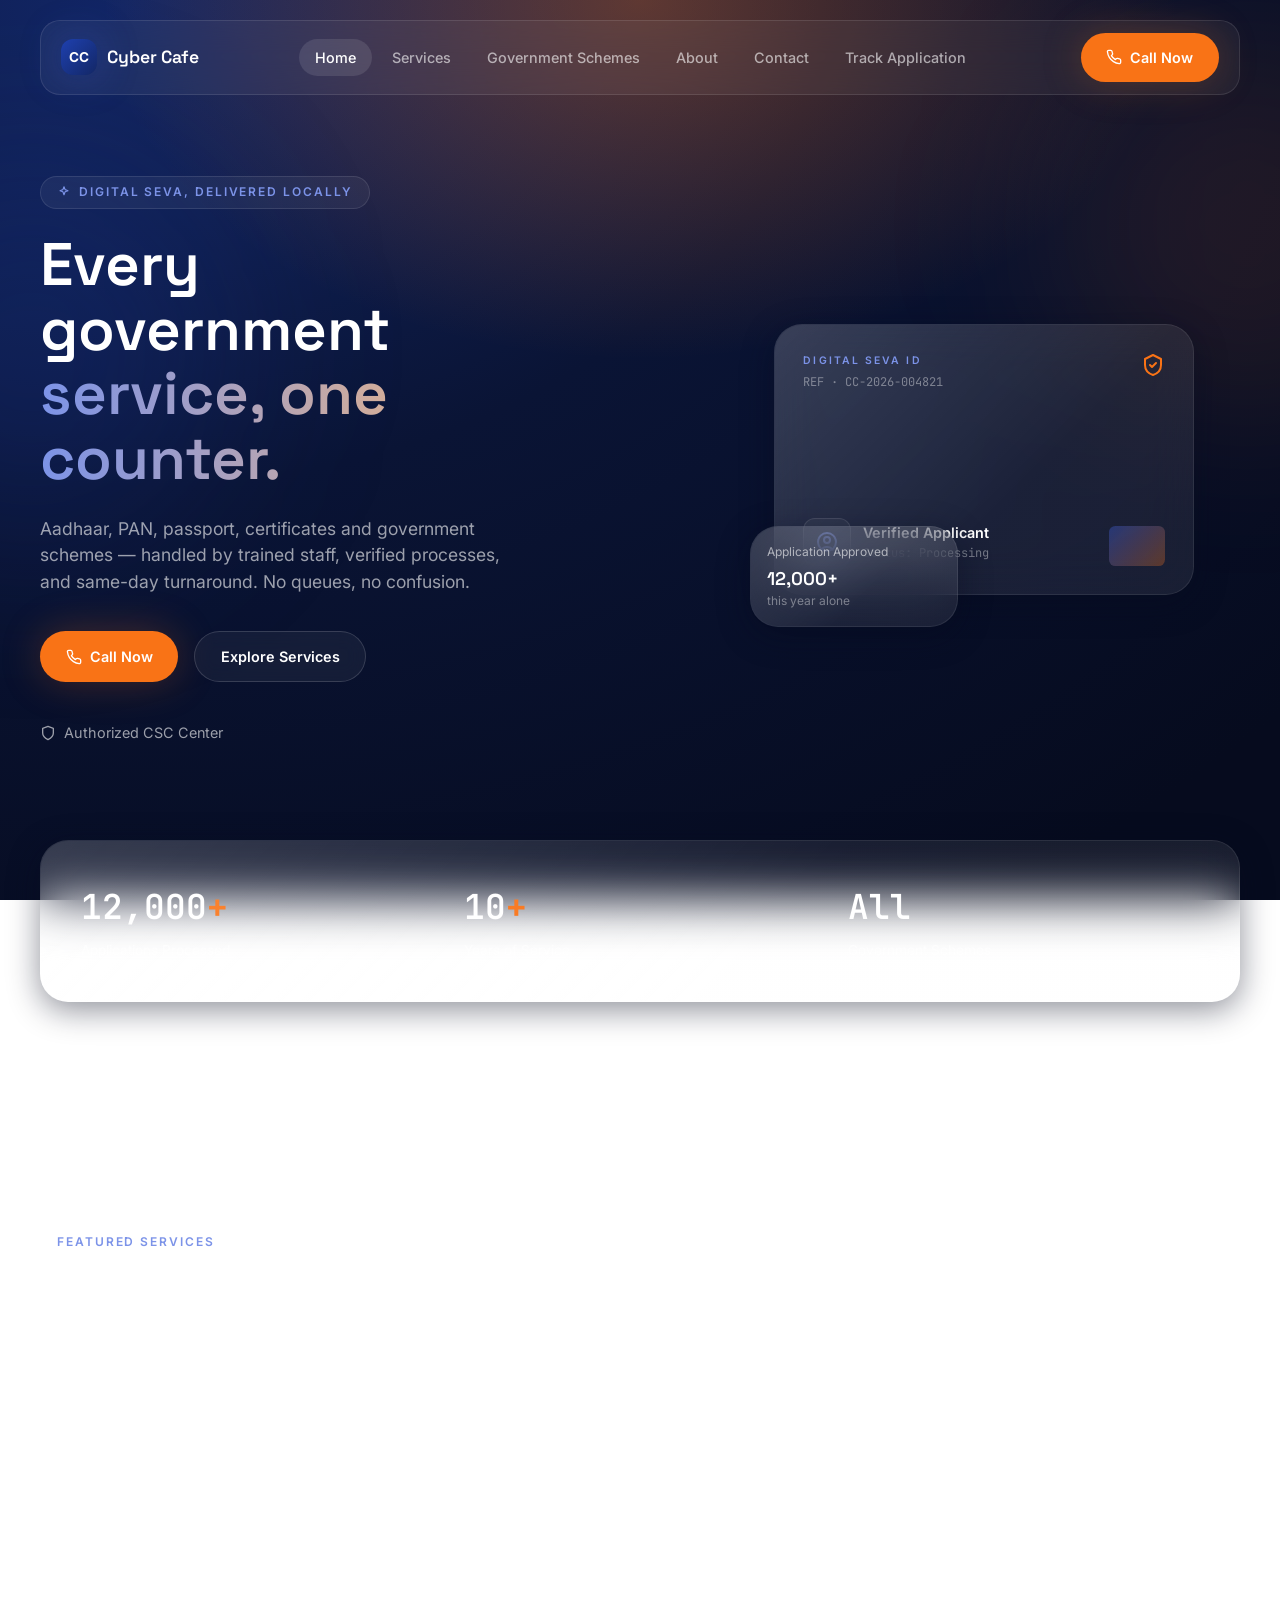
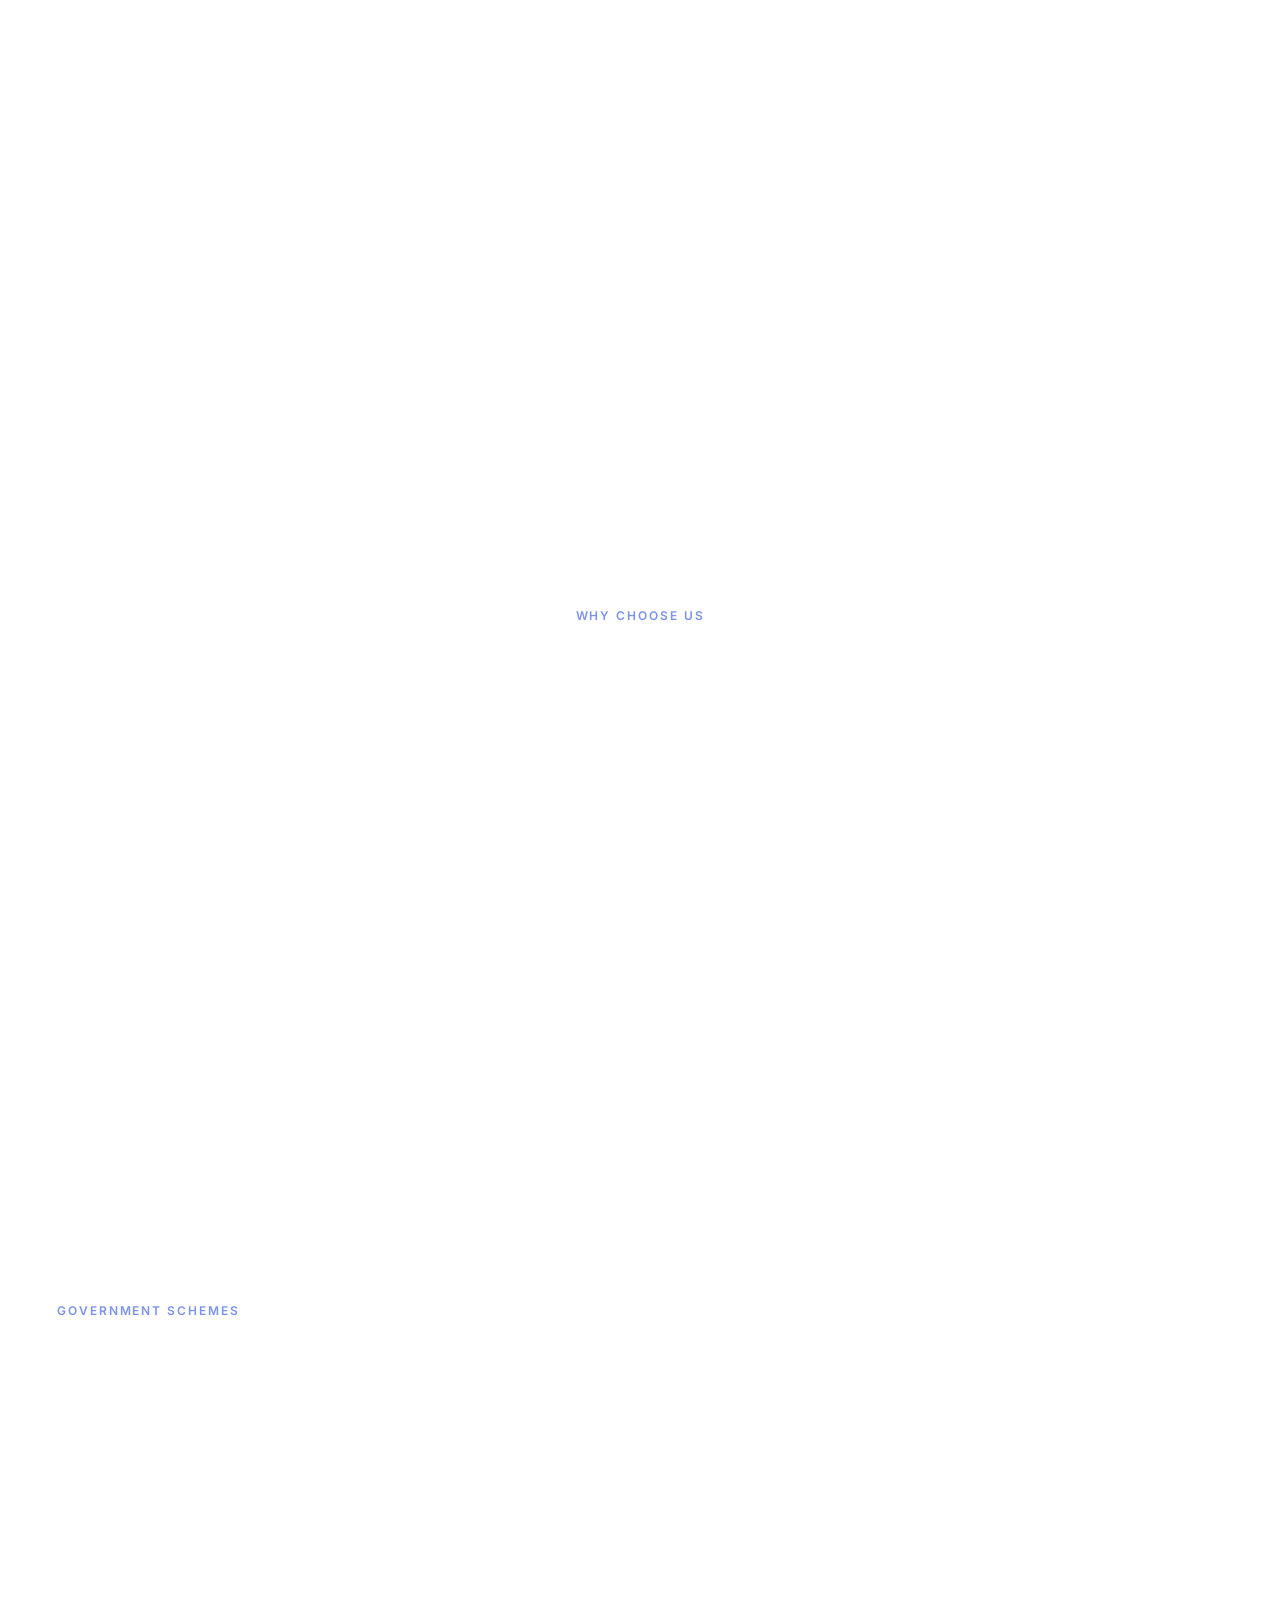
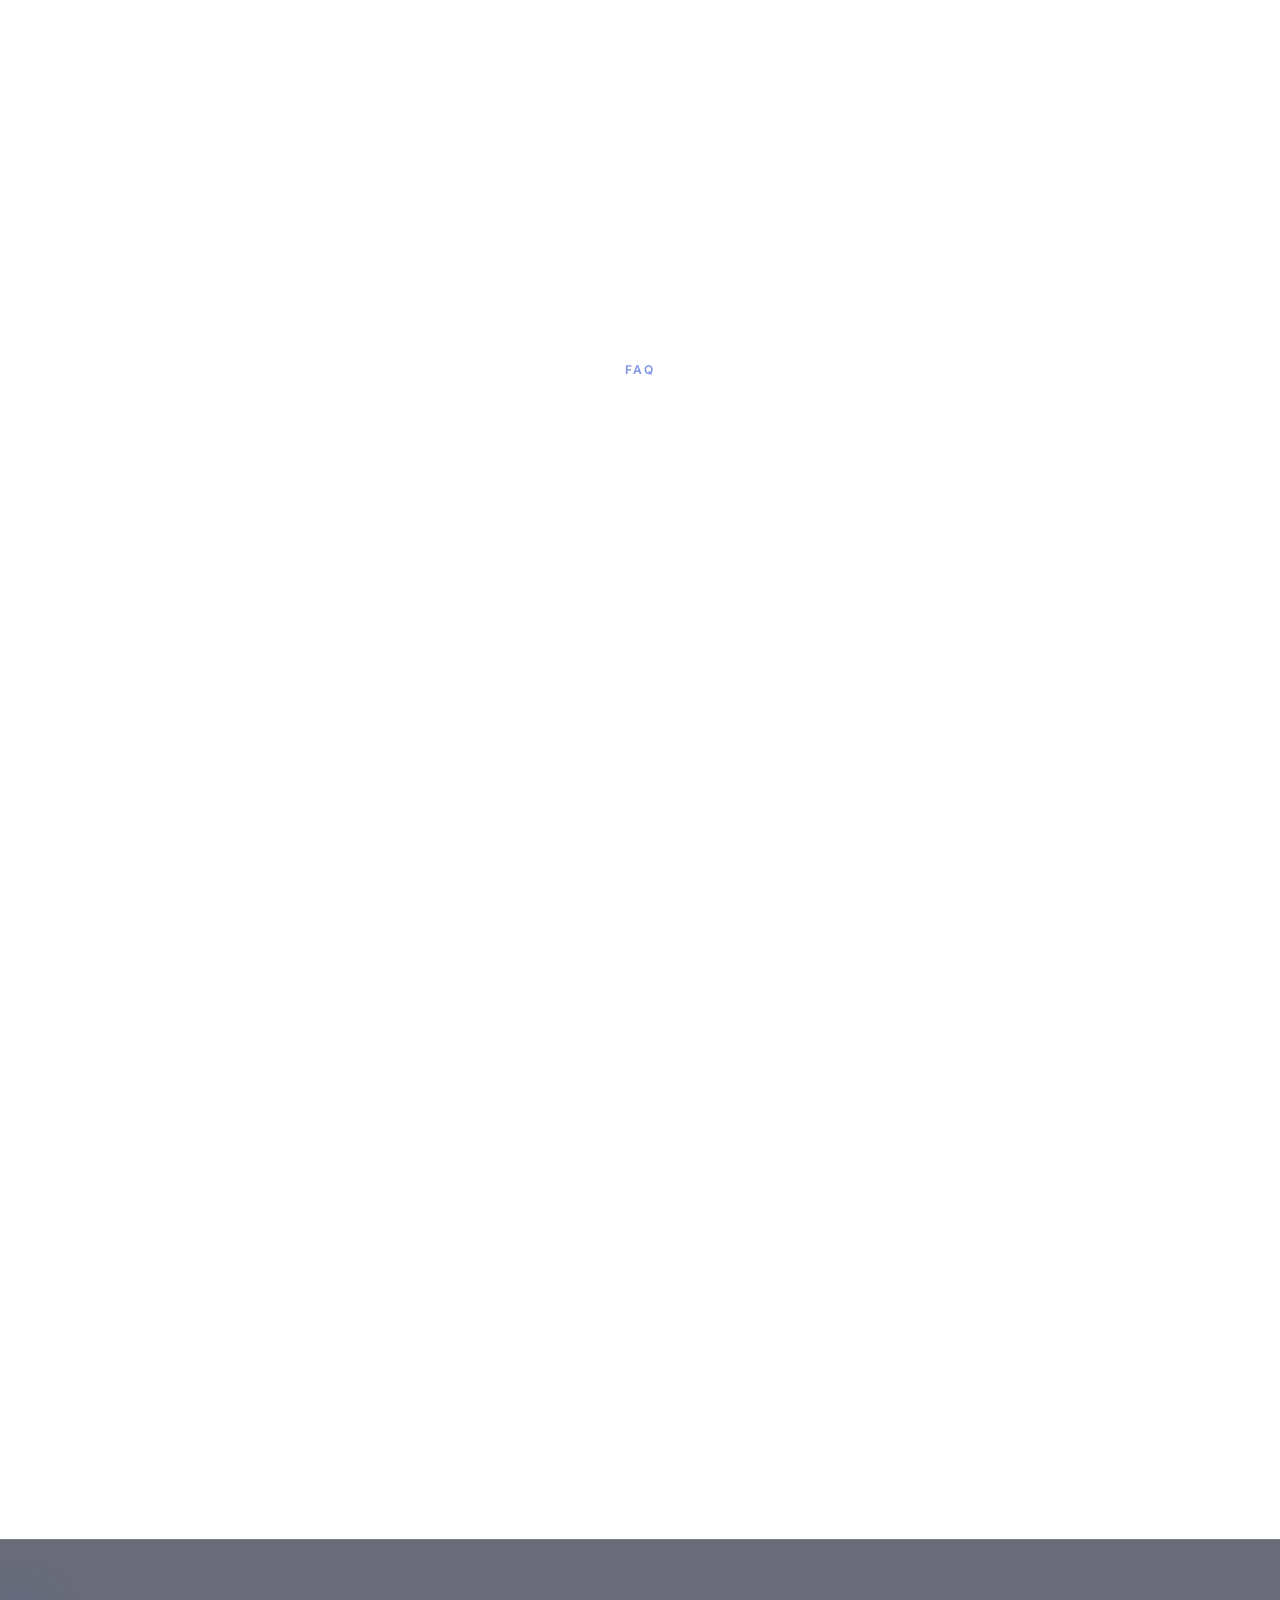
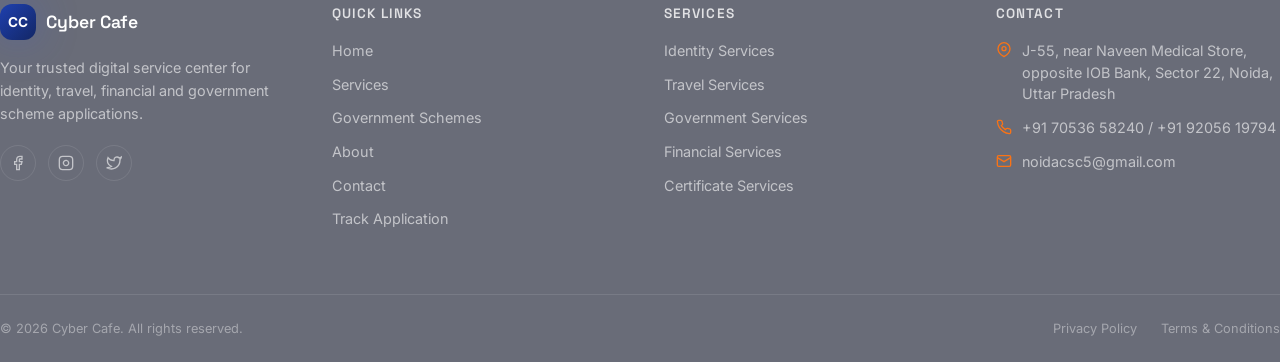
<file: index.html>
<!DOCTYPE html>
<html lang="en">
<head>
<meta charset="UTF-8" />
<meta name="viewport" content="width=device-width, initial-scale=1.0" />
<title>Cyber Cafe — Digital Seva &amp; Government Services</title>
<meta name="description" content="Aadhaar, PAN, passport, certificates and government schemes — all under one trusted digital service center. Fast, verified and transparent." />
<meta property="og:title" content="Cyber Cafe — Digital Seva & Government Services" />
<meta property="og:description" content="Aadhaar, PAN, passport, certificates and government schemes — all under one trusted digital service center." />
<meta property="og:type" content="website" />
<link rel="preconnect" href="https://fonts.googleapis.com">
<link rel="preconnect" href="https://fonts.gstatic.com" crossorigin>
<link href="https://fonts.googleapis.com/css2?family=Space+Grotesk:wght@500;600;700&family=Inter:wght@400;500;600&family=JetBrains+Mono:wght@400;500&display=swap" rel="stylesheet">
<link rel="stylesheet" href="css/style.css" />
</head>
<body>

<!-- ============ NAVBAR ============ -->
<header class="navbar">
  <div class="section-shell">
    <div class="navbar-inner">
      <a href="index.html" class="brand">
        <span class="brand-mark">CC</span>
        <span class="brand-name">Cyber Cafe</span>
      </a>

      <nav class="nav-links">
        <a href="index.html">Home</a>
        <a href="services.html">Services</a>
        <a href="government-schemes.html">Government Schemes</a>
        <a href="about.html">About</a>
        <a href="contact.html">Contact</a>
        <a href="track-application.html">Track Application</a>
      </nav>

      <a href="tel:+917053658240" class="btn btn-primary nav-cta">
        <svg viewBox="0 0 24 24" fill="none" stroke="currentColor" stroke-width="2" stroke-linecap="round" stroke-linejoin="round"><path d="M22 16.92v3a2 2 0 0 1-2.18 2 19.79 19.79 0 0 1-8.63-3.07 19.5 19.5 0 0 1-6-6 19.79 19.79 0 0 1-3.07-8.67A2 2 0 0 1 4.11 2h3a2 2 0 0 1 2 1.72c.127.96.361 1.903.7 2.81a2 2 0 0 1-.45 2.11L8.09 9.91a16 16 0 0 0 6 6l1.27-1.27a2 2 0 0 1 2.11-.45c.907.339 1.85.573 2.81.7A2 2 0 0 1 22 16.92z"></path></svg>
        Call Now
      </a>

      <button class="nav-toggle" aria-label="Open menu" aria-expanded="false">
        <svg viewBox="0 0 24 24" fill="none" stroke="currentColor" stroke-width="2" stroke-linecap="round" stroke-linejoin="round" width="20" height="20"><line x1="4" y1="6" x2="20" y2="6"></line><line x1="4" y1="12" x2="20" y2="12"></line><line x1="4" y1="18" x2="20" y2="18"></line></svg>
      </button>
    </div>

    <div class="mobile-menu">
      <div class="mobile-menu-inner">
        <a href="index.html">Home</a>
        <a href="services.html">Services</a>
        <a href="government-schemes.html">Government Schemes</a>
        <a href="about.html">About</a>
        <a href="contact.html">Contact</a>
        <a href="track-application.html">Track Application</a>
        <a href="tel:+917053658240" class="btn btn-primary btn-block">Call Now</a>
      </div>
    </div>
  </div>
</header>

<main>

  <!-- ============ HERO ============ -->
  <section class="hero">
    <div class="hero-glow-orange"></div>
    <div class="hero-glow-blue"></div>
    <div class="hero-glow-accent"></div>

    <div class="section-shell hero-grid">
      <div>
        <span class="eyebrow">
          <svg viewBox="0 0 24 24" fill="none" stroke="currentColor" stroke-width="2" stroke-linecap="round" stroke-linejoin="round"><path d="M12 3l1.9 4.9 4.9 1.9-4.9 1.9L12 16.6l-1.9-4.9-4.9-1.9 4.9-1.9L12 3z"></path></svg>
          Digital Seva, Delivered Locally
        </span>

        <h1 class="hero-heading">
          Every government
          <span class="gradient-text">service, one counter.</span>
        </h1>

        <p class="hero-sub">
          Aadhaar, PAN, passport, certificates and government schemes —
          handled by trained staff, verified processes, and same-day
          turnaround. No queues, no confusion.
        </p>

        <div class="hero-actions">
          <a href="tel:+917053658240" class="btn btn-primary">
            <svg viewBox="0 0 24 24" fill="none" stroke="currentColor" stroke-width="2" stroke-linecap="round" stroke-linejoin="round"><path d="M22 16.92v3a2 2 0 0 1-2.18 2 19.79 19.79 0 0 1-8.63-3.07 19.5 19.5 0 0 1-6-6 19.79 19.79 0 0 1-3.07-8.67A2 2 0 0 1 4.11 2h3a2 2 0 0 1 2 1.72c.127.96.361 1.903.7 2.81a2 2 0 0 1-.45 2.11L8.09 9.91a16 16 0 0 0 6 6l1.27-1.27a2 2 0 0 1 2.11-.45c.907.339 1.85.573 2.81.7A2 2 0 0 1 22 16.92z"></path></svg>
            Call Now
          </a>
          <a href="services.html" class="btn btn-secondary">Explore Services</a>
        </div>

        <div class="hero-trust">
          <div>
            <svg viewBox="0 0 24 24" fill="none" stroke="currentColor" stroke-width="2" stroke-linecap="round" stroke-linejoin="round"><path d="M12 22s8-4 8-10V5l-8-3-8 3v7c0 6 8 10 8 10z"></path></svg>
            Authorized CSC Center
          </div>
        </div>
      </div>

      <!-- Signature element -->
      <div class="hero-visual">
        <div class="id-card-float">
          <div class="glass-panel id-card">
            <div class="id-card-scan"></div>
            <div class="id-card-content">
              <div class="id-card-top">
                <div>
                  <p class="id-label">Digital Seva ID</p>
                  <p class="id-ref">REF · CC-2026-004821</p>
                </div>
                <svg viewBox="0 0 24 24" fill="none" stroke="currentColor" stroke-width="2" stroke-linecap="round" stroke-linejoin="round"><path d="M9 12l2 2 4-4"></path><path d="M12 2l8 4v6c0 5-3.5 8.5-8 10-4.5-1.5-8-5-8-10V6z"></path></svg>
              </div>
              <div class="id-card-bottom">
                <div class="id-person">
                  <div class="id-avatar">
                    <svg viewBox="0 0 24 24" fill="none" stroke="currentColor" stroke-width="2" stroke-linecap="round" stroke-linejoin="round"><path d="M17.8 19.8A7.5 7.5 0 0 0 6.2 19.8"></path><circle cx="12" cy="10" r="3"></circle><circle cx="12" cy="12" r="9"></circle></svg>
                  </div>
                  <div>
                    <p class="id-person-name">Verified Applicant</p>
                    <p class="id-person-status">Status: Processing</p>
                  </div>
                </div>
                <div class="id-chip"></div>
              </div>
            </div>
          </div>
        </div>

        <div class="glass-panel mini-card">
          <p>Application Approved</p>
          <p class="big">12,000+</p>
          <p>this year alone</p>
        </div>
      </div>
    </div>
  </section>

  <!-- ============ STATS ============ -->
  <section style="padding-top:0;">
    <div class="section-shell">
      <div class="glass-panel stats-panel reveal">
        <div>
          <p class="stat-value">12,000<span class="accent">+</span></p>
          <p class="stat-label">Applications Processed</p>
        </div>
        <div>
          <p class="stat-value">10<span class="accent">+</span></p>
          <p class="stat-label">Years of Service</p>
        </div>
        <div>
          <p class="stat-value">All<span class="accent"></span></p>
          <p class="stat-label">Government Schemes</p>
        </div>
      </div>
    </div>
  </section>

  <!-- ============ FEATURED SERVICES ============ -->
  <section>
    <div class="section-shell">
      <div class="section-header-row">
        <div class="section-heading reveal">
          <span class="eyebrow">Featured Services</span>
          <h2>The most requested services, ready today</h2>
          <p>From identity documents to certificates, these are the services our applicants ask for most.</p>
        </div>
        <a href="services.html" class="btn-ghost" style="display:inline-flex; align-items:center; gap:0.4rem;">
          View all services
          <svg viewBox="0 0 24 24" fill="none" stroke="currentColor" stroke-width="2" stroke-linecap="round" stroke-linejoin="round" width="16" height="16"><line x1="7" y1="17" x2="17" y2="7"></line><polyline points="7 7 17 7 17 17"></polyline></svg>
        </a>
      </div>

      <div class="grid-3">
        <div class="glass-panel card hoverable reveal">
          <div class="card-icon"><svg viewBox="0 0 24 24" fill="none" stroke="currentColor" stroke-width="2" stroke-linecap="round" stroke-linejoin="round"><path d="M2 12C2 6.5 6.5 2 12 2"></path><path d="M12 2a10 10 0 0 1 10 10"></path><path d="M12 8a4 4 0 0 0-4 4c0 1 0 3-1 5"></path><path d="M12 8a4 4 0 0 1 4 4c0 3 1 5 1.5 6"></path></svg></div>
          <h3>Aadhaar Update</h3>
          <p class="desc">Correct or update name, address, mobile number and biometrics.</p>
          <a href="services.html#identity" class="card-link">Learn more <svg viewBox="0 0 24 24" fill="none" stroke="currentColor" stroke-width="2" stroke-linecap="round" stroke-linejoin="round"><line x1="7" y1="17" x2="17" y2="7"></line><polyline points="7 7 17 7 17 17"></polyline></svg></a>
        </div>

        <div class="glass-panel card hoverable reveal">
          <div class="card-icon"><svg viewBox="0 0 24 24" fill="none" stroke="currentColor" stroke-width="2" stroke-linecap="round" stroke-linejoin="round"><path d="M17.8 19.2 16 11l3.5-3.5C21 6 21.5 4 21 3c-1-.5-3 0-4.5 1.5L13 8 4.8 6.2c-.5-.1-1 .1-1.3.5l-.4.5c-.5.6-.4 1.5.2 2l4.9 3.7-2 3-2 .3c-.4.1-.7.2-.9.5l-.4.6c-.4.6-.1 1.5.5 1.7l3.5 1 1 3.5c.3.6 1.1.9 1.7.5l.6-.4c.3-.2.4-.5.5-.9l.3-2 3 2 3.7 4.9c.5.6 1.4.7 2 .2l.5-.4c.4-.3.6-.8.5-1.3z"></path></svg></div>
          <h3>Passport Assistance</h3>
          <p class="desc">Application form filling, appointment booking and document checks.</p>
          <a href="services.html#travel" class="card-link">Learn more <svg viewBox="0 0 24 24" fill="none" stroke="currentColor" stroke-width="2" stroke-linecap="round" stroke-linejoin="round"><line x1="7" y1="17" x2="17" y2="7"></line><polyline points="7 7 17 7 17 17"></polyline></svg></a>
        </div>

        <div class="glass-panel card hoverable reveal">
          <div class="card-icon"><svg viewBox="0 0 24 24" fill="none" stroke="currentColor" stroke-width="2" stroke-linecap="round" stroke-linejoin="round"><path d="M3 21h18"></path><path d="M5 21V7l7-4 7 4v14"></path><path d="M9 9h1"></path><path d="M9 13h1"></path><path d="M14 9h1"></path><path d="M14 13h1"></path><path d="M9 21v-4h6v4"></path></svg></div>
          <h3>CSC Portal Services</h3>
          <p class="desc">Access central and state government schemes under one roof.</p>
          <a href="services.html#government" class="card-link">Learn more <svg viewBox="0 0 24 24" fill="none" stroke="currentColor" stroke-width="2" stroke-linecap="round" stroke-linejoin="round"><line x1="7" y1="17" x2="17" y2="7"></line><polyline points="7 7 17 7 17 17"></polyline></svg></a>
        </div>

        <div class="glass-panel card hoverable reveal">
          <div class="card-icon"><svg viewBox="0 0 24 24" fill="none" stroke="currentColor" stroke-width="2" stroke-linecap="round" stroke-linejoin="round"><rect x="2" y="6" width="20" height="12" rx="2"></rect><circle cx="12" cy="12" r="2"></circle><path d="M6 12h.01M18 12h.01"></path></svg></div>
          <h3>Bank Account Opening</h3>
          <p class="desc">Assistance opening a savings account with partner banks.</p>
          <a href="services.html#financial" class="card-link">Learn more <svg viewBox="0 0 24 24" fill="none" stroke="currentColor" stroke-width="2" stroke-linecap="round" stroke-linejoin="round"><line x1="7" y1="17" x2="17" y2="7"></line><polyline points="7 7 17 7 17 17"></polyline></svg></a>
        </div>

        <div class="glass-panel card hoverable reveal">
          <div class="card-icon"><svg viewBox="0 0 24 24" fill="none" stroke="currentColor" stroke-width="2" stroke-linecap="round" stroke-linejoin="round"><path d="M9 12H5a2 2 0 0 0-2 2v6a2 2 0 0 0 2 2h4"></path><path d="M9 4h6l2 3h4a1 1 0 0 1 1 1v9a2 2 0 0 1-2 2h-9"></path><line x1="9" y1="4" x2="9" y2="22"></line></svg></div>
          <h3>Income Certificate</h3>
          <p class="desc">Apply for income certificate with document verification support.</p>
          <a href="services.html#certificate" class="card-link">Learn more <svg viewBox="0 0 24 24" fill="none" stroke="currentColor" stroke-width="2" stroke-linecap="round" stroke-linejoin="round"><line x1="7" y1="17" x2="17" y2="7"></line><polyline points="7 7 17 7 17 17"></polyline></svg></a>
        </div>

        <div class="glass-panel card hoverable reveal">
          <div class="card-icon"><svg viewBox="0 0 24 24" fill="none" stroke="currentColor" stroke-width="2" stroke-linecap="round" stroke-linejoin="round"><path d="M4 2h11l5 5v15a1 1 0 0 1-1 1H4a1 1 0 0 1-1-1V3a1 1 0 0 1 1-1z"></path><path d="M14 2v6h6"></path><line x1="8" y1="13" x2="16" y2="13"></line><line x1="8" y1="17" x2="12" y2="17"></line></svg></div>
          <h3>Bill Payments</h3>
          <p class="desc">Electricity, water and mobile bill payments, no queue.</p>
          <a href="services.html#utility" class="card-link">Learn more <svg viewBox="0 0 24 24" fill="none" stroke="currentColor" stroke-width="2" stroke-linecap="round" stroke-linejoin="round"><line x1="7" y1="17" x2="17" y2="7"></line><polyline points="7 7 17 7 17 17"></polyline></svg></a>
        </div>
      </div>
    </div>
  </section>

  <!-- ============ WHY CHOOSE US ============ -->
  <section>
    <div class="section-shell">
      <div class="section-heading center reveal">
        <span class="eyebrow">Why Choose Us</span>
        <h2>Built on trust, run like a technology company</h2>
        <p>A government-recognized service center with the reliability and clarity of a modern digital product.</p>
      </div>

      <div class="grid-4" style="margin-top:3rem;">
        <div class="glass-panel card hoverable reveal" style="text-align:center;">
          <div class="card-icon" style="margin:0 auto;"><svg viewBox="0 0 24 24" fill="none" stroke="currentColor" stroke-width="2" stroke-linecap="round" stroke-linejoin="round"><path d="M12 22s8-4 8-10V5l-8-3-8 3v7c0 6 8 10 8 10z"></path></svg></div>
          <h3>Verified &amp; Trusted</h3>
          <p class="desc">Authorized CSC operator with government-recognized processes.</p>
        </div>
        <div class="glass-panel card hoverable reveal" style="text-align:center;">
          <div class="card-icon" style="margin:0 auto;"><svg viewBox="0 0 24 24" fill="none" stroke="currentColor" stroke-width="2" stroke-linecap="round" stroke-linejoin="round"><circle cx="12" cy="12" r="10"></circle><polyline points="12 6 12 12 16 14"></polyline></svg></div>
          <h3>Fast Turnaround</h3>
          <p class="desc">Most applications processed and submitted the same day.</p>
        </div>
        <div class="glass-panel card hoverable reveal" style="text-align:center;">
          <div class="card-icon" style="margin:0 auto;"><svg viewBox="0 0 24 24" fill="none" stroke="currentColor" stroke-width="2" stroke-linecap="round" stroke-linejoin="round"><path d="M17 21v-2a4 4 0 0 0-4-4H5a4 4 0 0 0-4 4v2"></path><circle cx="9" cy="7" r="4"></circle><path d="M23 21v-2a4 4 0 0 0-3-3.87"></path><path d="M16 3.13a4 4 0 0 1 0 7.75"></path></svg></div>
          <h3>Expert Assistance</h3>
          <p class="desc">Trained staff who guide you through every document, every step.</p>
        </div>
        <div class="glass-panel card hoverable reveal" style="text-align:center;">
          <div class="card-icon" style="margin:0 auto;"><svg viewBox="0 0 24 24" fill="none" stroke="currentColor" stroke-width="2" stroke-linecap="round" stroke-linejoin="round"><circle cx="12" cy="8" r="6"></circle><path d="M15.5 13.5 17 22l-5-3-5 3 1.5-8.5"></path></svg></div>
          <h3>Transparent Pricing</h3>
          <p class="desc">No hidden charges, clear service fees shown upfront.</p>
        </div>
      </div>
    </div>
  </section>

  <!-- ============ GOVERNMENT SCHEMES PREVIEW ============ -->
  <section>
    <div class="section-shell">
      <div class="section-header-row">
        <div class="section-heading reveal">
          <span class="eyebrow">Government Schemes</span>
          <h2>Latest schemes you may be eligible for</h2>
          <p>We help you understand, apply and track central and state government schemes.</p>
        </div>
        <a href="government-schemes.html" class="btn-ghost" style="display:inline-flex; align-items:center; gap:0.4rem;">
          View all schemes
          <svg viewBox="0 0 24 24" fill="none" stroke="currentColor" stroke-width="2" stroke-linecap="round" stroke-linejoin="round" width="16" height="16"><line x1="7" y1="17" x2="17" y2="7"></line><polyline points="7 7 17 7 17 17"></polyline></svg>
        </a>
      </div>

      <div class="grid-2">
        <div class="glass-panel card reveal">
          <span class="eyebrow">Healthcare</span>
          <h3>Ayushman Bharat (PM-JAY)</h3>
          <p style="margin-top:0.25rem; font-size:0.8rem; color:var(--text-muted);">Ministry of Health &amp; Family Welfare</p>
          <p class="desc">Health cover of up to ₹5 lakh per family per year for secondary and tertiary care.</p>
        </div>
        <div class="glass-panel card reveal">
          <span class="eyebrow">Agriculture</span>
          <h3>PM-KISAN</h3>
          <p style="margin-top:0.25rem; font-size:0.8rem; color:var(--text-muted);">Ministry of Agriculture</p>
          <p class="desc">Income support of ₹6,000 per year to eligible farmer families across the country.</p>
        </div>
      </div>
    </div>
  </section>

  <!-- ============ FAQ ============ -->
  <section>
    <div class="section-shell">
      <div class="section-heading center reveal">
        <span class="eyebrow">FAQ</span>
        <h2>Common questions, answered</h2>
      </div>

      <div class="faq-list">
        <div class="glass-panel faq-item reveal">
          <button class="faq-question">
            Cyber Cafe se kaunse documents ban sakte hain?
            <svg viewBox="0 0 24 24" fill="none" stroke="currentColor" stroke-width="2" stroke-linecap="round" stroke-linejoin="round"><polyline points="6 9 12 15 18 9"></polyline></svg>
          </button>
          <div class="faq-answer">
            <p>Aadhaar, PAN, Voter ID, income aur caste certificate, passport assistance, aur kai government scheme applications yahan available hain.</p>
          </div>
        </div>
        <div class="glass-panel faq-item reveal">
          <button class="faq-question">
            Application ka status kaise check karein?
            <svg viewBox="0 0 24 24" fill="none" stroke="currentColor" stroke-width="2" stroke-linecap="round" stroke-linejoin="round"><polyline points="6 9 12 15 18 9"></polyline></svg>
          </button>
          <div class="faq-answer">
            <p>Track Application page se aap apna reference number daal kar status dekh sakte hain. Yeh feature jald hi live hoga.</p>
          </div>
        </div>
        <div class="glass-panel faq-item reveal">
          <button class="faq-question">
            Kya online payment ki suvidha hai?
            <svg viewBox="0 0 24 24" fill="none" stroke="currentColor" stroke-width="2" stroke-linecap="round" stroke-linejoin="round"><polyline points="6 9 12 15 18 9"></polyline></svg>
          </button>
          <div class="faq-answer">
            <p>Ji haan, bill payment aur recharge jaisi services ke liye digital payment accepted hai.</p>
          </div>
        </div>
        <div class="glass-panel faq-item reveal">
          <button class="faq-question">
            Cyber Cafe kis time tak khula rehta hai?
            <svg viewBox="0 0 24 24" fill="none" stroke="currentColor" stroke-width="2" stroke-linecap="round" stroke-linejoin="round"><polyline points="6 9 12 15 18 9"></polyline></svg>
          </button>
          <div class="faq-answer">
            <p>Hamara center saptaah ke sabhi din (all days), subah 9 baje se raat 8 baje tak khula rehta hai.</p>
          </div>
        </div>
      </div>
    </div>
  </section>

  <!-- ============ CTA ============ -->
  <section style="padding-top:0;">
    <div class="section-shell">
      <div class="glass-panel cta-banner reveal">
        <div class="hero-glow-orange glow"></div>
        <div class="cta-banner-content">
          <h2>Skip the queue. Talk to us today.</h2>
          <p>Call or message us on WhatsApp — our team will guide you through your application, start to finish.</p>
          <div class="hero-actions">
            <a href="tel:+917053658240" class="btn btn-primary">
              <svg viewBox="0 0 24 24" fill="none" stroke="currentColor" stroke-width="2" stroke-linecap="round" stroke-linejoin="round"><path d="M22 16.92v3a2 2 0 0 1-2.18 2 19.79 19.79 0 0 1-8.63-3.07 19.5 19.5 0 0 1-6-6 19.79 19.79 0 0 1-3.07-8.67A2 2 0 0 1 4.11 2h3a2 2 0 0 1 2 1.72c.127.96.361 1.903.7 2.81a2 2 0 0 1-.45 2.11L8.09 9.91a16 16 0 0 0 6 6l1.27-1.27a2 2 0 0 1 2.11-.45c.907.339 1.85.573 2.81.7A2 2 0 0 1 22 16.92z"></path></svg>
              Call Now
            </a>
            <a href="https://wa.me/917053658240" target="_blank" class="btn btn-secondary">
              <svg viewBox="0 0 24 24" fill="none" stroke="currentColor" stroke-width="2" stroke-linecap="round" stroke-linejoin="round"><path d="M21 11.5a8.38 8.38 0 0 1-.9 3.8 8.5 8.5 0 0 1-7.6 4.7 8.38 8.38 0 0 1-3.8-.9L3 21l1.9-5.7a8.38 8.38 0 0 1-.9-3.8 8.5 8.5 0 0 1 4.7-7.6 8.38 8.38 0 0 1 3.8-.9h.5a8.48 8.48 0 0 1 8 8v.5z"></path></svg>
              WhatsApp Us
            </a>
          </div>
        </div>
      </div>
    </div>
  </section>

</main>

<!-- ============ FOOTER ============ -->
<footer>
  <div class="section-shell footer-grid">
    <div>
      <div class="footer-brand">
        <span class="brand-mark">CC</span>
        <span class="brand-name">Cyber Cafe</span>
      </div>
      <p class="footer-desc">Your trusted digital service center for identity, travel, financial and government scheme applications.</p>
      <div class="footer-social">
        <a href="#" class="social-btn" aria-label="Facebook"><svg viewBox="0 0 24 24" fill="none" stroke="currentColor" stroke-width="2"><path d="M18 2h-3a5 5 0 0 0-5 5v3H7v4h3v8h4v-8h3l1-4h-4V7a1 1 0 0 1 1-1h3z"></path></svg></a>
        <a href="#" class="social-btn" aria-label="Instagram"><svg viewBox="0 0 24 24" fill="none" stroke="currentColor" stroke-width="2"><rect x="2" y="2" width="20" height="20" rx="5"></rect><path d="M16 11.37A4 4 0 1 1 12.63 8 4 4 0 0 1 16 11.37z"></path><line x1="17.5" y1="6.5" x2="17.51" y2="6.5"></line></svg></a>
        <a href="#" class="social-btn" aria-label="Twitter"><svg viewBox="0 0 24 24" fill="none" stroke="currentColor" stroke-width="2"><path d="M23 3a10.9 10.9 0 0 1-3.14 1.53 4.48 4.48 0 0 0-7.86 3v1A10.66 10.66 0 0 1 3 4s-4 9 5 13a11.64 11.64 0 0 1-7 2c9 5 20 0 20-11.5a4.5 4.5 0 0 0-.08-.83A7.72 7.72 0 0 0 23 3z"></path></svg></a>
      </div>
    </div>

    <div class="footer-col">
      <h4>Quick Links</h4>
      <ul>
        <li><a href="index.html">Home</a></li>
        <li><a href="services.html">Services</a></li>
        <li><a href="government-schemes.html">Government Schemes</a></li>
        <li><a href="about.html">About</a></li>
        <li><a href="contact.html">Contact</a></li>
        <li><a href="track-application.html">Track Application</a></li>
      </ul>
    </div>

    <div class="footer-col">
      <h4>Services</h4>
      <ul>
        <li><a href="services.html#identity">Identity Services</a></li>
        <li><a href="services.html#travel">Travel Services</a></li>
        <li><a href="services.html#government">Government Services</a></li>
        <li><a href="services.html#financial">Financial Services</a></li>
        <li><a href="services.html#certificate">Certificate Services</a></li>
      </ul>
    </div>

    <div class="footer-col">
      <h4>Contact</h4>
      <ul class="footer-contact">
        <li><svg viewBox="0 0 24 24" fill="none" stroke="currentColor" stroke-width="2"><path d="M21 10c0 7-9 12-9 12s-9-5-9-12a9 9 0 0 1 18 0z"></path><circle cx="12" cy="10" r="3"></circle></svg> J-55, near Naveen Medical Store, opposite IOB Bank, Sector 22, Noida, Uttar Pradesh</li>
        <li><svg viewBox="0 0 24 24" fill="none" stroke="currentColor" stroke-width="2"><path d="M22 16.92v3a2 2 0 0 1-2.18 2 19.79 19.79 0 0 1-8.63-3.07 19.5 19.5 0 0 1-6-6 19.79 19.79 0 0 1-3.07-8.67A2 2 0 0 1 4.11 2h3a2 2 0 0 1 2 1.72c.127.96.361 1.903.7 2.81a2 2 0 0 1-.45 2.11L8.09 9.91a16 16 0 0 0 6 6l1.27-1.27a2 2 0 0 1 2.11-.45c.907.339 1.85.573 2.81.7A2 2 0 0 1 22 16.92z"></path></svg> +91 70536 58240 / +91 92056 19794</li>
        <li><svg viewBox="0 0 24 24" fill="none" stroke="currentColor" stroke-width="2"><path d="M4 4h16v16H4z" opacity="0"></path><path d="M4 4h16v16H4V4z" opacity="0"></path><rect x="2" y="4" width="20" height="16" rx="2"></rect><path d="M2 7l10 6 10-6"></path></svg> noidacsc5@gmail.com</li>
      </ul>
    </div>
  </div>

  <div class="footer-bottom">
    <div class="section-shell footer-bottom-inner">
      <p>© 2026 Cyber Cafe. All rights reserved.</p>
      <div class="legal-links">
        <a href="privacy-policy.html">Privacy Policy</a>
        <a href="terms.html">Terms &amp; Conditions</a>
      </div>
    </div>
  </div>
</footer>

<script src="js/main.js"></script>
</body>
</html>
</file>
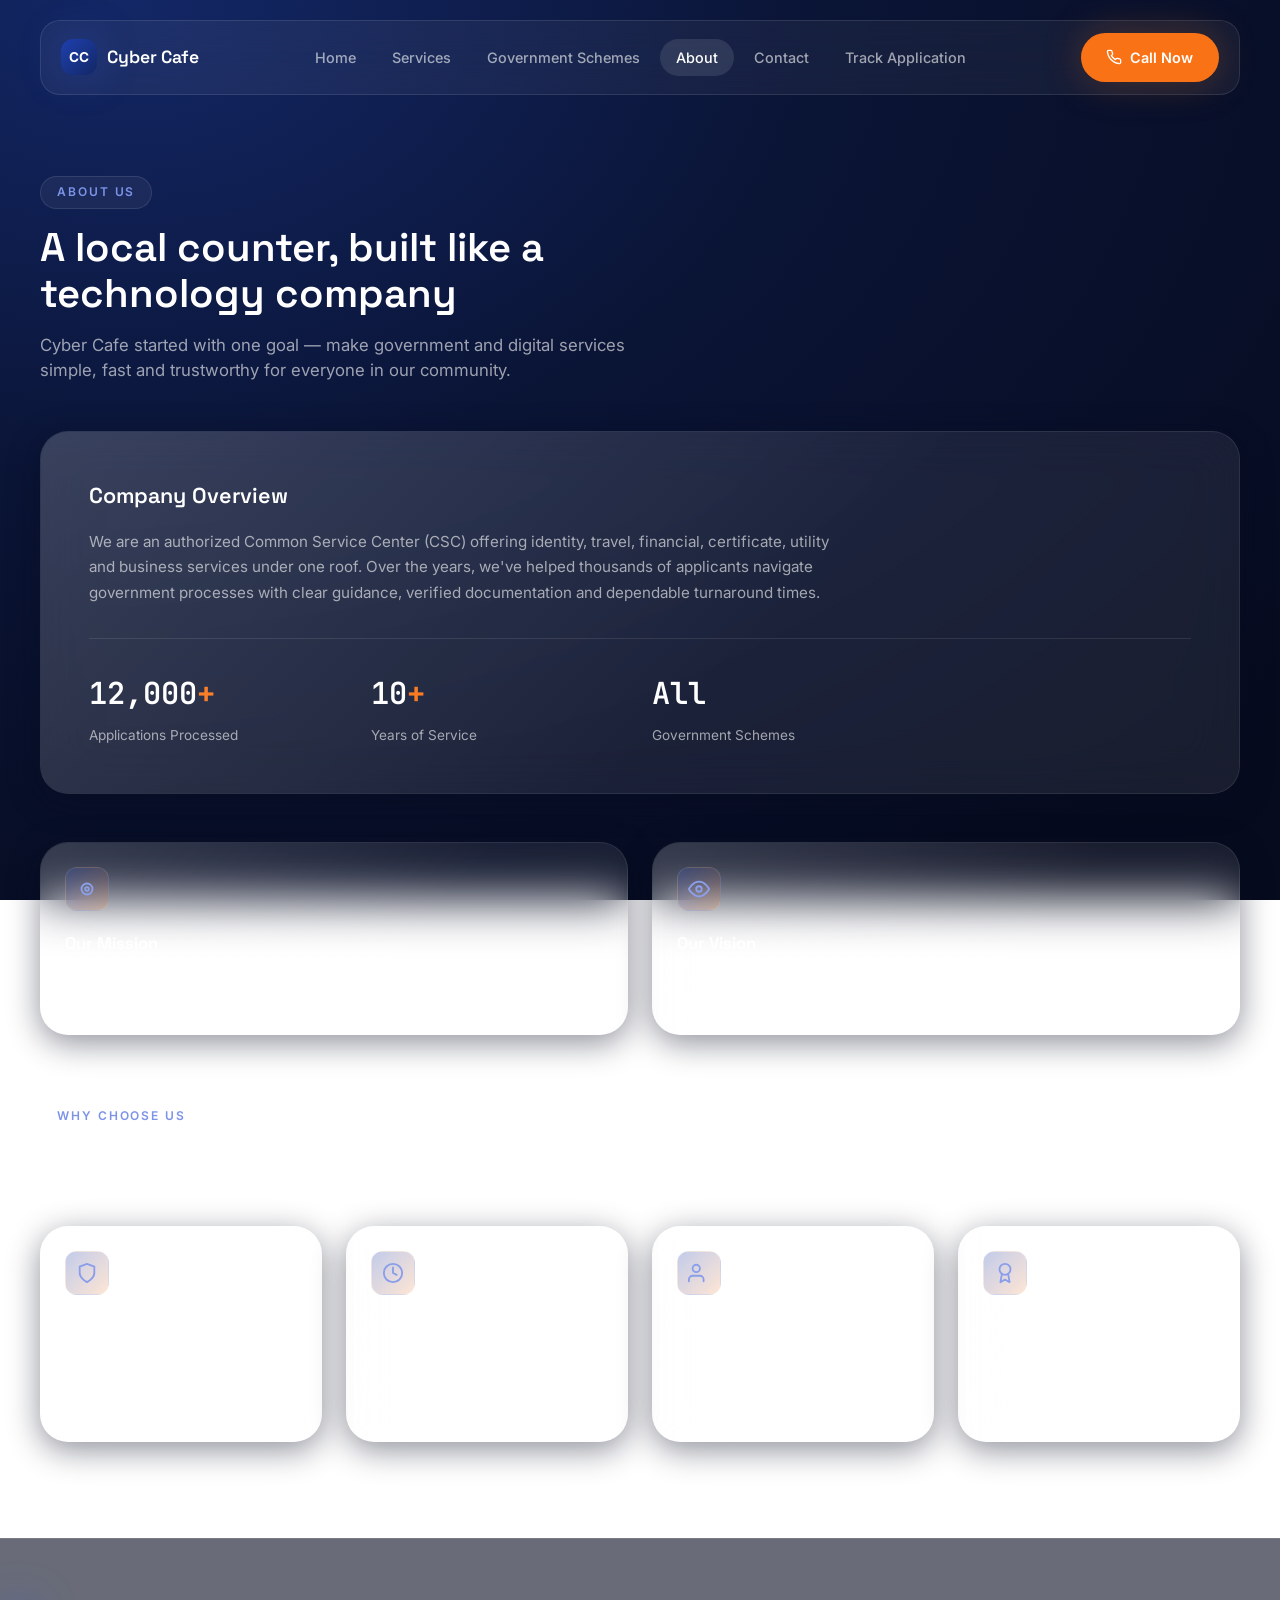
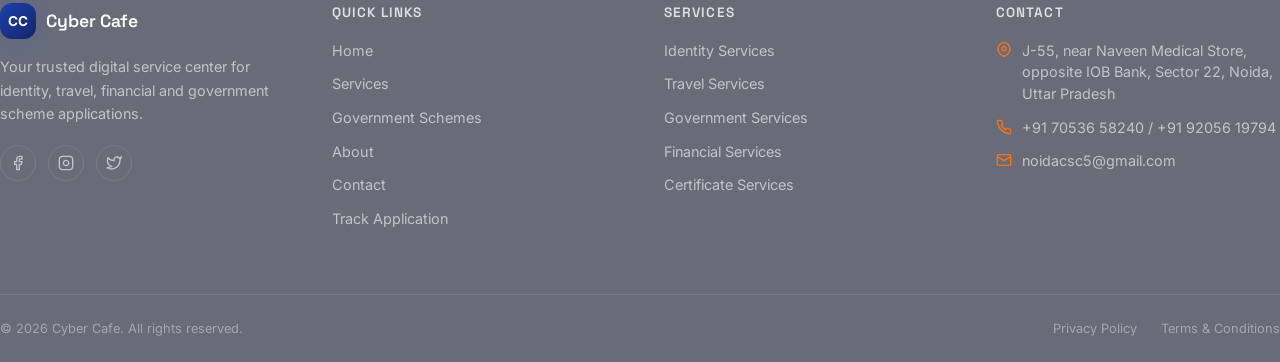
<file: about.html>
<!DOCTYPE html>
<html lang="en">
<head>
<meta charset="UTF-8" />
<meta name="viewport" content="width=device-width, initial-scale=1.0" />
<title>About Us — Cyber Cafe</title>
<meta name="description" content="Learn about Cyber Cafe - an authorized digital service center helping citizens with identity, travel, financial and government services." />
<link rel="preconnect" href="https://fonts.googleapis.com">
<link rel="preconnect" href="https://fonts.gstatic.com" crossorigin>
<link href="https://fonts.googleapis.com/css2?family=Space+Grotesk:wght@500;600;700&family=Inter:wght@400;500;600&family=JetBrains+Mono:wght@400;500&display=swap" rel="stylesheet">
<link rel="stylesheet" href="css/style.css" />
</head>
<body>
<header class="navbar">
  <div class="section-shell">
    <div class="navbar-inner">
      <a href="index.html" class="brand">
        <span class="brand-mark">CC</span>
        <span class="brand-name">Cyber Cafe</span>
      </a>

      <nav class="nav-links">
        <a href="index.html">Home</a>
        <a href="services.html">Services</a>
        <a href="government-schemes.html">Government Schemes</a>
        <a href="about.html">About</a>
        <a href="contact.html">Contact</a>
        <a href="track-application.html">Track Application</a>
      </nav>

      <a href="tel:+917053658240" class="btn btn-primary nav-cta">
        <svg viewBox="0 0 24 24" fill="none" stroke="currentColor" stroke-width="2" stroke-linecap="round" stroke-linejoin="round"><path d="M22 16.92v3a2 2 0 0 1-2.18 2 19.79 19.79 0 0 1-8.63-3.07 19.5 19.5 0 0 1-6-6 19.79 19.79 0 0 1-3.07-8.67A2 2 0 0 1 4.11 2h3a2 2 0 0 1 2 1.72c.127.96.361 1.903.7 2.81a2 2 0 0 1-.45 2.11L8.09 9.91a16 16 0 0 0 6 6l1.27-1.27a2 2 0 0 1 2.11-.45c.907.339 1.85.573 2.81.7A2 2 0 0 1 22 16.92z"></path></svg>
        Call Now
      </a>

      <button class="nav-toggle" aria-label="Open menu" aria-expanded="false">
        <svg viewBox="0 0 24 24" fill="none" stroke="currentColor" stroke-width="2" stroke-linecap="round" stroke-linejoin="round" width="20" height="20"><line x1="4" y1="6" x2="20" y2="6"></line><line x1="4" y1="12" x2="20" y2="12"></line><line x1="4" y1="18" x2="20" y2="18"></line></svg>
      </button>
    </div>

    <div class="mobile-menu">
      <div class="mobile-menu-inner">
        <a href="index.html">Home</a>
        <a href="services.html">Services</a>
        <a href="government-schemes.html">Government Schemes</a>
        <a href="about.html">About</a>
        <a href="contact.html">Contact</a>
        <a href="track-application.html">Track Application</a>
        <a href="tel:+917053658240" class="btn btn-primary btn-block">Call Now</a>
      </div>
    </div>
  </div>
</header>

<main>
  <section class="page-head">
    <div class="section-shell">
      <div class="section-heading reveal">
        <span class="eyebrow">About Us</span>
        <h2>A local counter, built like a technology company</h2>
        <p>Cyber Cafe started with one goal — make government and digital services simple, fast and trustworthy for everyone in our community.</p>
      </div>

      <div class="glass-panel overview-panel reveal">
        <h2>Company Overview</h2>
        <p>We are an authorized Common Service Center (CSC) offering identity, travel, financial, certificate, utility and business services under one roof. Over the years, we've helped thousands of applicants navigate government processes with clear guidance, verified documentation and dependable turnaround times.</p>

        <div class="overview-stats">
          <div><p class="stat-value">12,000<span class="accent">+</span></p><p class="stat-label">Applications Processed</p></div>
          <div><p class="stat-value">10<span class="accent">+</span></p><p class="stat-label">Years of Service</p></div>
          <div><p class="stat-value">All</p><p class="stat-label">Government Schemes</p></div>
        </div>
      </div>

      <div class="grid-2" style="margin-top:3rem;">
        <div class="glass-panel card reveal">
          <div class="card-icon"><svg viewBox="0 0 24 24" fill="none" stroke="currentColor" stroke-width="2" stroke-linecap="round" stroke-linejoin="round"><circle cx="12" cy="12" r="6"></circle><circle cx="12" cy="12" r="2"></circle></svg></div>
          <h3>Our Mission</h3>
          <p class="desc">To make government and digital services accessible to every citizen, without long queues, confusing paperwork, or repeated visits.</p>
        </div>
        <div class="glass-panel card reveal">
          <div class="card-icon"><svg viewBox="0 0 24 24" fill="none" stroke="currentColor" stroke-width="2" stroke-linecap="round" stroke-linejoin="round"><path d="M1 12s4-8 11-8 11 8 11 8-4 8-11 8-11-8-11-8z"></path><circle cx="12" cy="12" r="3"></circle></svg></div>
          <h3>Our Vision</h3>
          <p class="desc">To become the most trusted digital service center in the region — known for speed, transparency and genuine care for every applicant.</p>
        </div>
      </div>

      <div class="subsection">
        <div class="section-heading reveal">
          <span class="eyebrow">Why Choose Us</span>
          <h2>What sets us apart</h2>
        </div>
        <div class="grid-4" style="margin-top:2rem;">
          <div class="glass-panel card hoverable reveal">
            <div class="card-icon"><svg viewBox="0 0 24 24" fill="none" stroke="currentColor" stroke-width="2" stroke-linecap="round" stroke-linejoin="round"><path d="M12 22s8-4 8-10V5l-8-3-8 3v7c0 6 8 10 8 10z"></path></svg></div>
            <h3>Verified &amp; Trusted</h3>
            <p class="desc">Authorized CSC operator with government-recognized processes.</p>
          </div>
          <div class="glass-panel card hoverable reveal">
            <div class="card-icon"><svg viewBox="0 0 24 24" fill="none" stroke="currentColor" stroke-width="2" stroke-linecap="round" stroke-linejoin="round"><circle cx="12" cy="12" r="10"></circle><polyline points="12 6 12 12 16 14"></polyline></svg></div>
            <h3>Fast Turnaround</h3>
            <p class="desc">Most applications processed and submitted the same day.</p>
          </div>
          <div class="glass-panel card hoverable reveal">
            <div class="card-icon"><svg viewBox="0 0 24 24" fill="none" stroke="currentColor" stroke-width="2" stroke-linecap="round" stroke-linejoin="round"><path d="M17 21v-2a4 4 0 0 0-4-4H5a4 4 0 0 0-4 4v2"></path><circle cx="9" cy="7" r="4"></circle></svg></div>
            <h3>Expert Assistance</h3>
            <p class="desc">Trained staff who guide you through every document, every step.</p>
          </div>
          <div class="glass-panel card hoverable reveal">
            <div class="card-icon"><svg viewBox="0 0 24 24" fill="none" stroke="currentColor" stroke-width="2" stroke-linecap="round" stroke-linejoin="round"><circle cx="12" cy="8" r="6"></circle><path d="M15.5 13.5 17 22l-5-3-5 3 1.5-8.5"></path></svg></div>
            <h3>Transparent Pricing</h3>
            <p class="desc">No hidden charges, clear service fees shown upfront.</p>
          </div>
        </div>
      </div>
    </div>
  </section>

</main>
<footer>
  <div class="section-shell footer-grid">
    <div>
      <div class="footer-brand">
        <span class="brand-mark">CC</span>
        <span class="brand-name">Cyber Cafe</span>
      </div>
      <p class="footer-desc">Your trusted digital service center for identity, travel, financial and government scheme applications.</p>
      <div class="footer-social">
        <a href="#" class="social-btn" aria-label="Facebook"><svg viewBox="0 0 24 24" fill="none" stroke="currentColor" stroke-width="2"><path d="M18 2h-3a5 5 0 0 0-5 5v3H7v4h3v8h4v-8h3l1-4h-4V7a1 1 0 0 1 1-1h3z"></path></svg></a>
        <a href="#" class="social-btn" aria-label="Instagram"><svg viewBox="0 0 24 24" fill="none" stroke="currentColor" stroke-width="2"><rect x="2" y="2" width="20" height="20" rx="5"></rect><path d="M16 11.37A4 4 0 1 1 12.63 8 4 4 0 0 1 16 11.37z"></path><line x1="17.5" y1="6.5" x2="17.51" y2="6.5"></line></svg></a>
        <a href="#" class="social-btn" aria-label="Twitter"><svg viewBox="0 0 24 24" fill="none" stroke="currentColor" stroke-width="2"><path d="M23 3a10.9 10.9 0 0 1-3.14 1.53 4.48 4.48 0 0 0-7.86 3v1A10.66 10.66 0 0 1 3 4s-4 9 5 13a11.64 11.64 0 0 1-7 2c9 5 20 0 20-11.5a4.5 4.5 0 0 0-.08-.83A7.72 7.72 0 0 0 23 3z"></path></svg></a>
      </div>
    </div>

    <div class="footer-col">
      <h4>Quick Links</h4>
      <ul>
        <li><a href="index.html">Home</a></li>
        <li><a href="services.html">Services</a></li>
        <li><a href="government-schemes.html">Government Schemes</a></li>
        <li><a href="about.html">About</a></li>
        <li><a href="contact.html">Contact</a></li>
        <li><a href="track-application.html">Track Application</a></li>
      </ul>
    </div>

    <div class="footer-col">
      <h4>Services</h4>
      <ul>
        <li><a href="services.html#identity">Identity Services</a></li>
        <li><a href="services.html#travel">Travel Services</a></li>
        <li><a href="services.html#government">Government Services</a></li>
        <li><a href="services.html#financial">Financial Services</a></li>
        <li><a href="services.html#certificate">Certificate Services</a></li>
      </ul>
    </div>

    <div class="footer-col">
      <h4>Contact</h4>
      <ul class="footer-contact">
        <li><svg viewBox="0 0 24 24" fill="none" stroke="currentColor" stroke-width="2"><path d="M21 10c0 7-9 12-9 12s-9-5-9-12a9 9 0 0 1 18 0z"></path><circle cx="12" cy="10" r="3"></circle></svg> J-55, near Naveen Medical Store, opposite IOB Bank, Sector 22, Noida, Uttar Pradesh</li>
        <li><svg viewBox="0 0 24 24" fill="none" stroke="currentColor" stroke-width="2"><path d="M22 16.92v3a2 2 0 0 1-2.18 2 19.79 19.79 0 0 1-8.63-3.07 19.5 19.5 0 0 1-6-6 19.79 19.79 0 0 1-3.07-8.67A2 2 0 0 1 4.11 2h3a2 2 0 0 1 2 1.72c.127.96.361 1.903.7 2.81a2 2 0 0 1-.45 2.11L8.09 9.91a16 16 0 0 0 6 6l1.27-1.27a2 2 0 0 1 2.11-.45c.907.339 1.85.573 2.81.7A2 2 0 0 1 22 16.92z"></path></svg> +91 70536 58240 / +91 92056 19794</li>
        <li><svg viewBox="0 0 24 24" fill="none" stroke="currentColor" stroke-width="2"><rect x="2" y="4" width="20" height="16" rx="2"></rect><path d="M2 7l10 6 10-6"></path></svg> noidacsc5@gmail.com</li>
      </ul>
    </div>
  </div>

  <div class="footer-bottom">
    <div class="section-shell footer-bottom-inner">
      <p>© 2026 Cyber Cafe. All rights reserved.</p>
      <div class="legal-links">
        <a href="privacy-policy.html">Privacy Policy</a>
        <a href="terms.html">Terms &amp; Conditions</a>
      </div>
    </div>
  </div>
</footer>

<script src="js/main.js"></script>
</body>
</html>
</file>
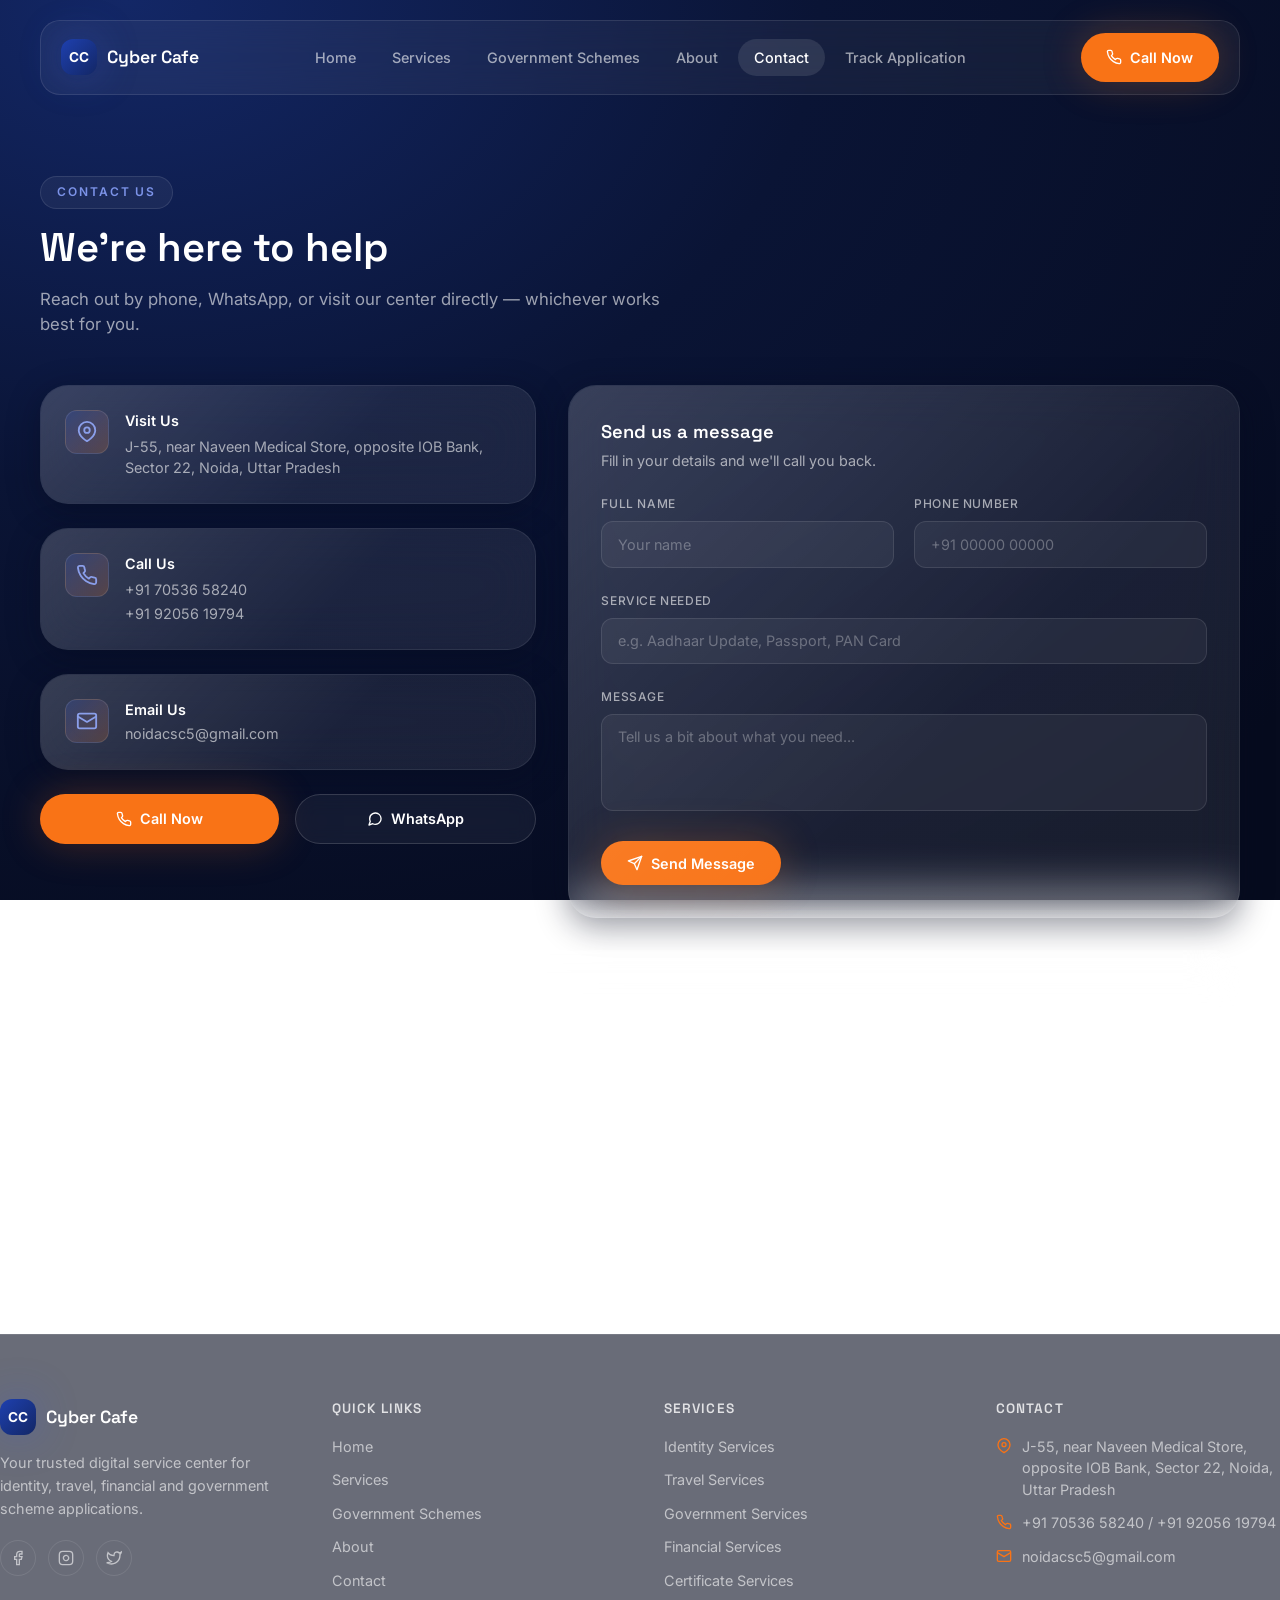
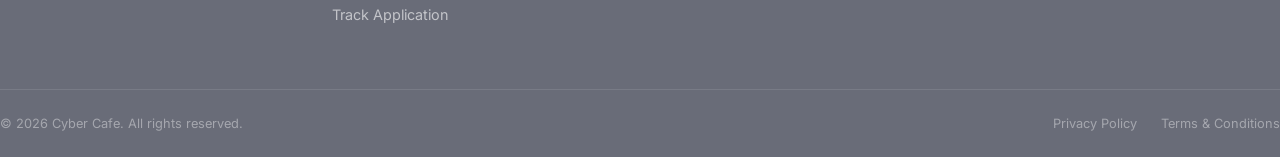
<file: contact.html>
<!DOCTYPE html>
<html lang="en">
<head>
<meta charset="UTF-8" />
<meta name="viewport" content="width=device-width, initial-scale=1.0" />
<title>Contact Us — Cyber Cafe</title>
<meta name="description" content="Get in touch with Cyber Cafe - call, WhatsApp or visit our center for identity, travel and government service assistance." />
<link rel="preconnect" href="https://fonts.googleapis.com">
<link rel="preconnect" href="https://fonts.gstatic.com" crossorigin>
<link href="https://fonts.googleapis.com/css2?family=Space+Grotesk:wght@500;600;700&family=Inter:wght@400;500;600&family=JetBrains+Mono:wght@400;500&display=swap" rel="stylesheet">
<link rel="stylesheet" href="css/style.css" />
</head>
<body>
<header class="navbar">
  <div class="section-shell">
    <div class="navbar-inner">
      <a href="index.html" class="brand">
        <span class="brand-mark">CC</span>
        <span class="brand-name">Cyber Cafe</span>
      </a>

      <nav class="nav-links">
        <a href="index.html">Home</a>
        <a href="services.html">Services</a>
        <a href="government-schemes.html">Government Schemes</a>
        <a href="about.html">About</a>
        <a href="contact.html">Contact</a>
        <a href="track-application.html">Track Application</a>
      </nav>

      <a href="tel:+917053658240" class="btn btn-primary nav-cta">
        <svg viewBox="0 0 24 24" fill="none" stroke="currentColor" stroke-width="2" stroke-linecap="round" stroke-linejoin="round"><path d="M22 16.92v3a2 2 0 0 1-2.18 2 19.79 19.79 0 0 1-8.63-3.07 19.5 19.5 0 0 1-6-6 19.79 19.79 0 0 1-3.07-8.67A2 2 0 0 1 4.11 2h3a2 2 0 0 1 2 1.72c.127.96.361 1.903.7 2.81a2 2 0 0 1-.45 2.11L8.09 9.91a16 16 0 0 0 6 6l1.27-1.27a2 2 0 0 1 2.11-.45c.907.339 1.85.573 2.81.7A2 2 0 0 1 22 16.92z"></path></svg>
        Call Now
      </a>

      <button class="nav-toggle" aria-label="Open menu" aria-expanded="false">
        <svg viewBox="0 0 24 24" fill="none" stroke="currentColor" stroke-width="2" stroke-linecap="round" stroke-linejoin="round" width="20" height="20"><line x1="4" y1="6" x2="20" y2="6"></line><line x1="4" y1="12" x2="20" y2="12"></line><line x1="4" y1="18" x2="20" y2="18"></line></svg>
      </button>
    </div>

    <div class="mobile-menu">
      <div class="mobile-menu-inner">
        <a href="index.html">Home</a>
        <a href="services.html">Services</a>
        <a href="government-schemes.html">Government Schemes</a>
        <a href="about.html">About</a>
        <a href="contact.html">Contact</a>
        <a href="track-application.html">Track Application</a>
        <a href="tel:+917053658240" class="btn btn-primary btn-block">Call Now</a>
      </div>
    </div>
  </div>
</header>

<main>
  <section class="page-head">
    <div class="section-shell">
      <div class="section-heading reveal">
        <span class="eyebrow">Contact Us</span>
        <h2>We're here to help</h2>
        <p>Reach out by phone, WhatsApp, or visit our center directly — whichever works best for you.</p>
      </div>

      <div class="contact-grid">
        <div class="contact-info-list">
          <div class="glass-panel card contact-info-card reveal">
            <div class="card-icon"><svg viewBox="0 0 24 24" fill="none" stroke="currentColor" stroke-width="2" stroke-linecap="round" stroke-linejoin="round"><path d="M21 10c0 7-9 12-9 12s-9-5-9-12a9 9 0 0 1 18 0z"></path><circle cx="12" cy="10" r="3"></circle></svg></div>
            <div>
              <p class="info-label">Visit Us</p>
              <p class="info-value">J-55, near Naveen Medical Store, opposite IOB Bank, Sector 22, Noida, Uttar Pradesh</p>
            </div>
          </div>

          <div class="glass-panel card contact-info-card reveal">
            <div class="card-icon"><svg viewBox="0 0 24 24" fill="none" stroke="currentColor" stroke-width="2" stroke-linecap="round" stroke-linejoin="round"><path d="M22 16.92v3a2 2 0 0 1-2.18 2 19.79 19.79 0 0 1-8.63-3.07 19.5 19.5 0 0 1-6-6 19.79 19.79 0 0 1-3.07-8.67A2 2 0 0 1 4.11 2h3a2 2 0 0 1 2 1.72c.127.96.361 1.903.7 2.81a2 2 0 0 1-.45 2.11L8.09 9.91a16 16 0 0 0 6 6l1.27-1.27a2 2 0 0 1 2.11-.45c.907.339 1.85.573 2.81.7A2 2 0 0 1 22 16.92z"></path></svg></div>
            <div>
              <p class="info-label">Call Us</p>
              <a href="tel:+917053658240" class="info-value" style="display:block;">+91 70536 58240</a>
              <a href="tel:+919205619794" class="info-value" style="display:block; margin-top:0.2rem;">+91 92056 19794</a>
            </div>
          </div>

          <div class="glass-panel card contact-info-card reveal">
            <div class="card-icon"><svg viewBox="0 0 24 24" fill="none" stroke="currentColor" stroke-width="2" stroke-linecap="round" stroke-linejoin="round"><rect x="2" y="4" width="20" height="16" rx="2"></rect><path d="M2 7l10 6 10-6"></path></svg></div>
            <div>
              <p class="info-label">Email Us</p>
              <a href="mailto:noidacsc5@gmail.com" class="info-value">noidacsc5@gmail.com</a>
            </div>
          </div>

          <div class="contact-actions reveal">
            <a href="tel:+917053658240" class="btn btn-primary">
              <svg viewBox="0 0 24 24" fill="none" stroke="currentColor" stroke-width="2" stroke-linecap="round" stroke-linejoin="round"><path d="M22 16.92v3a2 2 0 0 1-2.18 2 19.79 19.79 0 0 1-8.63-3.07 19.5 19.5 0 0 1-6-6 19.79 19.79 0 0 1-3.07-8.67A2 2 0 0 1 4.11 2h3a2 2 0 0 1 2 1.72c.127.96.361 1.903.7 2.81a2 2 0 0 1-.45 2.11L8.09 9.91a16 16 0 0 0 6 6l1.27-1.27a2 2 0 0 1 2.11-.45c.907.339 1.85.573 2.81.7A2 2 0 0 1 22 16.92z"></path></svg>
              Call Now
            </a>
            <a href="https://wa.me/917053658240" target="_blank" class="btn btn-secondary">
              <svg viewBox="0 0 24 24" fill="none" stroke="currentColor" stroke-width="2" stroke-linecap="round" stroke-linejoin="round"><path d="M21 11.5a8.38 8.38 0 0 1-.9 3.8 8.5 8.5 0 0 1-7.6 4.7 8.38 8.38 0 0 1-3.8-.9L3 21l1.9-5.7a8.38 8.38 0 0 1-.9-3.8 8.5 8.5 0 0 1 4.7-7.6 8.38 8.38 0 0 1 3.8-.9h.5a8.48 8.48 0 0 1 8 8v.5z"></path></svg>
              WhatsApp
            </a>
          </div>
        </div>

        <div class="glass-panel contact-form-panel reveal">
          <h2>Send us a message</h2>
          <p>Fill in your details and we'll call you back.</p>

          <form id="contact-form">
            <div class="form-row two-col">
              <div class="form-field">
                <label for="name">Full Name</label>
                <input id="name" name="name" type="text" required placeholder="Your name" />
              </div>
              <div class="form-field">
                <label for="phone">Phone Number</label>
                <input id="phone" name="phone" type="tel" required placeholder="+91 00000 00000" />
              </div>
            </div>

            <div class="form-row">
              <div class="form-field">
                <label for="service">Service Needed</label>
                <input id="service" name="service" type="text" placeholder="e.g. Aadhaar Update, Passport, PAN Card" />
              </div>
            </div>

            <div class="form-row">
              <div class="form-field">
                <label for="message">Message</label>
                <textarea id="message" name="message" rows="4" placeholder="Tell us a bit about what you need..."></textarea>
              </div>
            </div>

            <button type="submit" class="btn btn-primary" style="margin-top:1.5rem;">
              <svg viewBox="0 0 24 24" fill="none" stroke="currentColor" stroke-width="2" stroke-linecap="round" stroke-linejoin="round"><line x1="22" y1="2" x2="11" y2="13"></line><polygon points="22 2 15 22 11 13 2 9 22 2"></polygon></svg>
              Send Message
            </button>
          </form>

          <div id="form-success" class="form-success">
            <div class="form-success-icon">
              <svg viewBox="0 0 24 24" fill="none" stroke="currentColor" stroke-width="2" stroke-linecap="round" stroke-linejoin="round"><line x1="22" y1="2" x2="11" y2="13"></line><polygon points="22 2 15 22 11 13 2 9 22 2"></polygon></svg>
            </div>
            <h3>Message sent</h3>
            <p>Thanks for reaching out. Our team will call you back shortly.</p>
          </div>
        </div>
      </div>

    <div class="glass-panel map-placeholder reveal">
  <iframe
    src="https://www.google.com/maps/embed?pb=!1m18!1m12!1m3!1d3503.090761251232!2d77.34275807457138!3d28.597053885692578!2m3!1f0!2f0!3f0!3m2!1i1024!2i768!4f13.1!3m3!1m2!1s0x390ce505f82b3233%3A0x6f04ae3691078e33!2sJan%20Seva%20Kendra%20noida!5e0!3m2!1sen!2sin!4v1785677951502!5m2!1sen!2sin"
    width="100%"
    height="100%"
    style="border:0;"
    allowfullscreen
    loading="lazy"
    referrerpolicy="strict-origin-when-cross-origin">
  </iframe>
</div>
  </section>

</main>
<footer>
  <div class="section-shell footer-grid">
    <div>
      <div class="footer-brand">
        <span class="brand-mark">CC</span>
        <span class="brand-name">Cyber Cafe</span>
      </div>
      <p class="footer-desc">Your trusted digital service center for identity, travel, financial and government scheme applications.</p>
      <div class="footer-social">
        <a href="#" class="social-btn" aria-label="Facebook"><svg viewBox="0 0 24 24" fill="none" stroke="currentColor" stroke-width="2"><path d="M18 2h-3a5 5 0 0 0-5 5v3H7v4h3v8h4v-8h3l1-4h-4V7a1 1 0 0 1 1-1h3z"></path></svg></a>
        <a href="#" class="social-btn" aria-label="Instagram"><svg viewBox="0 0 24 24" fill="none" stroke="currentColor" stroke-width="2"><rect x="2" y="2" width="20" height="20" rx="5"></rect><path d="M16 11.37A4 4 0 1 1 12.63 8 4 4 0 0 1 16 11.37z"></path><line x1="17.5" y1="6.5" x2="17.51" y2="6.5"></line></svg></a>
        <a href="#" class="social-btn" aria-label="Twitter"><svg viewBox="0 0 24 24" fill="none" stroke="currentColor" stroke-width="2"><path d="M23 3a10.9 10.9 0 0 1-3.14 1.53 4.48 4.48 0 0 0-7.86 3v1A10.66 10.66 0 0 1 3 4s-4 9 5 13a11.64 11.64 0 0 1-7 2c9 5 20 0 20-11.5a4.5 4.5 0 0 0-.08-.83A7.72 7.72 0 0 0 23 3z"></path></svg></a>
      </div>
    </div>

    <div class="footer-col">
      <h4>Quick Links</h4>
      <ul>
        <li><a href="index.html">Home</a></li>
        <li><a href="services.html">Services</a></li>
        <li><a href="government-schemes.html">Government Schemes</a></li>
        <li><a href="about.html">About</a></li>
        <li><a href="contact.html">Contact</a></li>
        <li><a href="track-application.html">Track Application</a></li>
      </ul>
    </div>

    <div class="footer-col">
      <h4>Services</h4>
      <ul>
        <li><a href="services.html#identity">Identity Services</a></li>
        <li><a href="services.html#travel">Travel Services</a></li>
        <li><a href="services.html#government">Government Services</a></li>
        <li><a href="services.html#financial">Financial Services</a></li>
        <li><a href="services.html#certificate">Certificate Services</a></li>
      </ul>
    </div>

    <div class="footer-col">
      <h4>Contact</h4>
      <ul class="footer-contact">
        <li><svg viewBox="0 0 24 24" fill="none" stroke="currentColor" stroke-width="2"><path d="M21 10c0 7-9 12-9 12s-9-5-9-12a9 9 0 0 1 18 0z"></path><circle cx="12" cy="10" r="3"></circle></svg> J-55, near Naveen Medical Store, opposite IOB Bank, Sector 22, Noida, Uttar Pradesh</li>
        <li><svg viewBox="0 0 24 24" fill="none" stroke="currentColor" stroke-width="2"><path d="M22 16.92v3a2 2 0 0 1-2.18 2 19.79 19.79 0 0 1-8.63-3.07 19.5 19.5 0 0 1-6-6 19.79 19.79 0 0 1-3.07-8.67A2 2 0 0 1 4.11 2h3a2 2 0 0 1 2 1.72c.127.96.361 1.903.7 2.81a2 2 0 0 1-.45 2.11L8.09 9.91a16 16 0 0 0 6 6l1.27-1.27a2 2 0 0 1 2.11-.45c.907.339 1.85.573 2.81.7A2 2 0 0 1 22 16.92z"></path></svg> +91 70536 58240 / +91 92056 19794</li>
        <li><svg viewBox="0 0 24 24" fill="none" stroke="currentColor" stroke-width="2"><rect x="2" y="4" width="20" height="16" rx="2"></rect><path d="M2 7l10 6 10-6"></path></svg> noidacsc5@gmail.com</li>
      </ul>
    </div>
  </div>

  <div class="footer-bottom">
    <div class="section-shell footer-bottom-inner">
      <p>© 2026 Cyber Cafe. All rights reserved.</p>
      <div class="legal-links">
        <a href="privacy-policy.html">Privacy Policy</a>
        <a href="terms.html">Terms &amp; Conditions</a>
      </div>
    </div>
  </div>
</footer>

<script src="js/main.js"></script>
</body>
</html>
</file>
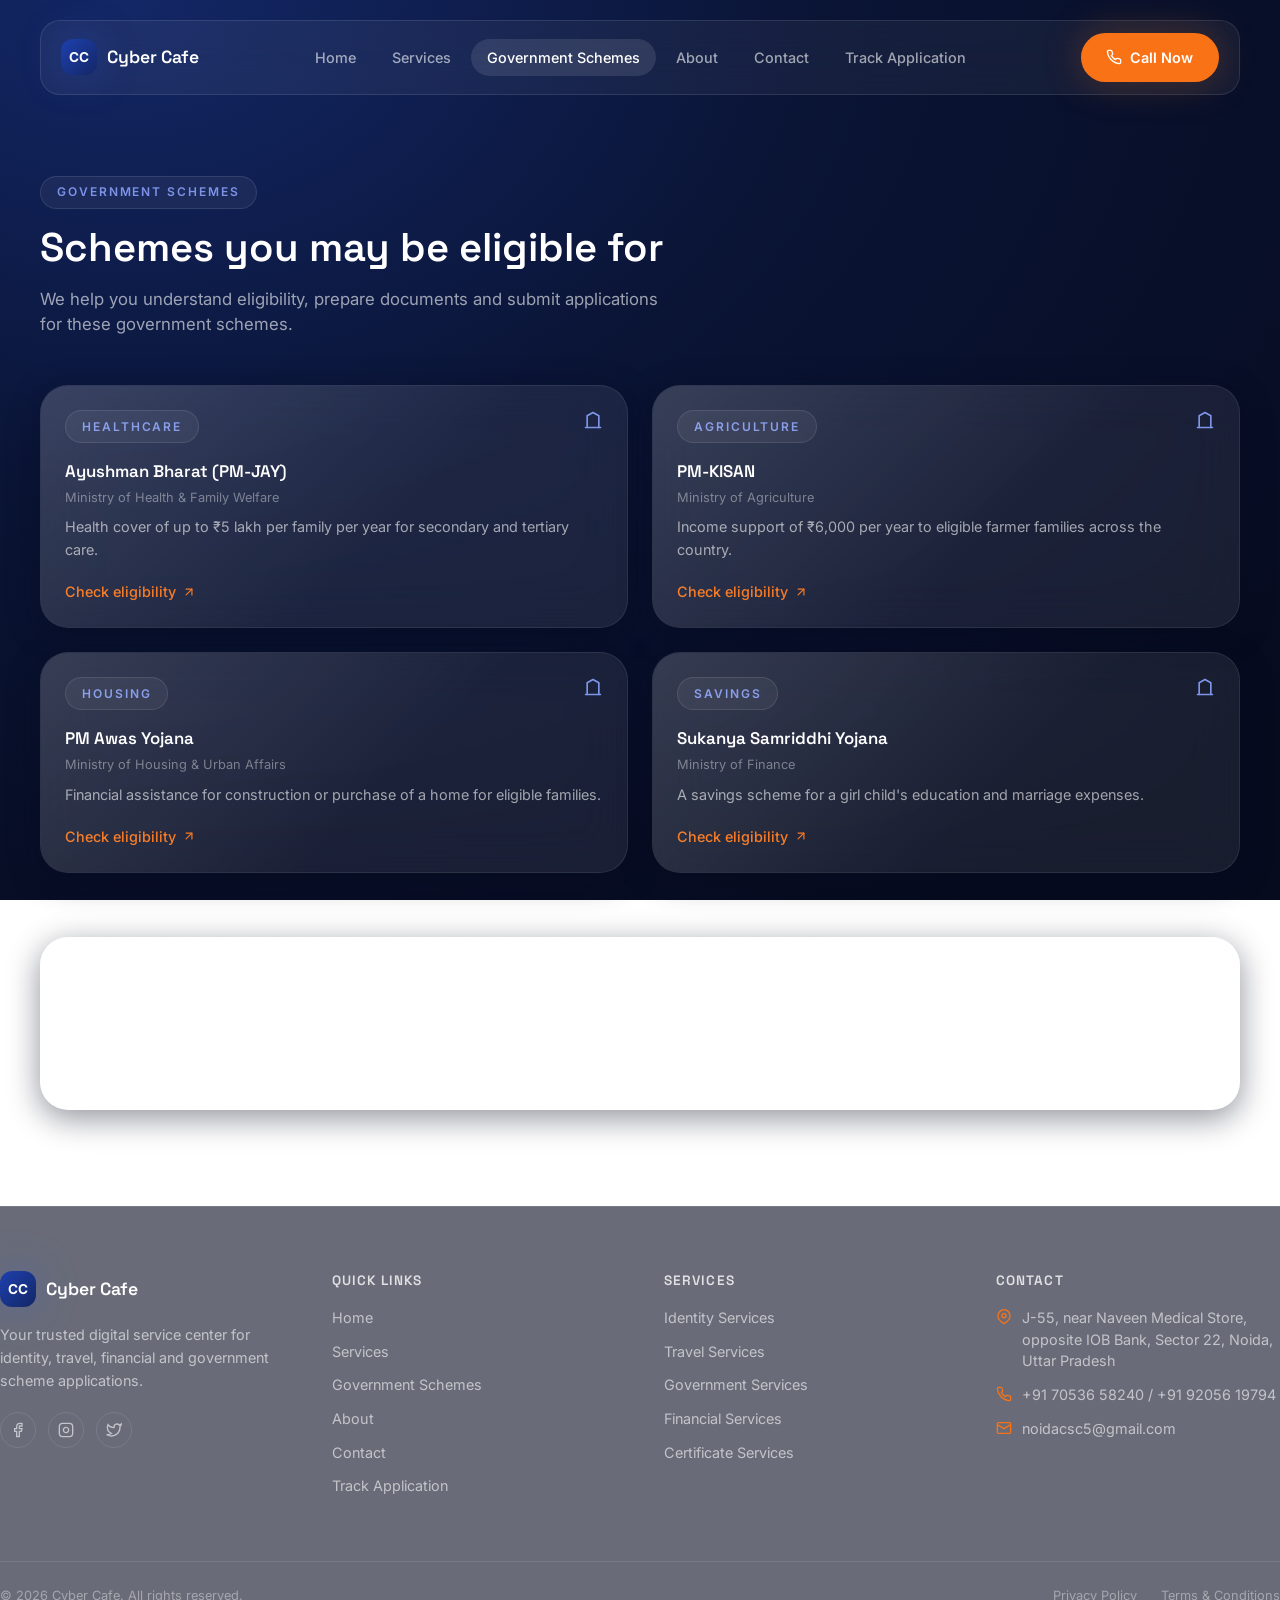
<file: government-schemes.html>
<!DOCTYPE html>
<html lang="en">
<head>
<meta charset="UTF-8" />
<meta name="viewport" content="width=device-width, initial-scale=1.0" />
<title>Government Schemes — Cyber Cafe</title>
<meta name="description" content="Explore the latest central and state government schemes and check your eligibility with our team." />
<link rel="preconnect" href="https://fonts.googleapis.com">
<link rel="preconnect" href="https://fonts.gstatic.com" crossorigin>
<link href="https://fonts.googleapis.com/css2?family=Space+Grotesk:wght@500;600;700&family=Inter:wght@400;500;600&family=JetBrains+Mono:wght@400;500&display=swap" rel="stylesheet">
<link rel="stylesheet" href="css/style.css" />
</head>
<body>
<header class="navbar">
  <div class="section-shell">
    <div class="navbar-inner">
      <a href="index.html" class="brand">
        <span class="brand-mark">CC</span>
        <span class="brand-name">Cyber Cafe</span>
      </a>

      <nav class="nav-links">
        <a href="index.html">Home</a>
        <a href="services.html">Services</a>
        <a href="government-schemes.html">Government Schemes</a>
        <a href="about.html">About</a>
        <a href="contact.html">Contact</a>
        <a href="track-application.html">Track Application</a>
      </nav>

      <a href="tel:+917053658240" class="btn btn-primary nav-cta">
        <svg viewBox="0 0 24 24" fill="none" stroke="currentColor" stroke-width="2" stroke-linecap="round" stroke-linejoin="round"><path d="M22 16.92v3a2 2 0 0 1-2.18 2 19.79 19.79 0 0 1-8.63-3.07 19.5 19.5 0 0 1-6-6 19.79 19.79 0 0 1-3.07-8.67A2 2 0 0 1 4.11 2h3a2 2 0 0 1 2 1.72c.127.96.361 1.903.7 2.81a2 2 0 0 1-.45 2.11L8.09 9.91a16 16 0 0 0 6 6l1.27-1.27a2 2 0 0 1 2.11-.45c.907.339 1.85.573 2.81.7A2 2 0 0 1 22 16.92z"></path></svg>
        Call Now
      </a>

      <button class="nav-toggle" aria-label="Open menu" aria-expanded="false">
        <svg viewBox="0 0 24 24" fill="none" stroke="currentColor" stroke-width="2" stroke-linecap="round" stroke-linejoin="round" width="20" height="20"><line x1="4" y1="6" x2="20" y2="6"></line><line x1="4" y1="12" x2="20" y2="12"></line><line x1="4" y1="18" x2="20" y2="18"></line></svg>
      </button>
    </div>

    <div class="mobile-menu">
      <div class="mobile-menu-inner">
        <a href="index.html">Home</a>
        <a href="services.html">Services</a>
        <a href="government-schemes.html">Government Schemes</a>
        <a href="about.html">About</a>
        <a href="contact.html">Contact</a>
        <a href="track-application.html">Track Application</a>
        <a href="tel:+917053658240" class="btn btn-primary btn-block">Call Now</a>
      </div>
    </div>
  </div>
</header>

<main>
  <section class="page-head">
    <div class="section-shell">
      <div class="section-heading reveal">
        <span class="eyebrow">Government Schemes</span>
        <h2>Schemes you may be eligible for</h2>
        <p>We help you understand eligibility, prepare documents and submit applications for these government schemes.</p>
      </div>

      <div class="grid-2" style="margin-top:3rem;">
        <div class="glass-panel card reveal">
          <div style="display:flex; align-items:flex-start; justify-content:space-between; gap:1rem;">
            <span class="eyebrow">Healthcare</span>
            <svg viewBox="0 0 24 24" fill="none" stroke="currentColor" stroke-width="2" stroke-linecap="round" stroke-linejoin="round" width="20" height="20" style="color:var(--royal-300); flex-shrink:0;"><path d="M3 21h18"></path><path d="M5 21V7l7-4 7 4v14"></path></svg>
          </div>
          <h3 style="margin-top:1rem;">Ayushman Bharat (PM-JAY)</h3>
          <p style="margin-top:0.25rem; font-size:0.8rem; color:var(--text-muted);">Ministry of Health &amp; Family Welfare</p>
          <p class="desc">Health cover of up to ₹5 lakh per family per year for secondary and tertiary care.</p>
          <a href="contact.html" class="card-link">Check eligibility <svg viewBox="0 0 24 24" fill="none" stroke="currentColor" stroke-width="2" stroke-linecap="round" stroke-linejoin="round"><line x1="7" y1="17" x2="17" y2="7"></line><polyline points="7 7 17 7 17 17"></polyline></svg></a>
        </div>

        <div class="glass-panel card reveal">
          <div style="display:flex; align-items:flex-start; justify-content:space-between; gap:1rem;">
            <span class="eyebrow">Agriculture</span>
            <svg viewBox="0 0 24 24" fill="none" stroke="currentColor" stroke-width="2" stroke-linecap="round" stroke-linejoin="round" width="20" height="20" style="color:var(--royal-300); flex-shrink:0;"><path d="M3 21h18"></path><path d="M5 21V7l7-4 7 4v14"></path></svg>
          </div>
          <h3 style="margin-top:1rem;">PM-KISAN</h3>
          <p style="margin-top:0.25rem; font-size:0.8rem; color:var(--text-muted);">Ministry of Agriculture</p>
          <p class="desc">Income support of ₹6,000 per year to eligible farmer families across the country.</p>
          <a href="contact.html" class="card-link">Check eligibility <svg viewBox="0 0 24 24" fill="none" stroke="currentColor" stroke-width="2" stroke-linecap="round" stroke-linejoin="round"><line x1="7" y1="17" x2="17" y2="7"></line><polyline points="7 7 17 7 17 17"></polyline></svg></a>
        </div>

        <div class="glass-panel card reveal">
          <div style="display:flex; align-items:flex-start; justify-content:space-between; gap:1rem;">
            <span class="eyebrow">Housing</span>
            <svg viewBox="0 0 24 24" fill="none" stroke="currentColor" stroke-width="2" stroke-linecap="round" stroke-linejoin="round" width="20" height="20" style="color:var(--royal-300); flex-shrink:0;"><path d="M3 21h18"></path><path d="M5 21V7l7-4 7 4v14"></path></svg>
          </div>
          <h3 style="margin-top:1rem;">PM Awas Yojana</h3>
          <p style="margin-top:0.25rem; font-size:0.8rem; color:var(--text-muted);">Ministry of Housing &amp; Urban Affairs</p>
          <p class="desc">Financial assistance for construction or purchase of a home for eligible families.</p>
          <a href="contact.html" class="card-link">Check eligibility <svg viewBox="0 0 24 24" fill="none" stroke="currentColor" stroke-width="2" stroke-linecap="round" stroke-linejoin="round"><line x1="7" y1="17" x2="17" y2="7"></line><polyline points="7 7 17 7 17 17"></polyline></svg></a>
        </div>

        <div class="glass-panel card reveal">
          <div style="display:flex; align-items:flex-start; justify-content:space-between; gap:1rem;">
            <span class="eyebrow">Savings</span>
            <svg viewBox="0 0 24 24" fill="none" stroke="currentColor" stroke-width="2" stroke-linecap="round" stroke-linejoin="round" width="20" height="20" style="color:var(--royal-300); flex-shrink:0;"><path d="M3 21h18"></path><path d="M5 21V7l7-4 7 4v14"></path></svg>
          </div>
          <h3 style="margin-top:1rem;">Sukanya Samriddhi Yojana</h3>
          <p style="margin-top:0.25rem; font-size:0.8rem; color:var(--text-muted);">Ministry of Finance</p>
          <p class="desc">A savings scheme for a girl child's education and marriage expenses.</p>
          <a href="contact.html" class="card-link">Check eligibility <svg viewBox="0 0 24 24" fill="none" stroke="currentColor" stroke-width="2" stroke-linecap="round" stroke-linejoin="round"><line x1="7" y1="17" x2="17" y2="7"></line><polyline points="7 7 17 7 17 17"></polyline></svg></a>
        </div>
      </div>

      <div class="glass-panel reveal" style="margin-top:4rem; padding:2.5rem; text-align:center;">
        <h2 style="font-size:1.5rem;">More schemes are added regularly</h2>
        <p style="margin:0.75rem auto 0; max-width:28rem; font-size:0.9rem; color:var(--text-secondary);">This list is updated as new government schemes launch. Visit us or call for the complete, current list.</p>
      </div>
    </div>
  </section>

</main>
<footer>
  <div class="section-shell footer-grid">
    <div>
      <div class="footer-brand">
        <span class="brand-mark">CC</span>
        <span class="brand-name">Cyber Cafe</span>
      </div>
      <p class="footer-desc">Your trusted digital service center for identity, travel, financial and government scheme applications.</p>
      <div class="footer-social">
        <a href="#" class="social-btn" aria-label="Facebook"><svg viewBox="0 0 24 24" fill="none" stroke="currentColor" stroke-width="2"><path d="M18 2h-3a5 5 0 0 0-5 5v3H7v4h3v8h4v-8h3l1-4h-4V7a1 1 0 0 1 1-1h3z"></path></svg></a>
        <a href="#" class="social-btn" aria-label="Instagram"><svg viewBox="0 0 24 24" fill="none" stroke="currentColor" stroke-width="2"><rect x="2" y="2" width="20" height="20" rx="5"></rect><path d="M16 11.37A4 4 0 1 1 12.63 8 4 4 0 0 1 16 11.37z"></path><line x1="17.5" y1="6.5" x2="17.51" y2="6.5"></line></svg></a>
        <a href="#" class="social-btn" aria-label="Twitter"><svg viewBox="0 0 24 24" fill="none" stroke="currentColor" stroke-width="2"><path d="M23 3a10.9 10.9 0 0 1-3.14 1.53 4.48 4.48 0 0 0-7.86 3v1A10.66 10.66 0 0 1 3 4s-4 9 5 13a11.64 11.64 0 0 1-7 2c9 5 20 0 20-11.5a4.5 4.5 0 0 0-.08-.83A7.72 7.72 0 0 0 23 3z"></path></svg></a>
      </div>
    </div>

    <div class="footer-col">
      <h4>Quick Links</h4>
      <ul>
        <li><a href="index.html">Home</a></li>
        <li><a href="services.html">Services</a></li>
        <li><a href="government-schemes.html">Government Schemes</a></li>
        <li><a href="about.html">About</a></li>
        <li><a href="contact.html">Contact</a></li>
        <li><a href="track-application.html">Track Application</a></li>
      </ul>
    </div>

    <div class="footer-col">
      <h4>Services</h4>
      <ul>
        <li><a href="services.html#identity">Identity Services</a></li>
        <li><a href="services.html#travel">Travel Services</a></li>
        <li><a href="services.html#government">Government Services</a></li>
        <li><a href="services.html#financial">Financial Services</a></li>
        <li><a href="services.html#certificate">Certificate Services</a></li>
      </ul>
    </div>

    <div class="footer-col">
      <h4>Contact</h4>
      <ul class="footer-contact">
        <li><svg viewBox="0 0 24 24" fill="none" stroke="currentColor" stroke-width="2"><path d="M21 10c0 7-9 12-9 12s-9-5-9-12a9 9 0 0 1 18 0z"></path><circle cx="12" cy="10" r="3"></circle></svg> J-55, near Naveen Medical Store, opposite IOB Bank, Sector 22, Noida, Uttar Pradesh</li>
        <li><svg viewBox="0 0 24 24" fill="none" stroke="currentColor" stroke-width="2"><path d="M22 16.92v3a2 2 0 0 1-2.18 2 19.79 19.79 0 0 1-8.63-3.07 19.5 19.5 0 0 1-6-6 19.79 19.79 0 0 1-3.07-8.67A2 2 0 0 1 4.11 2h3a2 2 0 0 1 2 1.72c.127.96.361 1.903.7 2.81a2 2 0 0 1-.45 2.11L8.09 9.91a16 16 0 0 0 6 6l1.27-1.27a2 2 0 0 1 2.11-.45c.907.339 1.85.573 2.81.7A2 2 0 0 1 22 16.92z"></path></svg> +91 70536 58240 / +91 92056 19794</li>
        <li><svg viewBox="0 0 24 24" fill="none" stroke="currentColor" stroke-width="2"><rect x="2" y="4" width="20" height="16" rx="2"></rect><path d="M2 7l10 6 10-6"></path></svg> noidacsc5@gmail.com</li>
      </ul>
    </div>
  </div>

  <div class="footer-bottom">
    <div class="section-shell footer-bottom-inner">
      <p>© 2026 Cyber Cafe. All rights reserved.</p>
      <div class="legal-links">
        <a href="privacy-policy.html">Privacy Policy</a>
        <a href="terms.html">Terms &amp; Conditions</a>
      </div>
    </div>
  </div>
</footer>

<script src="js/main.js"></script>
</body>
</html>
</file>
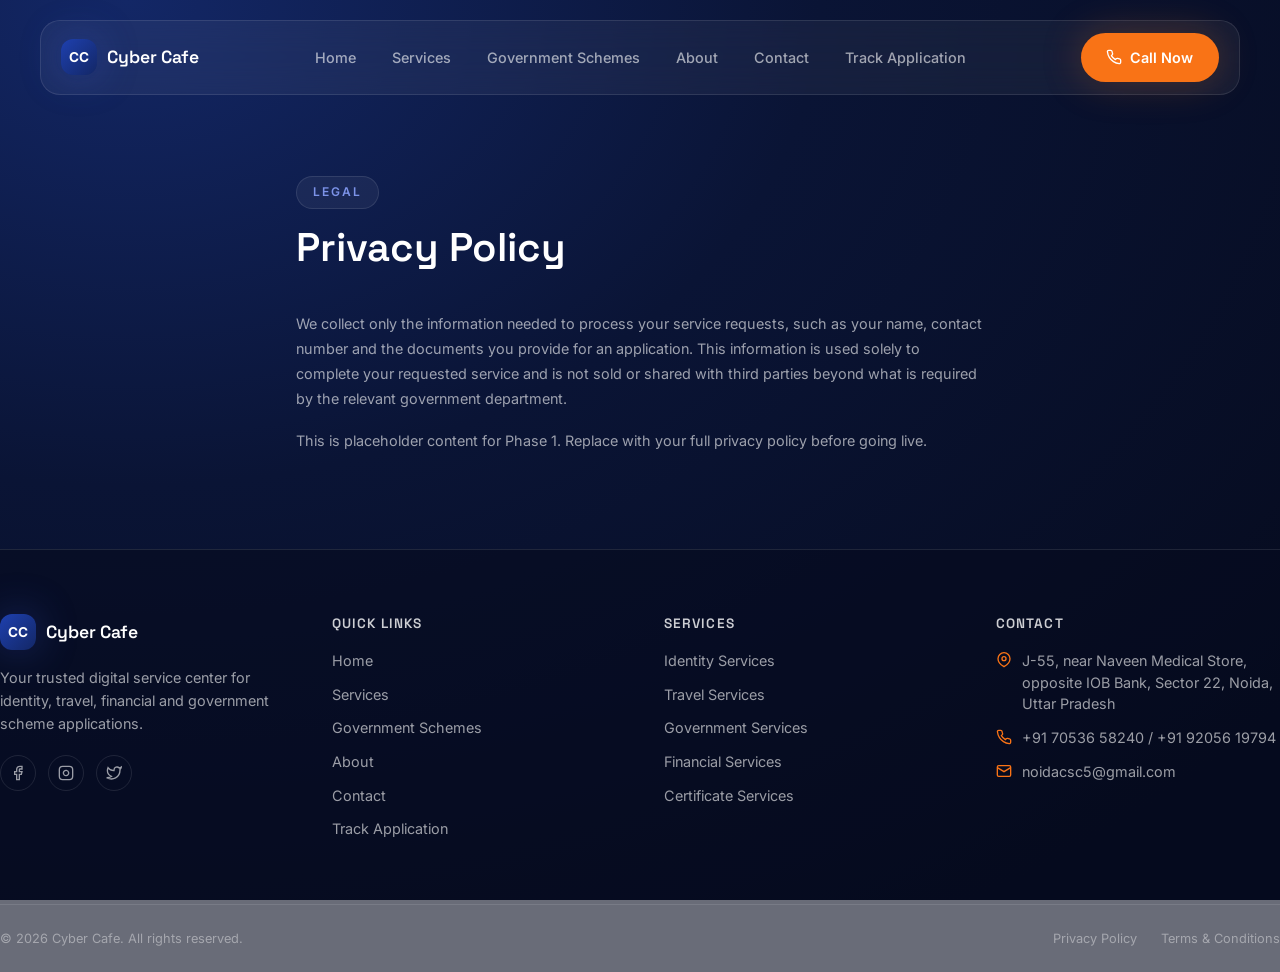
<file: privacy-policy.html>
<!DOCTYPE html>
<html lang="en">
<head>
<meta charset="UTF-8" />
<meta name="viewport" content="width=device-width, initial-scale=1.0" />
<title>Privacy Policy — Cyber Cafe</title>
<meta name="description" content="Privacy policy for Cyber Cafe digital service center." />
<link rel="preconnect" href="https://fonts.googleapis.com">
<link rel="preconnect" href="https://fonts.gstatic.com" crossorigin>
<link href="https://fonts.googleapis.com/css2?family=Space+Grotesk:wght@500;600;700&family=Inter:wght@400;500;600&family=JetBrains+Mono:wght@400;500&display=swap" rel="stylesheet">
<link rel="stylesheet" href="css/style.css" />
</head>
<body>
<header class="navbar">
  <div class="section-shell">
    <div class="navbar-inner">
      <a href="index.html" class="brand">
        <span class="brand-mark">CC</span>
        <span class="brand-name">Cyber Cafe</span>
      </a>

      <nav class="nav-links">
        <a href="index.html">Home</a>
        <a href="services.html">Services</a>
        <a href="government-schemes.html">Government Schemes</a>
        <a href="about.html">About</a>
        <a href="contact.html">Contact</a>
        <a href="track-application.html">Track Application</a>
      </nav>

      <a href="tel:+917053658240" class="btn btn-primary nav-cta">
        <svg viewBox="0 0 24 24" fill="none" stroke="currentColor" stroke-width="2" stroke-linecap="round" stroke-linejoin="round"><path d="M22 16.92v3a2 2 0 0 1-2.18 2 19.79 19.79 0 0 1-8.63-3.07 19.5 19.5 0 0 1-6-6 19.79 19.79 0 0 1-3.07-8.67A2 2 0 0 1 4.11 2h3a2 2 0 0 1 2 1.72c.127.96.361 1.903.7 2.81a2 2 0 0 1-.45 2.11L8.09 9.91a16 16 0 0 0 6 6l1.27-1.27a2 2 0 0 1 2.11-.45c.907.339 1.85.573 2.81.7A2 2 0 0 1 22 16.92z"></path></svg>
        Call Now
      </a>

      <button class="nav-toggle" aria-label="Open menu" aria-expanded="false">
        <svg viewBox="0 0 24 24" fill="none" stroke="currentColor" stroke-width="2" stroke-linecap="round" stroke-linejoin="round" width="20" height="20"><line x1="4" y1="6" x2="20" y2="6"></line><line x1="4" y1="12" x2="20" y2="12"></line><line x1="4" y1="18" x2="20" y2="18"></line></svg>
      </button>
    </div>

    <div class="mobile-menu">
      <div class="mobile-menu-inner">
        <a href="index.html">Home</a>
        <a href="services.html">Services</a>
        <a href="government-schemes.html">Government Schemes</a>
        <a href="about.html">About</a>
        <a href="contact.html">Contact</a>
        <a href="track-application.html">Track Application</a>
        <a href="tel:+917053658240" class="btn btn-primary btn-block">Call Now</a>
      </div>
    </div>
  </div>
</header>

<main>
  <section class="page-head">
    <div class="section-shell" style="max-width:48rem;">
      <div class="section-heading reveal">
        <span class="eyebrow">Legal</span>
        <h2>Privacy Policy</h2>
      </div>
      <div class="legal-content reveal">
        <p>We collect only the information needed to process your service requests, such as your name, contact number and the documents you provide for an application. This information is used solely to complete your requested service and is not sold or shared with third parties beyond what is required by the relevant government department.</p>
        <p>This is placeholder content for Phase 1. Replace with your full privacy policy before going live.</p>
      </div>
    </div>
  </section>

</main>
<footer>
  <div class="section-shell footer-grid">
    <div>
      <div class="footer-brand">
        <span class="brand-mark">CC</span>
        <span class="brand-name">Cyber Cafe</span>
      </div>
      <p class="footer-desc">Your trusted digital service center for identity, travel, financial and government scheme applications.</p>
      <div class="footer-social">
        <a href="#" class="social-btn" aria-label="Facebook"><svg viewBox="0 0 24 24" fill="none" stroke="currentColor" stroke-width="2"><path d="M18 2h-3a5 5 0 0 0-5 5v3H7v4h3v8h4v-8h3l1-4h-4V7a1 1 0 0 1 1-1h3z"></path></svg></a>
        <a href="#" class="social-btn" aria-label="Instagram"><svg viewBox="0 0 24 24" fill="none" stroke="currentColor" stroke-width="2"><rect x="2" y="2" width="20" height="20" rx="5"></rect><path d="M16 11.37A4 4 0 1 1 12.63 8 4 4 0 0 1 16 11.37z"></path><line x1="17.5" y1="6.5" x2="17.51" y2="6.5"></line></svg></a>
        <a href="#" class="social-btn" aria-label="Twitter"><svg viewBox="0 0 24 24" fill="none" stroke="currentColor" stroke-width="2"><path d="M23 3a10.9 10.9 0 0 1-3.14 1.53 4.48 4.48 0 0 0-7.86 3v1A10.66 10.66 0 0 1 3 4s-4 9 5 13a11.64 11.64 0 0 1-7 2c9 5 20 0 20-11.5a4.5 4.5 0 0 0-.08-.83A7.72 7.72 0 0 0 23 3z"></path></svg></a>
      </div>
    </div>

    <div class="footer-col">
      <h4>Quick Links</h4>
      <ul>
        <li><a href="index.html">Home</a></li>
        <li><a href="services.html">Services</a></li>
        <li><a href="government-schemes.html">Government Schemes</a></li>
        <li><a href="about.html">About</a></li>
        <li><a href="contact.html">Contact</a></li>
        <li><a href="track-application.html">Track Application</a></li>
      </ul>
    </div>

    <div class="footer-col">
      <h4>Services</h4>
      <ul>
        <li><a href="services.html#identity">Identity Services</a></li>
        <li><a href="services.html#travel">Travel Services</a></li>
        <li><a href="services.html#government">Government Services</a></li>
        <li><a href="services.html#financial">Financial Services</a></li>
        <li><a href="services.html#certificate">Certificate Services</a></li>
      </ul>
    </div>

    <div class="footer-col">
      <h4>Contact</h4>
      <ul class="footer-contact">
        <li><svg viewBox="0 0 24 24" fill="none" stroke="currentColor" stroke-width="2"><path d="M21 10c0 7-9 12-9 12s-9-5-9-12a9 9 0 0 1 18 0z"></path><circle cx="12" cy="10" r="3"></circle></svg> J-55, near Naveen Medical Store, opposite IOB Bank, Sector 22, Noida, Uttar Pradesh</li>
        <li><svg viewBox="0 0 24 24" fill="none" stroke="currentColor" stroke-width="2"><path d="M22 16.92v3a2 2 0 0 1-2.18 2 19.79 19.79 0 0 1-8.63-3.07 19.5 19.5 0 0 1-6-6 19.79 19.79 0 0 1-3.07-8.67A2 2 0 0 1 4.11 2h3a2 2 0 0 1 2 1.72c.127.96.361 1.903.7 2.81a2 2 0 0 1-.45 2.11L8.09 9.91a16 16 0 0 0 6 6l1.27-1.27a2 2 0 0 1 2.11-.45c.907.339 1.85.573 2.81.7A2 2 0 0 1 22 16.92z"></path></svg> +91 70536 58240 / +91 92056 19794</li>
        <li><svg viewBox="0 0 24 24" fill="none" stroke="currentColor" stroke-width="2"><rect x="2" y="4" width="20" height="16" rx="2"></rect><path d="M2 7l10 6 10-6"></path></svg> noidacsc5@gmail.com</li>
      </ul>
    </div>
  </div>

  <div class="footer-bottom">
    <div class="section-shell footer-bottom-inner">
      <p>© 2026 Cyber Cafe. All rights reserved.</p>
      <div class="legal-links">
        <a href="privacy-policy.html">Privacy Policy</a>
        <a href="terms.html">Terms &amp; Conditions</a>
      </div>
    </div>
  </div>
</footer>

<script src="js/main.js"></script>
</body>
</html>
</file>
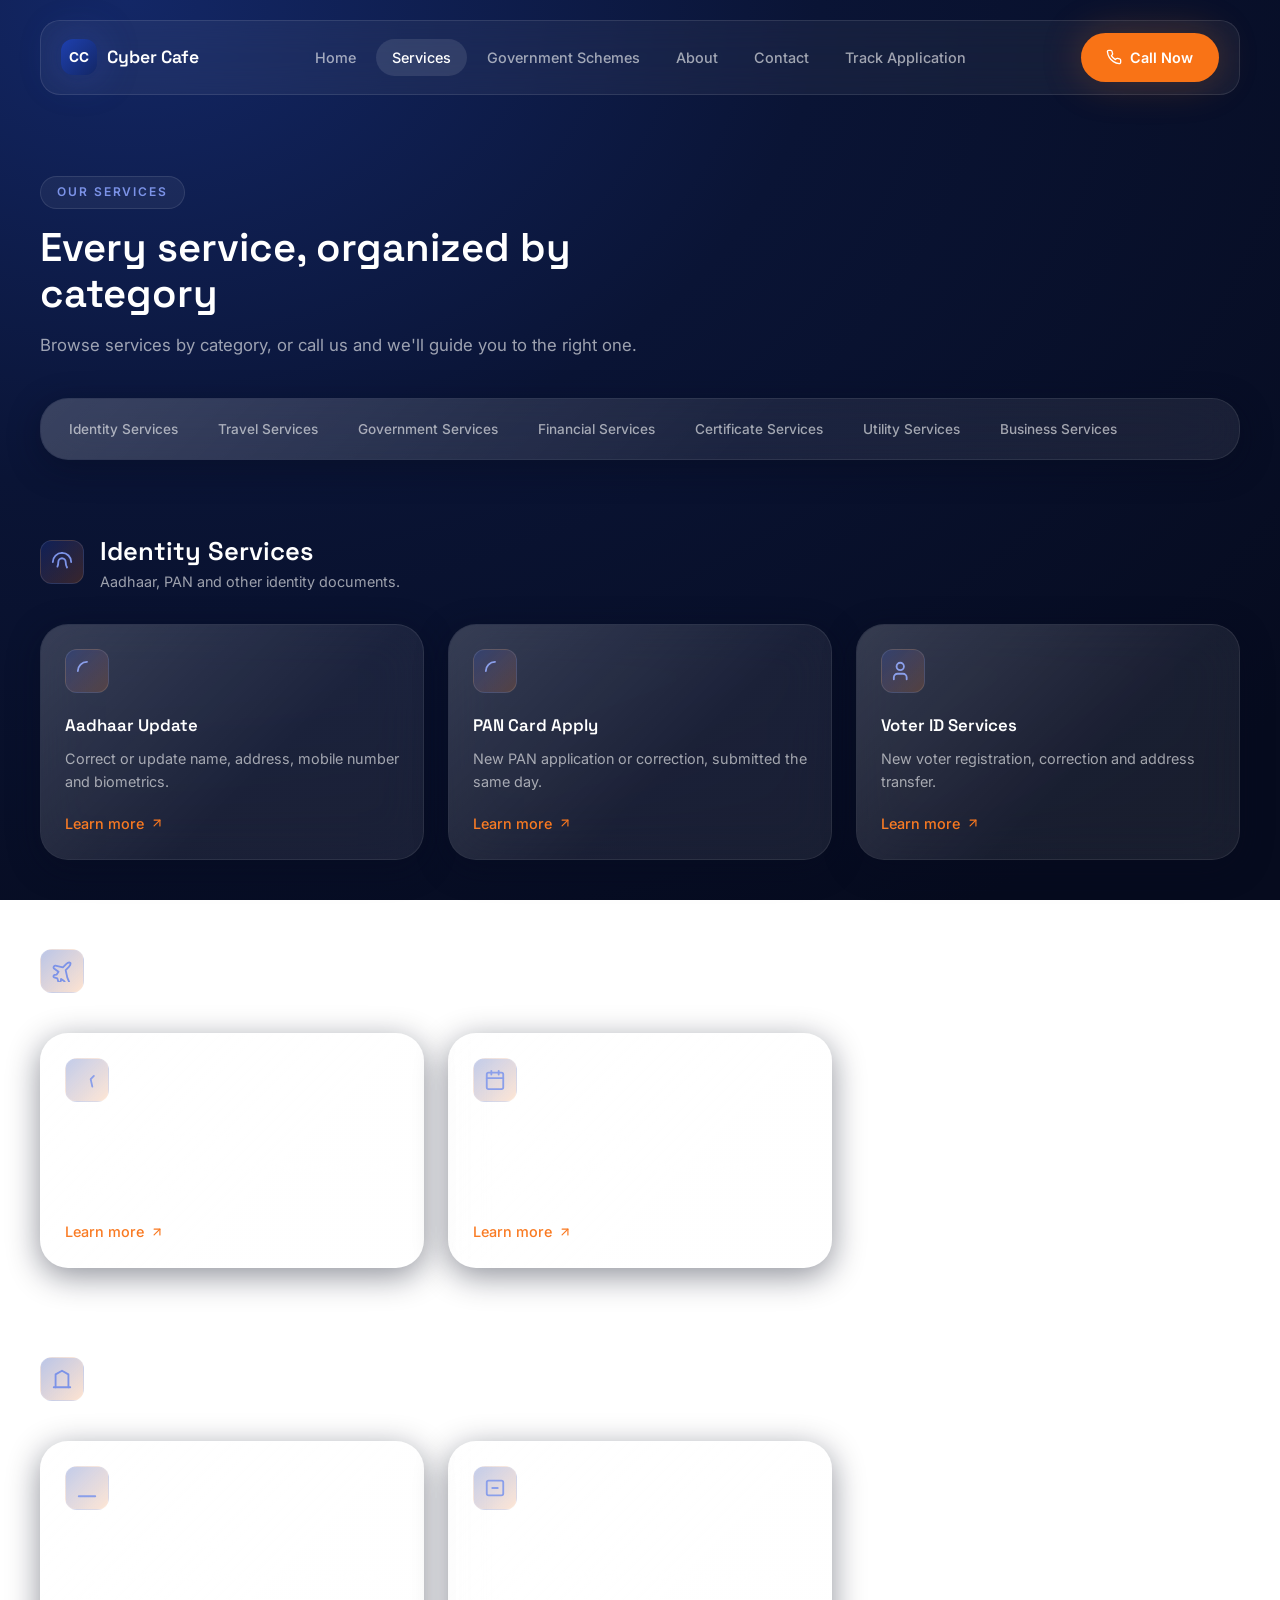
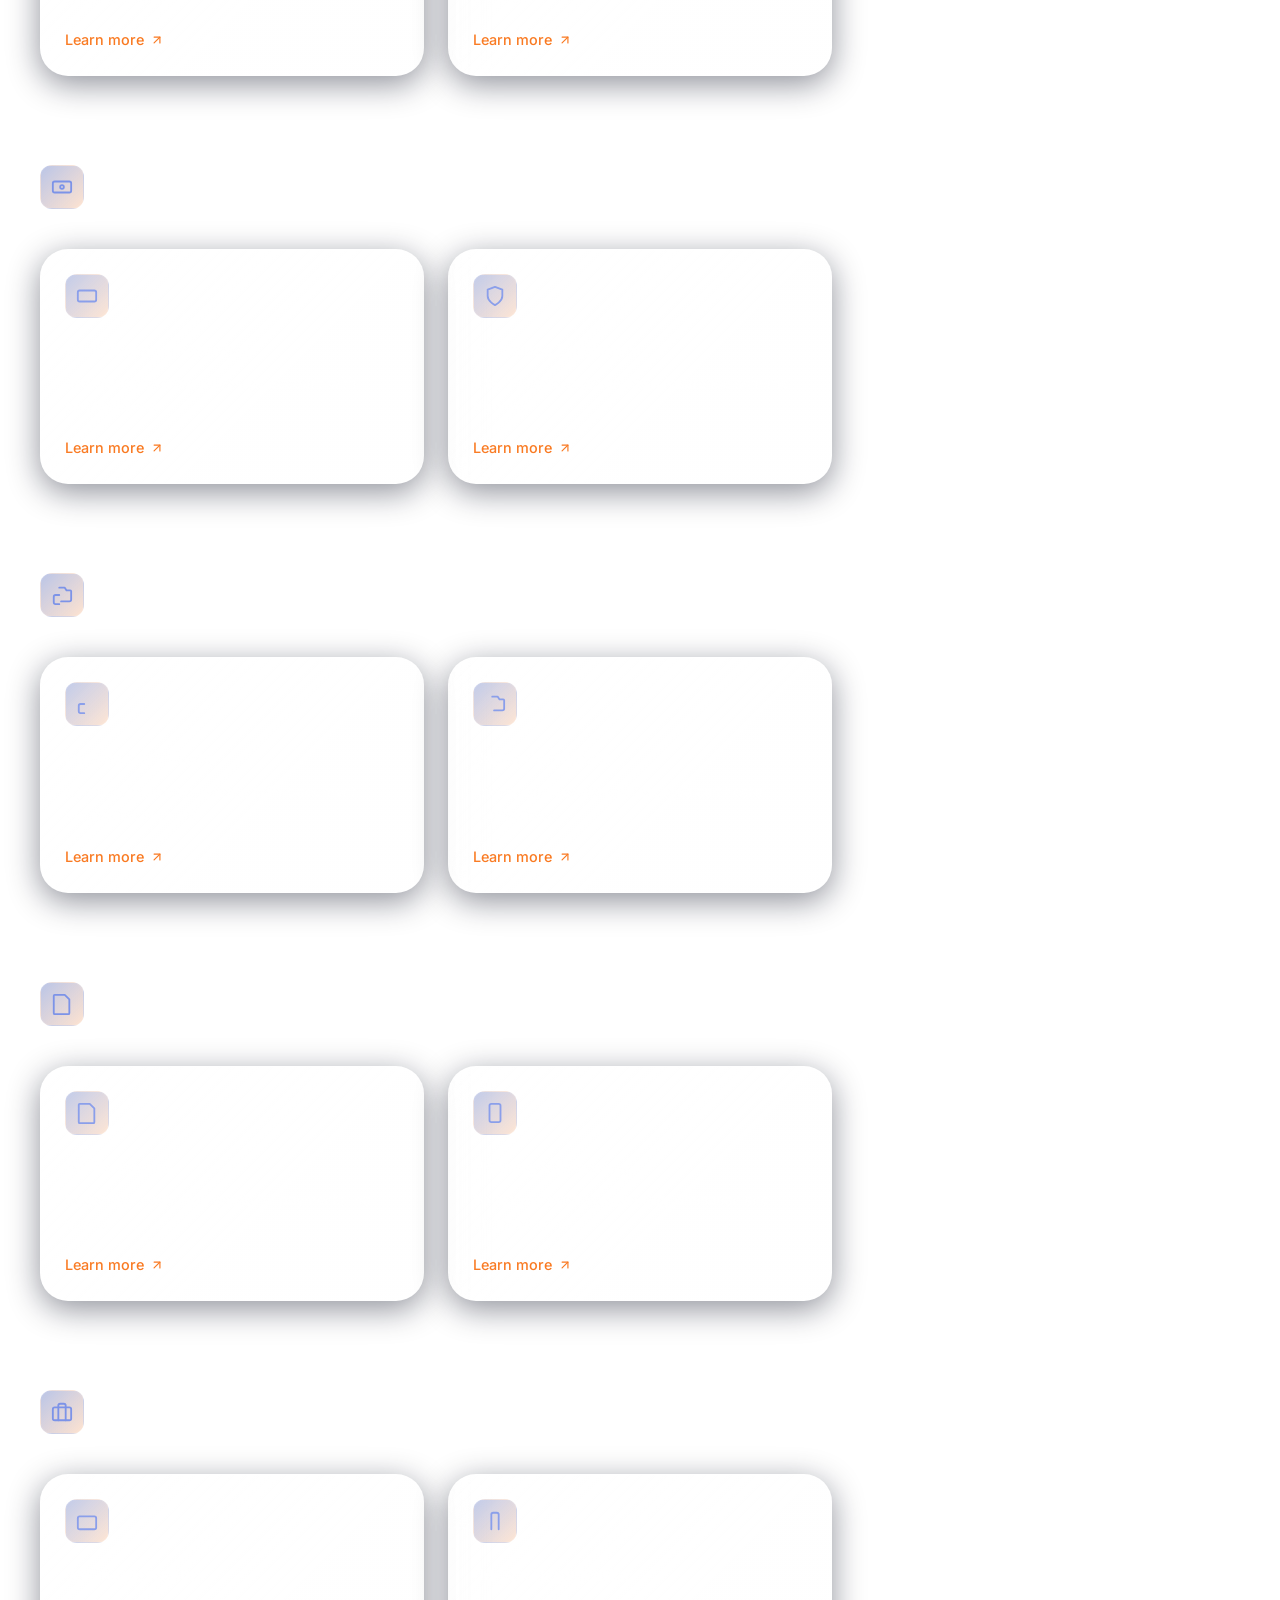
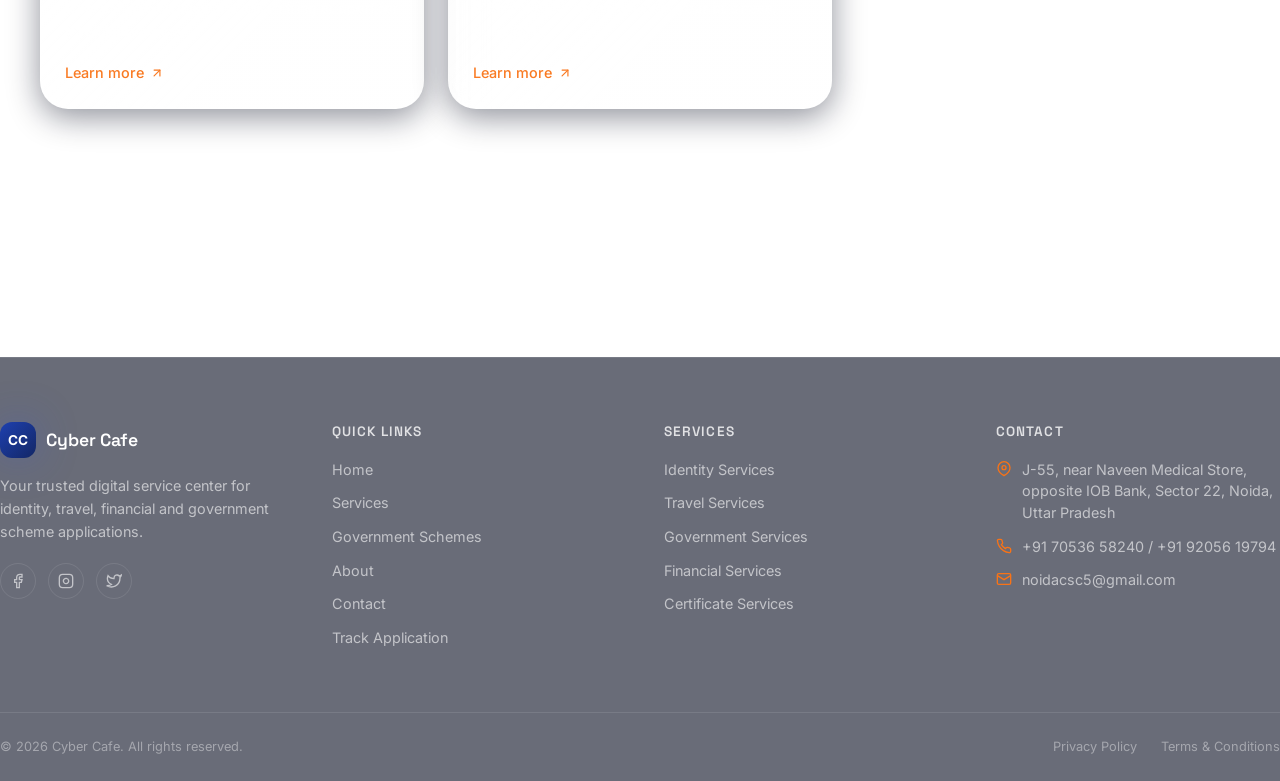
<file: services.html>
<!DOCTYPE html>
<html lang="en">
<head>
<meta charset="UTF-8" />
<meta name="viewport" content="width=device-width, initial-scale=1.0" />
<title>Services — Cyber Cafe</title>
<meta name="description" content="Identity, travel, government, financial, certificate, utility and business services - all under one roof." />
<link rel="preconnect" href="https://fonts.googleapis.com">
<link rel="preconnect" href="https://fonts.gstatic.com" crossorigin>
<link href="https://fonts.googleapis.com/css2?family=Space+Grotesk:wght@500;600;700&family=Inter:wght@400;500;600&family=JetBrains+Mono:wght@400;500&display=swap" rel="stylesheet">
<link rel="stylesheet" href="css/style.css" />
</head>
<body>
<header class="navbar">
  <div class="section-shell">
    <div class="navbar-inner">
      <a href="index.html" class="brand">
        <span class="brand-mark">CC</span>
        <span class="brand-name">Cyber Cafe</span>
      </a>

      <nav class="nav-links">
        <a href="index.html">Home</a>
        <a href="services.html">Services</a>
        <a href="government-schemes.html">Government Schemes</a>
        <a href="about.html">About</a>
        <a href="contact.html">Contact</a>
        <a href="track-application.html">Track Application</a>
      </nav>

      <a href="tel:+917053658240" class="btn btn-primary nav-cta">
        <svg viewBox="0 0 24 24" fill="none" stroke="currentColor" stroke-width="2" stroke-linecap="round" stroke-linejoin="round"><path d="M22 16.92v3a2 2 0 0 1-2.18 2 19.79 19.79 0 0 1-8.63-3.07 19.5 19.5 0 0 1-6-6 19.79 19.79 0 0 1-3.07-8.67A2 2 0 0 1 4.11 2h3a2 2 0 0 1 2 1.72c.127.96.361 1.903.7 2.81a2 2 0 0 1-.45 2.11L8.09 9.91a16 16 0 0 0 6 6l1.27-1.27a2 2 0 0 1 2.11-.45c.907.339 1.85.573 2.81.7A2 2 0 0 1 22 16.92z"></path></svg>
        Call Now
      </a>

      <button class="nav-toggle" aria-label="Open menu" aria-expanded="false">
        <svg viewBox="0 0 24 24" fill="none" stroke="currentColor" stroke-width="2" stroke-linecap="round" stroke-linejoin="round" width="20" height="20"><line x1="4" y1="6" x2="20" y2="6"></line><line x1="4" y1="12" x2="20" y2="12"></line><line x1="4" y1="18" x2="20" y2="18"></line></svg>
      </button>
    </div>

    <div class="mobile-menu">
      <div class="mobile-menu-inner">
        <a href="index.html">Home</a>
        <a href="services.html">Services</a>
        <a href="government-schemes.html">Government Schemes</a>
        <a href="about.html">About</a>
        <a href="contact.html">Contact</a>
        <a href="track-application.html">Track Application</a>
        <a href="tel:+917053658240" class="btn btn-primary btn-block">Call Now</a>
      </div>
    </div>
  </div>
</header>

<main>
  <section class="page-head" style="padding-bottom:0;">
    <div class="section-shell">
      <div class="section-heading reveal">
        <span class="eyebrow">Our Services</span>
        <h2>Every service, organized by category</h2>
        <p>Browse services by category, or call us and we'll guide you to the right one.</p>
      </div>

      <nav class="glass-panel category-nav">
        <a href="#identity">Identity Services</a>
        <a href="#travel">Travel Services</a>
        <a href="#government">Government Services</a>
        <a href="#financial">Financial Services</a>
        <a href="#certificate">Certificate Services</a>
        <a href="#utility">Utility Services</a>
        <a href="#business">Business Services</a>
      </nav>
    </div>
  </section>

  <section style="padding-top:1rem;">
    <div class="section-shell">

      <div id="identity" class="category-block reveal">
        <div class="category-head">
          <div class="card-icon"><svg viewBox="0 0 24 24" fill="none" stroke="currentColor" stroke-width="2" stroke-linecap="round" stroke-linejoin="round"><path d="M2 12C2 6.5 6.5 2 12 2"></path><path d="M12 2a10 10 0 0 1 10 10"></path><path d="M12 8a4 4 0 0 0-4 4c0 1 0 3-1 5"></path><path d="M12 8a4 4 0 0 1 4 4c0 3 1 5 1.5 6"></path></svg></div>
          <div><h2>Identity Services</h2><p>Aadhaar, PAN and other identity documents.</p></div>
        </div>
        <div class="grid-3">
          <div class="glass-panel card hoverable">
            <div class="card-icon"><svg viewBox="0 0 24 24" fill="none" stroke="currentColor" stroke-width="2" stroke-linecap="round" stroke-linejoin="round"><path d="M2 12C2 6.5 6.5 2 12 2"></path></svg></div>
            <h3>Aadhaar Update</h3>
            <p class="desc">Correct or update name, address, mobile number and biometrics.</p>
            <a href="contact.html" class="card-link">Learn more <svg viewBox="0 0 24 24" fill="none" stroke="currentColor" stroke-width="2" stroke-linecap="round" stroke-linejoin="round"><line x1="7" y1="17" x2="17" y2="7"></line><polyline points="7 7 17 7 17 17"></polyline></svg></a>
          </div>
          <div class="glass-panel card hoverable">
            <div class="card-icon"><svg viewBox="0 0 24 24" fill="none" stroke="currentColor" stroke-width="2" stroke-linecap="round" stroke-linejoin="round"><path d="M2 12C2 6.5 6.5 2 12 2"></path></svg></div>
            <h3>PAN Card Apply</h3>
            <p class="desc">New PAN application or correction, submitted the same day.</p>
            <a href="contact.html" class="card-link">Learn more <svg viewBox="0 0 24 24" fill="none" stroke="currentColor" stroke-width="2" stroke-linecap="round" stroke-linejoin="round"><line x1="7" y1="17" x2="17" y2="7"></line><polyline points="7 7 17 7 17 17"></polyline></svg></a>
          </div>
          <div class="glass-panel card hoverable">
            <div class="card-icon"><svg viewBox="0 0 24 24" fill="none" stroke="currentColor" stroke-width="2" stroke-linecap="round" stroke-linejoin="round"><path d="M16 21v-2a4 4 0 0 0-4-4H6a4 4 0 0 0-4 4v2"></path><circle cx="9" cy="7" r="4"></circle></svg></div>
            <h3>Voter ID Services</h3>
            <p class="desc">New voter registration, correction and address transfer.</p>
            <a href="contact.html" class="card-link">Learn more <svg viewBox="0 0 24 24" fill="none" stroke="currentColor" stroke-width="2" stroke-linecap="round" stroke-linejoin="round"><line x1="7" y1="17" x2="17" y2="7"></line><polyline points="7 7 17 7 17 17"></polyline></svg></a>
          </div>
        </div>
      </div>

      <div id="travel" class="category-block reveal">
        <div class="category-head">
          <div class="card-icon"><svg viewBox="0 0 24 24" fill="none" stroke="currentColor" stroke-width="2" stroke-linecap="round" stroke-linejoin="round"><path d="M17.8 19.2 16 11l3.5-3.5C21 6 21.5 4 21 3c-1-.5-3 0-4.5 1.5L13 8 4.8 6.2c-.5-.1-1 .1-1.3.5l-.4.5c-.5.6-.4 1.5.2 2l4.9 3.7-2 3-2 .3c-.4.1-.7.2-.9.5l-.4.6c-.4.6-.1 1.5.5 1.7l3.5 1 1 3.5c.3.6 1.1.9 1.7.5l.6-.4c.3-.2.4-.5.5-.9l.3-2 3 2 3.7 4.9c.5.6 1.4.7 2 .2l.5-.4c.4-.3.6-.8.5-1.3z"></path></svg></div>
          <div><h2>Travel Services</h2><p>Passport, visa and ticket bookings.</p></div>
        </div>
        <div class="grid-3">
          <div class="glass-panel card hoverable">
            <div class="card-icon"><svg viewBox="0 0 24 24" fill="none" stroke="currentColor" stroke-width="2" stroke-linecap="round" stroke-linejoin="round"><path d="M17.8 19.2 16 11l3.5-3.5"></path></svg></div>
            <h3>Passport Assistance</h3>
            <p class="desc">Application form filling, appointment booking and document checks.</p>
            <a href="contact.html" class="card-link">Learn more <svg viewBox="0 0 24 24" fill="none" stroke="currentColor" stroke-width="2" stroke-linecap="round" stroke-linejoin="round"><line x1="7" y1="17" x2="17" y2="7"></line><polyline points="7 7 17 7 17 17"></polyline></svg></a>
          </div>
          <div class="glass-panel card hoverable">
            <div class="card-icon"><svg viewBox="0 0 24 24" fill="none" stroke="currentColor" stroke-width="2" stroke-linecap="round" stroke-linejoin="round"><rect x="3" y="4" width="18" height="18" rx="2"></rect><line x1="16" y1="2" x2="16" y2="6"></line><line x1="8" y1="2" x2="8" y2="6"></line><line x1="3" y1="10" x2="21" y2="10"></line></svg></div>
            <h3>Bus &amp; Train Booking</h3>
            <p class="desc">IRCTC and bus ticket booking with instant confirmation.</p>
            <a href="contact.html" class="card-link">Learn more <svg viewBox="0 0 24 24" fill="none" stroke="currentColor" stroke-width="2" stroke-linecap="round" stroke-linejoin="round"><line x1="7" y1="17" x2="17" y2="7"></line><polyline points="7 7 17 7 17 17"></polyline></svg></a>
          </div>
        </div>
      </div>

      <div id="government" class="category-block reveal">
        <div class="category-head">
          <div class="card-icon"><svg viewBox="0 0 24 24" fill="none" stroke="currentColor" stroke-width="2" stroke-linecap="round" stroke-linejoin="round"><path d="M3 21h18"></path><path d="M5 21V7l7-4 7 4v14"></path></svg></div>
          <div><h2>Government Services</h2><p>CSC and state government portal applications.</p></div>
        </div>
        <div class="grid-3">
          <div class="glass-panel card hoverable">
            <div class="card-icon"><svg viewBox="0 0 24 24" fill="none" stroke="currentColor" stroke-width="2" stroke-linecap="round" stroke-linejoin="round"><path d="M3 21h18"></path></svg></div>
            <h3>CSC Portal Services</h3>
            <p class="desc">Access central and state government schemes under one roof.</p>
            <a href="contact.html" class="card-link">Learn more <svg viewBox="0 0 24 24" fill="none" stroke="currentColor" stroke-width="2" stroke-linecap="round" stroke-linejoin="round"><line x1="7" y1="17" x2="17" y2="7"></line><polyline points="7 7 17 7 17 17"></polyline></svg></a>
          </div>
          <div class="glass-panel card hoverable">
            <div class="card-icon"><svg viewBox="0 0 24 24" fill="none" stroke="currentColor" stroke-width="2" stroke-linecap="round" stroke-linejoin="round"><path d="M9 12h6"></path><rect x="3" y="4" width="18" height="16" rx="2"></rect></svg></div>
            <h3>Voter ID Services</h3>
            <p class="desc">New voter registration, correction and address transfer.</p>
            <a href="contact.html" class="card-link">Learn more <svg viewBox="0 0 24 24" fill="none" stroke="currentColor" stroke-width="2" stroke-linecap="round" stroke-linejoin="round"><line x1="7" y1="17" x2="17" y2="7"></line><polyline points="7 7 17 7 17 17"></polyline></svg></a>
          </div>
        </div>
      </div>

      <div id="financial" class="category-block reveal">
        <div class="category-head">
          <div class="card-icon"><svg viewBox="0 0 24 24" fill="none" stroke="currentColor" stroke-width="2" stroke-linecap="round" stroke-linejoin="round"><rect x="2" y="6" width="20" height="12" rx="2"></rect><circle cx="12" cy="12" r="2"></circle></svg></div>
          <div><h2>Financial Services</h2><p>Bank, insurance and pension services.</p></div>
        </div>
        <div class="grid-3">
          <div class="glass-panel card hoverable">
            <div class="card-icon"><svg viewBox="0 0 24 24" fill="none" stroke="currentColor" stroke-width="2" stroke-linecap="round" stroke-linejoin="round"><rect x="2" y="6" width="20" height="12" rx="2"></rect></svg></div>
            <h3>Bank Account Opening</h3>
            <p class="desc">Assistance opening a savings account with partner banks.</p>
            <a href="contact.html" class="card-link">Learn more <svg viewBox="0 0 24 24" fill="none" stroke="currentColor" stroke-width="2" stroke-linecap="round" stroke-linejoin="round"><line x1="7" y1="17" x2="17" y2="7"></line><polyline points="7 7 17 7 17 17"></polyline></svg></a>
          </div>
          <div class="glass-panel card hoverable">
            <div class="card-icon"><svg viewBox="0 0 24 24" fill="none" stroke="currentColor" stroke-width="2" stroke-linecap="round" stroke-linejoin="round"><path d="M12 22s8-4 8-10V5l-8-3-8 3v7c0 6 8 10 8 10z"></path></svg></div>
            <h3>Insurance Enrollment</h3>
            <p class="desc">Life, health and government insurance scheme sign-up.</p>
            <a href="contact.html" class="card-link">Learn more <svg viewBox="0 0 24 24" fill="none" stroke="currentColor" stroke-width="2" stroke-linecap="round" stroke-linejoin="round"><line x1="7" y1="17" x2="17" y2="7"></line><polyline points="7 7 17 7 17 17"></polyline></svg></a>
          </div>
        </div>
      </div>

      <div id="certificate" class="category-block reveal">
        <div class="category-head">
          <div class="card-icon"><svg viewBox="0 0 24 24" fill="none" stroke="currentColor" stroke-width="2" stroke-linecap="round" stroke-linejoin="round"><path d="M9 12H5a2 2 0 0 0-2 2v6a2 2 0 0 0 2 2h4"></path><path d="M9 4h6l2 3h4a1 1 0 0 1 1 1v9a2 2 0 0 1-2 2h-9"></path></svg></div>
          <div><h2>Certificate Services</h2><p>Birth, income, caste and domicile certificates.</p></div>
        </div>
        <div class="grid-3">
          <div class="glass-panel card hoverable">
            <div class="card-icon"><svg viewBox="0 0 24 24" fill="none" stroke="currentColor" stroke-width="2" stroke-linecap="round" stroke-linejoin="round"><path d="M9 12H5a2 2 0 0 0-2 2v6a2 2 0 0 0 2 2h4"></path></svg></div>
            <h3>Income Certificate</h3>
            <p class="desc">Apply for income certificate with document verification support.</p>
            <a href="contact.html" class="card-link">Learn more <svg viewBox="0 0 24 24" fill="none" stroke="currentColor" stroke-width="2" stroke-linecap="round" stroke-linejoin="round"><line x1="7" y1="17" x2="17" y2="7"></line><polyline points="7 7 17 7 17 17"></polyline></svg></a>
          </div>
          <div class="glass-panel card hoverable">
            <div class="card-icon"><svg viewBox="0 0 24 24" fill="none" stroke="currentColor" stroke-width="2" stroke-linecap="round" stroke-linejoin="round"><path d="M9 4h6l2 3h4a1 1 0 0 1 1 1v9a2 2 0 0 1-2 2h-9"></path></svg></div>
            <h3>Caste Certificate</h3>
            <p class="desc">End-to-end assistance for caste certificate applications.</p>
            <a href="contact.html" class="card-link">Learn more <svg viewBox="0 0 24 24" fill="none" stroke="currentColor" stroke-width="2" stroke-linecap="round" stroke-linejoin="round"><line x1="7" y1="17" x2="17" y2="7"></line><polyline points="7 7 17 7 17 17"></polyline></svg></a>
          </div>
        </div>
      </div>

      <div id="utility" class="category-block reveal">
        <div class="category-head">
          <div class="card-icon"><svg viewBox="0 0 24 24" fill="none" stroke="currentColor" stroke-width="2" stroke-linecap="round" stroke-linejoin="round"><path d="M4 2h11l5 5v15a1 1 0 0 1-1 1H4a1 1 0 0 1-1-1V3a1 1 0 0 1 1-1z"></path></svg></div>
          <div><h2>Utility Services</h2><p>Bill payments, recharge and printing.</p></div>
        </div>
        <div class="grid-3">
          <div class="glass-panel card hoverable">
            <div class="card-icon"><svg viewBox="0 0 24 24" fill="none" stroke="currentColor" stroke-width="2" stroke-linecap="round" stroke-linejoin="round"><path d="M4 2h11l5 5v15a1 1 0 0 1-1 1H4a1 1 0 0 1-1-1V3a1 1 0 0 1 1-1z"></path></svg></div>
            <h3>Bill Payments</h3>
            <p class="desc">Electricity, water and mobile bill payments, no queue.</p>
            <a href="contact.html" class="card-link">Learn more <svg viewBox="0 0 24 24" fill="none" stroke="currentColor" stroke-width="2" stroke-linecap="round" stroke-linejoin="round"><line x1="7" y1="17" x2="17" y2="7"></line><polyline points="7 7 17 7 17 17"></polyline></svg></a>
          </div>
          <div class="glass-panel card hoverable">
            <div class="card-icon"><svg viewBox="0 0 24 24" fill="none" stroke="currentColor" stroke-width="2" stroke-linecap="round" stroke-linejoin="round"><rect x="6" y="2" width="12" height="20" rx="2"></rect></svg></div>
            <h3>Printing &amp; Scanning</h3>
            <p class="desc">Document printing, scanning, lamination and photocopying.</p>
            <a href="contact.html" class="card-link">Learn more <svg viewBox="0 0 24 24" fill="none" stroke="currentColor" stroke-width="2" stroke-linecap="round" stroke-linejoin="round"><line x1="7" y1="17" x2="17" y2="7"></line><polyline points="7 7 17 7 17 17"></polyline></svg></a>
          </div>
        </div>
      </div>

      <div id="business" class="category-block reveal">
        <div class="category-head">
          <div class="card-icon"><svg viewBox="0 0 24 24" fill="none" stroke="currentColor" stroke-width="2" stroke-linecap="round" stroke-linejoin="round"><rect x="2" y="7" width="20" height="14" rx="2"></rect><path d="M16 21V5a2 2 0 0 0-2-2h-4a2 2 0 0 0-2 2v16"></path></svg></div>
          <div><h2>Business Services</h2><p>GST, Udyam and business registrations.</p></div>
        </div>
        <div class="grid-3">
          <div class="glass-panel card hoverable">
            <div class="card-icon"><svg viewBox="0 0 24 24" fill="none" stroke="currentColor" stroke-width="2" stroke-linecap="round" stroke-linejoin="round"><rect x="2" y="7" width="20" height="14" rx="2"></rect></svg></div>
            <h3>GST Registration</h3>
            <p class="desc">New GST registration and return filing support for small businesses.</p>
            <a href="contact.html" class="card-link">Learn more <svg viewBox="0 0 24 24" fill="none" stroke="currentColor" stroke-width="2" stroke-linecap="round" stroke-linejoin="round"><line x1="7" y1="17" x2="17" y2="7"></line><polyline points="7 7 17 7 17 17"></polyline></svg></a>
          </div>
          <div class="glass-panel card hoverable">
            <div class="card-icon"><svg viewBox="0 0 24 24" fill="none" stroke="currentColor" stroke-width="2" stroke-linecap="round" stroke-linejoin="round"><path d="M16 21V5a2 2 0 0 0-2-2h-4a2 2 0 0 0-2 2v16"></path></svg></div>
            <h3>Udyam Registration</h3>
            <p class="desc">MSME Udyam registration for your business, done right.</p>
            <a href="contact.html" class="card-link">Learn more <svg viewBox="0 0 24 24" fill="none" stroke="currentColor" stroke-width="2" stroke-linecap="round" stroke-linejoin="round"><line x1="7" y1="17" x2="17" y2="7"></line><polyline points="7 7 17 7 17 17"></polyline></svg></a>
          </div>
        </div>
      </div>

    </div>
  </section>

</main>
<footer>
  <div class="section-shell footer-grid">
    <div>
      <div class="footer-brand">
        <span class="brand-mark">CC</span>
        <span class="brand-name">Cyber Cafe</span>
      </div>
      <p class="footer-desc">Your trusted digital service center for identity, travel, financial and government scheme applications.</p>
      <div class="footer-social">
        <a href="#" class="social-btn" aria-label="Facebook"><svg viewBox="0 0 24 24" fill="none" stroke="currentColor" stroke-width="2"><path d="M18 2h-3a5 5 0 0 0-5 5v3H7v4h3v8h4v-8h3l1-4h-4V7a1 1 0 0 1 1-1h3z"></path></svg></a>
        <a href="#" class="social-btn" aria-label="Instagram"><svg viewBox="0 0 24 24" fill="none" stroke="currentColor" stroke-width="2"><rect x="2" y="2" width="20" height="20" rx="5"></rect><path d="M16 11.37A4 4 0 1 1 12.63 8 4 4 0 0 1 16 11.37z"></path><line x1="17.5" y1="6.5" x2="17.51" y2="6.5"></line></svg></a>
        <a href="#" class="social-btn" aria-label="Twitter"><svg viewBox="0 0 24 24" fill="none" stroke="currentColor" stroke-width="2"><path d="M23 3a10.9 10.9 0 0 1-3.14 1.53 4.48 4.48 0 0 0-7.86 3v1A10.66 10.66 0 0 1 3 4s-4 9 5 13a11.64 11.64 0 0 1-7 2c9 5 20 0 20-11.5a4.5 4.5 0 0 0-.08-.83A7.72 7.72 0 0 0 23 3z"></path></svg></a>
      </div>
    </div>

    <div class="footer-col">
      <h4>Quick Links</h4>
      <ul>
        <li><a href="index.html">Home</a></li>
        <li><a href="services.html">Services</a></li>
        <li><a href="government-schemes.html">Government Schemes</a></li>
        <li><a href="about.html">About</a></li>
        <li><a href="contact.html">Contact</a></li>
        <li><a href="track-application.html">Track Application</a></li>
      </ul>
    </div>

    <div class="footer-col">
      <h4>Services</h4>
      <ul>
        <li><a href="services.html#identity">Identity Services</a></li>
        <li><a href="services.html#travel">Travel Services</a></li>
        <li><a href="services.html#government">Government Services</a></li>
        <li><a href="services.html#financial">Financial Services</a></li>
        <li><a href="services.html#certificate">Certificate Services</a></li>
      </ul>
    </div>

    <div class="footer-col">
      <h4>Contact</h4>
      <ul class="footer-contact">
        <li><svg viewBox="0 0 24 24" fill="none" stroke="currentColor" stroke-width="2"><path d="M21 10c0 7-9 12-9 12s-9-5-9-12a9 9 0 0 1 18 0z"></path><circle cx="12" cy="10" r="3"></circle></svg> J-55, near Naveen Medical Store, opposite IOB Bank, Sector 22, Noida, Uttar Pradesh</li>
        <li><svg viewBox="0 0 24 24" fill="none" stroke="currentColor" stroke-width="2"><path d="M22 16.92v3a2 2 0 0 1-2.18 2 19.79 19.79 0 0 1-8.63-3.07 19.5 19.5 0 0 1-6-6 19.79 19.79 0 0 1-3.07-8.67A2 2 0 0 1 4.11 2h3a2 2 0 0 1 2 1.72c.127.96.361 1.903.7 2.81a2 2 0 0 1-.45 2.11L8.09 9.91a16 16 0 0 0 6 6l1.27-1.27a2 2 0 0 1 2.11-.45c.907.339 1.85.573 2.81.7A2 2 0 0 1 22 16.92z"></path></svg> +91 70536 58240 / +91 92056 19794</li>
        <li><svg viewBox="0 0 24 24" fill="none" stroke="currentColor" stroke-width="2"><rect x="2" y="4" width="20" height="16" rx="2"></rect><path d="M2 7l10 6 10-6"></path></svg> noidacsc5@gmail.com</li>
      </ul>
    </div>
  </div>

  <div class="footer-bottom">
    <div class="section-shell footer-bottom-inner">
      <p>© 2026 Cyber Cafe. All rights reserved.</p>
      <div class="legal-links">
        <a href="privacy-policy.html">Privacy Policy</a>
        <a href="terms.html">Terms &amp; Conditions</a>
      </div>
    </div>
  </div>
</footer>

<script src="js/main.js"></script>
</body>
</html>
</file>
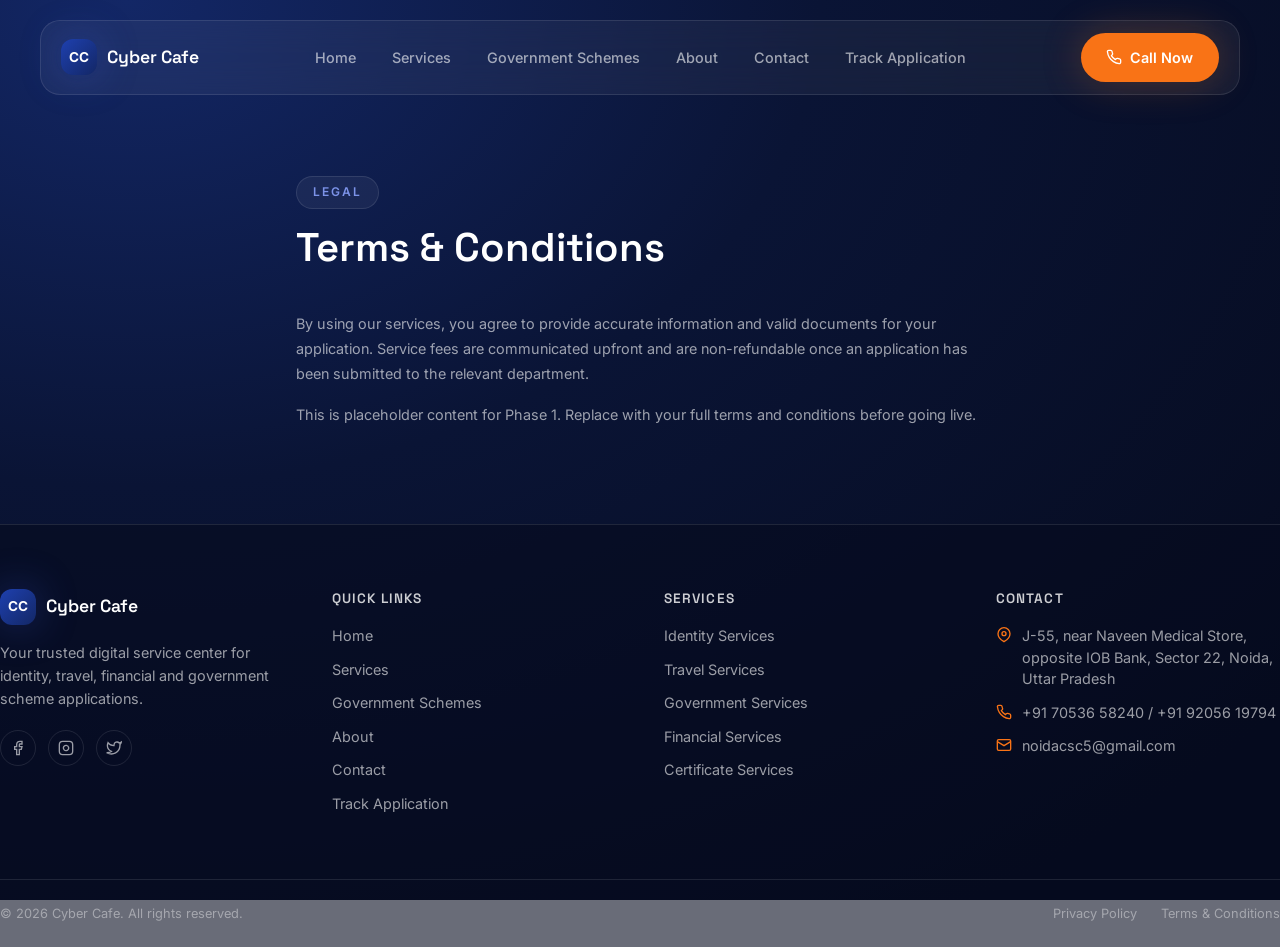
<file: terms.html>
<!DOCTYPE html>
<html lang="en">
<head>
<meta charset="UTF-8" />
<meta name="viewport" content="width=device-width, initial-scale=1.0" />
<title>Terms & Conditions — Cyber Cafe</title>
<meta name="description" content="Terms and conditions for Cyber Cafe digital service center." />
<link rel="preconnect" href="https://fonts.googleapis.com">
<link rel="preconnect" href="https://fonts.gstatic.com" crossorigin>
<link href="https://fonts.googleapis.com/css2?family=Space+Grotesk:wght@500;600;700&family=Inter:wght@400;500;600&family=JetBrains+Mono:wght@400;500&display=swap" rel="stylesheet">
<link rel="stylesheet" href="css/style.css" />
</head>
<body>
<header class="navbar">
  <div class="section-shell">
    <div class="navbar-inner">
      <a href="index.html" class="brand">
        <span class="brand-mark">CC</span>
        <span class="brand-name">Cyber Cafe</span>
      </a>

      <nav class="nav-links">
        <a href="index.html">Home</a>
        <a href="services.html">Services</a>
        <a href="government-schemes.html">Government Schemes</a>
        <a href="about.html">About</a>
        <a href="contact.html">Contact</a>
        <a href="track-application.html">Track Application</a>
      </nav>

      <a href="tel:+917053658240" class="btn btn-primary nav-cta">
        <svg viewBox="0 0 24 24" fill="none" stroke="currentColor" stroke-width="2" stroke-linecap="round" stroke-linejoin="round"><path d="M22 16.92v3a2 2 0 0 1-2.18 2 19.79 19.79 0 0 1-8.63-3.07 19.5 19.5 0 0 1-6-6 19.79 19.79 0 0 1-3.07-8.67A2 2 0 0 1 4.11 2h3a2 2 0 0 1 2 1.72c.127.96.361 1.903.7 2.81a2 2 0 0 1-.45 2.11L8.09 9.91a16 16 0 0 0 6 6l1.27-1.27a2 2 0 0 1 2.11-.45c.907.339 1.85.573 2.81.7A2 2 0 0 1 22 16.92z"></path></svg>
        Call Now
      </a>

      <button class="nav-toggle" aria-label="Open menu" aria-expanded="false">
        <svg viewBox="0 0 24 24" fill="none" stroke="currentColor" stroke-width="2" stroke-linecap="round" stroke-linejoin="round" width="20" height="20"><line x1="4" y1="6" x2="20" y2="6"></line><line x1="4" y1="12" x2="20" y2="12"></line><line x1="4" y1="18" x2="20" y2="18"></line></svg>
      </button>
    </div>

    <div class="mobile-menu">
      <div class="mobile-menu-inner">
        <a href="index.html">Home</a>
        <a href="services.html">Services</a>
        <a href="government-schemes.html">Government Schemes</a>
        <a href="about.html">About</a>
        <a href="contact.html">Contact</a>
        <a href="track-application.html">Track Application</a>
        <a href="tel:+917053658240" class="btn btn-primary btn-block">Call Now</a>
      </div>
    </div>
  </div>
</header>

<main>
  <section class="page-head">
    <div class="section-shell" style="max-width:48rem;">
      <div class="section-heading reveal">
        <span class="eyebrow">Legal</span>
        <h2>Terms &amp; Conditions</h2>
      </div>
      <div class="legal-content reveal">
        <p>By using our services, you agree to provide accurate information and valid documents for your application. Service fees are communicated upfront and are non-refundable once an application has been submitted to the relevant department.</p>
        <p>This is placeholder content for Phase 1. Replace with your full terms and conditions before going live.</p>
      </div>
    </div>
  </section>

</main>
<footer>
  <div class="section-shell footer-grid">
    <div>
      <div class="footer-brand">
        <span class="brand-mark">CC</span>
        <span class="brand-name">Cyber Cafe</span>
      </div>
      <p class="footer-desc">Your trusted digital service center for identity, travel, financial and government scheme applications.</p>
      <div class="footer-social">
        <a href="#" class="social-btn" aria-label="Facebook"><svg viewBox="0 0 24 24" fill="none" stroke="currentColor" stroke-width="2"><path d="M18 2h-3a5 5 0 0 0-5 5v3H7v4h3v8h4v-8h3l1-4h-4V7a1 1 0 0 1 1-1h3z"></path></svg></a>
        <a href="#" class="social-btn" aria-label="Instagram"><svg viewBox="0 0 24 24" fill="none" stroke="currentColor" stroke-width="2"><rect x="2" y="2" width="20" height="20" rx="5"></rect><path d="M16 11.37A4 4 0 1 1 12.63 8 4 4 0 0 1 16 11.37z"></path><line x1="17.5" y1="6.5" x2="17.51" y2="6.5"></line></svg></a>
        <a href="#" class="social-btn" aria-label="Twitter"><svg viewBox="0 0 24 24" fill="none" stroke="currentColor" stroke-width="2"><path d="M23 3a10.9 10.9 0 0 1-3.14 1.53 4.48 4.48 0 0 0-7.86 3v1A10.66 10.66 0 0 1 3 4s-4 9 5 13a11.64 11.64 0 0 1-7 2c9 5 20 0 20-11.5a4.5 4.5 0 0 0-.08-.83A7.72 7.72 0 0 0 23 3z"></path></svg></a>
      </div>
    </div>

    <div class="footer-col">
      <h4>Quick Links</h4>
      <ul>
        <li><a href="index.html">Home</a></li>
        <li><a href="services.html">Services</a></li>
        <li><a href="government-schemes.html">Government Schemes</a></li>
        <li><a href="about.html">About</a></li>
        <li><a href="contact.html">Contact</a></li>
        <li><a href="track-application.html">Track Application</a></li>
      </ul>
    </div>

    <div class="footer-col">
      <h4>Services</h4>
      <ul>
        <li><a href="services.html#identity">Identity Services</a></li>
        <li><a href="services.html#travel">Travel Services</a></li>
        <li><a href="services.html#government">Government Services</a></li>
        <li><a href="services.html#financial">Financial Services</a></li>
        <li><a href="services.html#certificate">Certificate Services</a></li>
      </ul>
    </div>

    <div class="footer-col">
      <h4>Contact</h4>
      <ul class="footer-contact">
        <li><svg viewBox="0 0 24 24" fill="none" stroke="currentColor" stroke-width="2"><path d="M21 10c0 7-9 12-9 12s-9-5-9-12a9 9 0 0 1 18 0z"></path><circle cx="12" cy="10" r="3"></circle></svg> J-55, near Naveen Medical Store, opposite IOB Bank, Sector 22, Noida, Uttar Pradesh</li>
        <li><svg viewBox="0 0 24 24" fill="none" stroke="currentColor" stroke-width="2"><path d="M22 16.92v3a2 2 0 0 1-2.18 2 19.79 19.79 0 0 1-8.63-3.07 19.5 19.5 0 0 1-6-6 19.79 19.79 0 0 1-3.07-8.67A2 2 0 0 1 4.11 2h3a2 2 0 0 1 2 1.72c.127.96.361 1.903.7 2.81a2 2 0 0 1-.45 2.11L8.09 9.91a16 16 0 0 0 6 6l1.27-1.27a2 2 0 0 1 2.11-.45c.907.339 1.85.573 2.81.7A2 2 0 0 1 22 16.92z"></path></svg> +91 70536 58240 / +91 92056 19794</li>
        <li><svg viewBox="0 0 24 24" fill="none" stroke="currentColor" stroke-width="2"><rect x="2" y="4" width="20" height="16" rx="2"></rect><path d="M2 7l10 6 10-6"></path></svg> noidacsc5@gmail.com</li>
      </ul>
    </div>
  </div>

  <div class="footer-bottom">
    <div class="section-shell footer-bottom-inner">
      <p>© 2026 Cyber Cafe. All rights reserved.</p>
      <div class="legal-links">
        <a href="privacy-policy.html">Privacy Policy</a>
        <a href="terms.html">Terms &amp; Conditions</a>
      </div>
    </div>
  </div>
</footer>

<script src="js/main.js"></script>
</body>
</html>
</file>
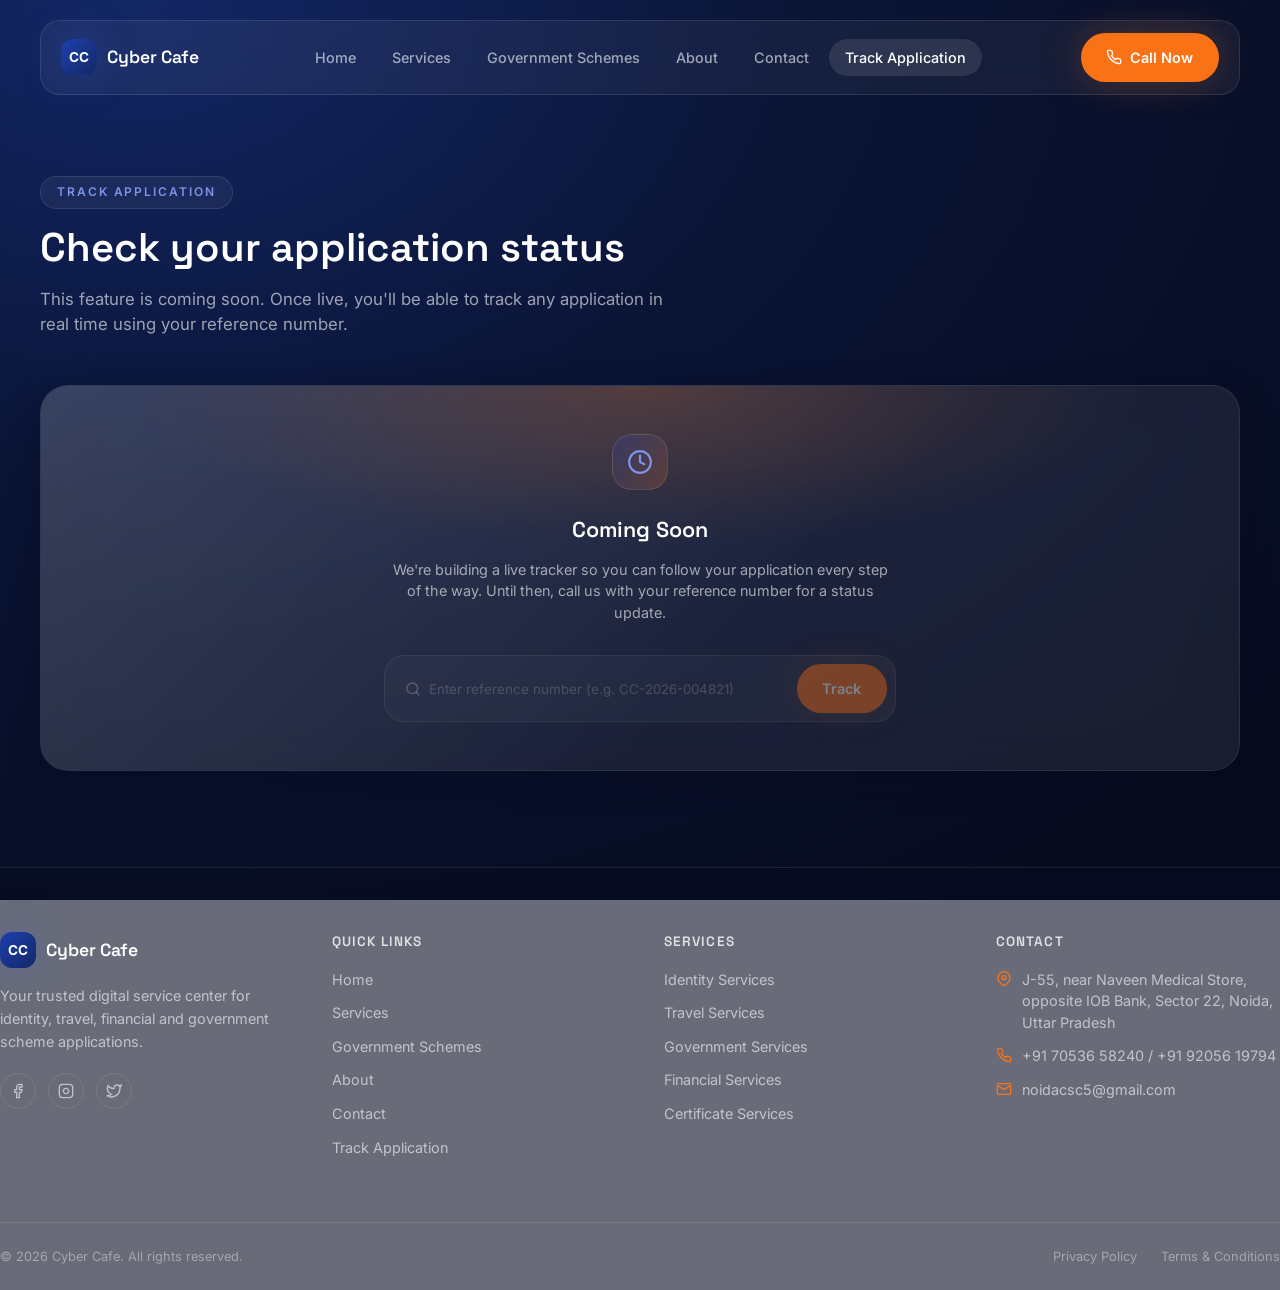
<file: track-application.html>
<!DOCTYPE html>
<html lang="en">
<head>
<meta charset="UTF-8" />
<meta name="viewport" content="width=device-width, initial-scale=1.0" />
<title>Track Application — Cyber Cafe</title>
<meta name="description" content="Track the status of your application using your reference number." />
<link rel="preconnect" href="https://fonts.googleapis.com">
<link rel="preconnect" href="https://fonts.gstatic.com" crossorigin>
<link href="https://fonts.googleapis.com/css2?family=Space+Grotesk:wght@500;600;700&family=Inter:wght@400;500;600&family=JetBrains+Mono:wght@400;500&display=swap" rel="stylesheet">
<link rel="stylesheet" href="css/style.css" />
</head>
<body>
<header class="navbar">
  <div class="section-shell">
    <div class="navbar-inner">
      <a href="index.html" class="brand">
        <span class="brand-mark">CC</span>
        <span class="brand-name">Cyber Cafe</span>
      </a>

      <nav class="nav-links">
        <a href="index.html">Home</a>
        <a href="services.html">Services</a>
        <a href="government-schemes.html">Government Schemes</a>
        <a href="about.html">About</a>
        <a href="contact.html">Contact</a>
        <a href="track-application.html">Track Application</a>
      </nav>

      <a href="tel:+917053658240" class="btn btn-primary nav-cta">
        <svg viewBox="0 0 24 24" fill="none" stroke="currentColor" stroke-width="2" stroke-linecap="round" stroke-linejoin="round"><path d="M22 16.92v3a2 2 0 0 1-2.18 2 19.79 19.79 0 0 1-8.63-3.07 19.5 19.5 0 0 1-6-6 19.79 19.79 0 0 1-3.07-8.67A2 2 0 0 1 4.11 2h3a2 2 0 0 1 2 1.72c.127.96.361 1.903.7 2.81a2 2 0 0 1-.45 2.11L8.09 9.91a16 16 0 0 0 6 6l1.27-1.27a2 2 0 0 1 2.11-.45c.907.339 1.85.573 2.81.7A2 2 0 0 1 22 16.92z"></path></svg>
        Call Now
      </a>

      <button class="nav-toggle" aria-label="Open menu" aria-expanded="false">
        <svg viewBox="0 0 24 24" fill="none" stroke="currentColor" stroke-width="2" stroke-linecap="round" stroke-linejoin="round" width="20" height="20"><line x1="4" y1="6" x2="20" y2="6"></line><line x1="4" y1="12" x2="20" y2="12"></line><line x1="4" y1="18" x2="20" y2="18"></line></svg>
      </button>
    </div>

    <div class="mobile-menu">
      <div class="mobile-menu-inner">
        <a href="index.html">Home</a>
        <a href="services.html">Services</a>
        <a href="government-schemes.html">Government Schemes</a>
        <a href="about.html">About</a>
        <a href="contact.html">Contact</a>
        <a href="track-application.html">Track Application</a>
        <a href="tel:+917053658240" class="btn btn-primary btn-block">Call Now</a>
      </div>
    </div>
  </div>
</header>

<main>
  <section class="page-head">
    <div class="section-shell">
      <div class="section-heading reveal">
        <span class="eyebrow">Track Application</span>
        <h2>Check your application status</h2>
        <p>This feature is coming soon. Once live, you'll be able to track any application in real time using your reference number.</p>
      </div>

      <div class="glass-panel track-panel reveal">
        <div class="hero-glow-orange glow"></div>
        <div class="track-panel-content">
          <div class="track-icon">
            <svg viewBox="0 0 24 24" fill="none" stroke="currentColor" stroke-width="2" stroke-linecap="round" stroke-linejoin="round"><circle cx="12" cy="12" r="10"></circle><polyline points="12 6 12 12 16 14"></polyline></svg>
          </div>
          <h2>Coming Soon</h2>
          <p>We're building a live tracker so you can follow your application every step of the way. Until then, call us with your reference number for a status update.</p>

          <div class="track-input-row">
            <div class="field-wrap">
              <svg viewBox="0 0 24 24" fill="none" stroke="currentColor" stroke-width="2" stroke-linecap="round" stroke-linejoin="round"><circle cx="11" cy="11" r="8"></circle><line x1="21" y1="21" x2="16.65" y2="16.65"></line></svg>
              <input disabled placeholder="Enter reference number (e.g. CC-2026-004821)" />
            </div>
            <span class="btn btn-primary">Track</span>
          </div>
        </div>
      </div>
    </div>
  </section>

</main>
<footer>
  <div class="section-shell footer-grid">
    <div>
      <div class="footer-brand">
        <span class="brand-mark">CC</span>
        <span class="brand-name">Cyber Cafe</span>
      </div>
      <p class="footer-desc">Your trusted digital service center for identity, travel, financial and government scheme applications.</p>
      <div class="footer-social">
        <a href="#" class="social-btn" aria-label="Facebook"><svg viewBox="0 0 24 24" fill="none" stroke="currentColor" stroke-width="2"><path d="M18 2h-3a5 5 0 0 0-5 5v3H7v4h3v8h4v-8h3l1-4h-4V7a1 1 0 0 1 1-1h3z"></path></svg></a>
        <a href="#" class="social-btn" aria-label="Instagram"><svg viewBox="0 0 24 24" fill="none" stroke="currentColor" stroke-width="2"><rect x="2" y="2" width="20" height="20" rx="5"></rect><path d="M16 11.37A4 4 0 1 1 12.63 8 4 4 0 0 1 16 11.37z"></path><line x1="17.5" y1="6.5" x2="17.51" y2="6.5"></line></svg></a>
        <a href="#" class="social-btn" aria-label="Twitter"><svg viewBox="0 0 24 24" fill="none" stroke="currentColor" stroke-width="2"><path d="M23 3a10.9 10.9 0 0 1-3.14 1.53 4.48 4.48 0 0 0-7.86 3v1A10.66 10.66 0 0 1 3 4s-4 9 5 13a11.64 11.64 0 0 1-7 2c9 5 20 0 20-11.5a4.5 4.5 0 0 0-.08-.83A7.72 7.72 0 0 0 23 3z"></path></svg></a>
      </div>
    </div>

    <div class="footer-col">
      <h4>Quick Links</h4>
      <ul>
        <li><a href="index.html">Home</a></li>
        <li><a href="services.html">Services</a></li>
        <li><a href="government-schemes.html">Government Schemes</a></li>
        <li><a href="about.html">About</a></li>
        <li><a href="contact.html">Contact</a></li>
        <li><a href="track-application.html">Track Application</a></li>
      </ul>
    </div>

    <div class="footer-col">
      <h4>Services</h4>
      <ul>
        <li><a href="services.html#identity">Identity Services</a></li>
        <li><a href="services.html#travel">Travel Services</a></li>
        <li><a href="services.html#government">Government Services</a></li>
        <li><a href="services.html#financial">Financial Services</a></li>
        <li><a href="services.html#certificate">Certificate Services</a></li>
      </ul>
    </div>

    <div class="footer-col">
      <h4>Contact</h4>
      <ul class="footer-contact">
        <li><svg viewBox="0 0 24 24" fill="none" stroke="currentColor" stroke-width="2"><path d="M21 10c0 7-9 12-9 12s-9-5-9-12a9 9 0 0 1 18 0z"></path><circle cx="12" cy="10" r="3"></circle></svg> J-55, near Naveen Medical Store, opposite IOB Bank, Sector 22, Noida, Uttar Pradesh</li>
        <li><svg viewBox="0 0 24 24" fill="none" stroke="currentColor" stroke-width="2"><path d="M22 16.92v3a2 2 0 0 1-2.18 2 19.79 19.79 0 0 1-8.63-3.07 19.5 19.5 0 0 1-6-6 19.79 19.79 0 0 1-3.07-8.67A2 2 0 0 1 4.11 2h3a2 2 0 0 1 2 1.72c.127.96.361 1.903.7 2.81a2 2 0 0 1-.45 2.11L8.09 9.91a16 16 0 0 0 6 6l1.27-1.27a2 2 0 0 1 2.11-.45c.907.339 1.85.573 2.81.7A2 2 0 0 1 22 16.92z"></path></svg> +91 70536 58240 / +91 92056 19794</li>
        <li><svg viewBox="0 0 24 24" fill="none" stroke="currentColor" stroke-width="2"><rect x="2" y="4" width="20" height="16" rx="2"></rect><path d="M2 7l10 6 10-6"></path></svg> noidacsc5@gmail.com</li>
      </ul>
    </div>
  </div>

  <div class="footer-bottom">
    <div class="section-shell footer-bottom-inner">
      <p>© 2026 Cyber Cafe. All rights reserved.</p>
      <div class="legal-links">
        <a href="privacy-policy.html">Privacy Policy</a>
        <a href="terms.html">Terms &amp; Conditions</a>
      </div>
    </div>
  </div>
</footer>

<script src="js/main.js"></script>
</body>
</html>
</file>
<file: css/style.css>
/* ============================================
   Cyber Cafe — Design Tokens & Base Styles
   ============================================ */
:root {
  --royal-950: #060B1E;
  --royal-900: #0A1435;
  --royal-800: #0F1D4D;
  --royal-700: #132766;
  --royal-500: #1E40AF;
  --royal-400: #3B5CD9;
  --royal-300: #7C93E8;

  --accent: #F97316;
  --accent-light: #FDBA74;
  --accent-dark: #C2530A;

  --white: #FFFFFF;
  --text-primary: rgba(255,255,255,0.92);
  --text-secondary: rgba(255,255,255,0.6);
  --text-muted: rgba(255,255,255,0.4);

  --glass-bg: rgba(255,255,255,0.06);
  --glass-border: rgba(255,255,255,0.1);

  --radius-sm: 0.75rem;
  --radius-md: 1.25rem;
  --radius-lg: 1.75rem;
  --radius-full: 999px;

  --font-display: 'Space Grotesk', sans-serif;
  --font-body: 'Inter', sans-serif;
  --font-mono: 'JetBrains Mono', monospace;

  --shell-max: 1280px;
}

* { margin: 0; padding: 0; box-sizing: border-box; }

html { scroll-behavior: smooth; }

body {
  font-family: var(--font-body);
  color: var(--text-primary);
  background: radial-gradient(120% 120% at 10% 0%, var(--royal-700) 0%, var(--royal-900) 45%, var(--royal-950) 100%) fixed;
  min-height: 100vh;
  line-height: 1.5;
}

h1, h2, h3, h4 { font-family: var(--font-display); font-weight: 600; color: var(--white); }

a { color: inherit; text-decoration: none; }
img { max-width: 100%; display: block; }
button { font-family: inherit; cursor: pointer; border: none; background: none; color: inherit; }
ul { list-style: none; }
input, textarea { font-family: inherit; }

::selection { background: rgba(249,115,22,0.4); color: var(--white); }

:focus-visible {
  outline: none;
  box-shadow: 0 0 0 2px var(--accent), 0 0 0 4px var(--royal-950);
  border-radius: 6px;
}

.section-shell {
  max-width: var(--shell-max);
  margin: 0 auto;
  padding: 0 1.5rem;
}

@media (min-width: 768px) {
  .section-shell { padding: 0 2.5rem; }
}

/* ---------- Reusable glass elements ---------- */
.glass-panel {
  position: relative;
  overflow: hidden;
  border-radius: var(--radius-lg);
  border: 1px solid var(--glass-border);
  background: var(--glass-bg);
  backdrop-filter: blur(24px);
  -webkit-backdrop-filter: blur(24px);
  box-shadow: 0 8px 32px rgba(6,11,30,0.45);
}

.glass-panel::before {
  content: "";
  position: absolute;
  inset: 0;
  background: linear-gradient(135deg, rgba(255,255,255,0.14) 0%, rgba(255,255,255,0.02) 60%);
  pointer-events: none;
}

.card {
  padding: 1.5rem;
  transition: transform 0.3s ease, border-color 0.3s ease;
}

.card.hoverable:hover {
  transform: translateY(-6px);
  border-color: rgba(255,255,255,0.2);
}

.card-icon {
  width: 44px;
  height: 44px;
  display: flex;
  align-items: center;
  justify-content: center;
  border-radius: var(--radius-sm);
  background: linear-gradient(135deg, rgba(30,64,175,0.3), rgba(249,115,22,0.2));
  border: 1px solid var(--glass-border);
  color: var(--royal-300);
}
.card-icon svg { width: 22px; height: 22px; }

.eyebrow {
  display: inline-flex;
  align-items: center;
  gap: 0.5rem;
  border-radius: var(--radius-full);
  border: 1px solid var(--glass-border);
  background: rgba(255,255,255,0.05);
  padding: 0.4rem 1rem;
  font-size: 0.75rem;
  font-weight: 600;
  text-transform: uppercase;
  letter-spacing: 0.16em;
  color: var(--royal-300);
}
.eyebrow svg { width: 14px; height: 14px; }

/* ---------- Buttons ---------- */
.btn {
  display: inline-flex;
  align-items: center;
  justify-content: center;
  gap: 0.5rem;
  border-radius: var(--radius-full);
  padding: 0.85rem 1.6rem;
  font-size: 0.9rem;
  font-weight: 600;
  transition: all 0.3s ease;
  white-space: nowrap;
}
.btn svg { width: 16px; height: 16px; }

.btn-primary {
  background: var(--accent);
  color: var(--white);
  box-shadow: 0 0 40px rgba(249,115,22,0.25);
}
.btn-primary:hover {
  background: var(--accent-dark);
  box-shadow: 0 0 55px rgba(249,115,22,0.4);
}
.btn-primary:active { transform: scale(0.97); }

.btn-secondary {
  border: 1px solid rgba(255,255,255,0.15);
  background: rgba(255,255,255,0.05);
  color: var(--white);
  backdrop-filter: blur(10px);
}
.btn-secondary:hover { background: rgba(255,255,255,0.1); border-color: rgba(255,255,255,0.25); }
.btn-secondary:active { transform: scale(0.97); }

.btn-ghost {
  padding: 0.6rem 1.2rem;
  color: rgba(255,255,255,0.7);
  font-weight: 500;
  font-size: 0.9rem;
}
.btn-ghost:hover { color: var(--white); }

.btn-block { width: 100%; }

/* ---------- Section heading ---------- */
.section-heading { max-width: 640px; }
.section-heading.center { margin: 0 auto; text-align: center; }
.section-heading h2 { font-size: 2rem; line-height: 1.15; margin-top: 1rem; }
.section-heading p { margin-top: 1rem; color: var(--text-secondary); font-size: 1rem; }
@media (min-width: 768px) {
  .section-heading h2 { font-size: 2.5rem; }
  .section-heading p { font-size: 1.05rem; }
}

.section-header-row {
  display: flex;
  flex-direction: column;
  align-items: flex-start;
  gap: 1.5rem;
  justify-content: space-between;
  margin-bottom: 3rem;
}
@media (min-width: 768px) {
  .section-header-row { flex-direction: row; align-items: flex-end; }
}

/* ---------- Reveal-on-scroll animation ---------- */
.reveal {
  opacity: 0;
  transform: translateY(24px);
  transition: opacity 0.6s ease, transform 0.6s ease;
}
.reveal.is-visible { opacity: 1; transform: translateY(0); }

@media (prefers-reduced-motion: reduce) {
  *, *::before, *::after {
    animation-duration: 0.001ms !important;
    transition-duration: 0.001ms !important;
    scroll-behavior: auto !important;
  }
  .reveal { opacity: 1; transform: none; }
}

/* ============================================
   Navbar
   ============================================ */
.navbar {
  position: fixed;
  inset: 0 0 auto 0;
  z-index: 50;
  padding: 1.25rem 0;
  transition: padding 0.3s ease;
}
.navbar.scrolled { padding: 0.75rem 0; }

.navbar-inner {
  display: flex;
  align-items: center;
  justify-content: space-between;
  border-radius: var(--radius-md);
  border: 1px solid var(--glass-border);
  padding: 0.75rem 1.25rem;
  background: rgba(255,255,255,0.05);
  backdrop-filter: blur(20px);
  -webkit-backdrop-filter: blur(20px);
  transition: background 0.3s ease, box-shadow 0.3s ease;
}
.navbar.scrolled .navbar-inner {
  background: rgba(6,11,30,0.7);
  box-shadow: 0 8px 32px rgba(6,11,30,0.45);
}

.brand { display: flex; align-items: center; gap: 0.65rem; }
.brand-mark {
  width: 36px; height: 36px;
  display: flex; align-items: center; justify-content: center;
  border-radius: var(--radius-sm);
  background: linear-gradient(135deg, var(--royal-500), var(--royal-700));
  box-shadow: 0 0 40px rgba(59,92,217,0.35);
  color: var(--white);
  font-weight: 700;
  font-size: 0.85rem;
}
.brand-name { font-family: var(--font-display); font-weight: 600; font-size: 1.1rem; color: var(--white); }

.nav-links {
  display: none;
  align-items: center;
  gap: 0.25rem;
}
.nav-links a {
  padding: 0.5rem 1rem;
  border-radius: var(--radius-full);
  font-size: 0.9rem;
  font-weight: 500;
  color: rgba(255,255,255,0.6);
  transition: color 0.2s ease, background 0.2s ease;
}
.nav-links a:hover { color: var(--white); }
.nav-links a.active { color: var(--white); background: rgba(255,255,255,0.1); }

.nav-cta { display: none; }

.nav-toggle {
  display: flex;
  align-items: center;
  justify-content: center;
  width: 40px; height: 40px;
  border-radius: var(--radius-sm);
  border: 1px solid var(--glass-border);
  color: var(--white);
}

@media (min-width: 1024px) {
  .nav-links { display: flex; }
  .nav-cta { display: inline-flex; }
  .nav-toggle { display: none; }
}

.mobile-menu {
  overflow: hidden;
  max-height: 0;
  margin-top: 0.5rem;
  border-radius: var(--radius-md);
  border: 1px solid var(--glass-border);
  background: rgba(6,11,30,0.9);
  backdrop-filter: blur(20px);
  transition: max-height 0.3s ease;
}
.mobile-menu.open { max-height: 480px; }
.mobile-menu-inner { display: flex; flex-direction: column; gap: 0.25rem; padding: 0.75rem; }
.mobile-menu-inner a {
  padding: 0.85rem 1rem;
  border-radius: var(--radius-sm);
  font-size: 0.9rem;
  font-weight: 500;
  color: rgba(255,255,255,0.6);
}
.mobile-menu-inner a.active { color: var(--white); background: rgba(255,255,255,0.1); }
.mobile-menu-inner .btn { margin-top: 0.5rem; }

@media (min-width: 1024px) { .mobile-menu { display: none; } }

/* ============================================
   Hero
   ============================================ */
.hero {
  position: relative;
  overflow: hidden;
  padding: 9rem 0 5rem;
}
@media (min-width: 768px) { .hero { padding: 11rem 0 7rem; } }

.hero-glow-orange {
  position: absolute;
  inset: 0;
  background: radial-gradient(60% 60% at 50% 0%, rgba(249,115,22,0.35) 0%, rgba(249,115,22,0) 70%);
  pointer-events: none;
}
.hero-glow-blue {
  position: absolute;
  left: -10rem; top: 10rem;
  width: 24rem; height: 24rem;
  border-radius: 50%;
  background: rgba(30,64,175,0.2);
  filter: blur(90px);
  pointer-events: none;
}
.hero-glow-accent {
  position: absolute;
  right: -10rem; top: 2rem;
  width: 24rem; height: 24rem;
  border-radius: 50%;
  background: rgba(249,115,22,0.1);
  filter: blur(90px);
  pointer-events: none;
}

.hero-grid {
  position: relative;
  display: grid;
  grid-template-columns: 1fr;
  gap: 4rem;
  align-items: center;
}
@media (min-width: 1024px) {
  .hero-grid { grid-template-columns: 1.1fr 0.9fr; }
}

.hero-heading {
  font-size: 2.5rem;
  line-height: 1.08;
  margin-top: 1.5rem;
  max-width: 520px;
}
.hero-heading .gradient-text {
  display: block;
  background: linear-gradient(90deg, var(--royal-300), var(--accent-light));
  -webkit-background-clip: text;
  background-clip: text;
  color: transparent;
}
@media (min-width: 640px) { .hero-heading { font-size: 3rem; } }
@media (min-width: 768px) { .hero-heading { font-size: 3.75rem; } }

.hero-sub {
  margin-top: 1.5rem;
  max-width: 480px;
  color: var(--text-secondary);
  font-size: 1rem;
}
@media (min-width: 768px) { .hero-sub { font-size: 1.1rem; } }

.hero-actions { margin-top: 2.25rem; display: flex; flex-wrap: wrap; gap: 1rem; }

.hero-trust {
  margin-top: 2.5rem;
  display: flex;
  flex-wrap: wrap;
  gap: 1.5rem;
  font-size: 0.9rem;
  color: var(--text-secondary);
}
.hero-trust > div { display: flex; align-items: center; gap: 0.5rem; }
.stars { display: flex; color: var(--accent); }
.stars svg { width: 16px; height: 16px; fill: var(--accent); }
.hero-trust svg { width: 16px; height: 16px; }

/* Signature ID card */
.hero-visual { position: relative; margin: 0 auto; width: 100%; max-width: 420px; }
.id-card-float { animation: float 6s ease-in-out infinite; }
@keyframes float {
  0%, 100% { transform: translateY(0); }
  50% { transform: translateY(-12px); }
}
.id-card {
  position: relative;
  aspect-ratio: 1.55 / 1;
  width: 100%;
  padding: 1.75rem;
  overflow: hidden;
}
.id-card-scan {
  position: absolute;
  inset-inline: 0;
  top: -50%;
  height: 50%;
  background: linear-gradient(to bottom, rgba(249,115,22,0.25), transparent);
  animation: scan 3s linear infinite;
  pointer-events: none;
}
@keyframes scan {
  0% { transform: translateY(-100%); }
  100% { transform: translateY(300%); }
}
.id-card-content {
  position: relative;
  display: flex;
  flex-direction: column;
  justify-content: space-between;
  height: 100%;
}
.id-card-top { display: flex; align-items: flex-start; justify-content: space-between; }
.id-card-top svg { width: 24px; height: 24px; color: var(--accent); }
.id-label { font-size: 0.65rem; font-weight: 600; text-transform: uppercase; letter-spacing: 0.2em; color: var(--royal-300); }
.id-ref { margin-top: 0.25rem; font-family: var(--font-mono); font-size: 0.75rem; color: var(--text-muted); }
.id-card-bottom { display: flex; align-items: flex-end; justify-content: space-between; }
.id-avatar {
  width: 48px; height: 48px;
  display: flex; align-items: center; justify-content: center;
  border-radius: var(--radius-sm);
  border: 1px solid var(--glass-border);
  background: rgba(255,255,255,0.05);
}
.id-avatar svg { width: 24px; height: 24px; color: var(--royal-300); }
.id-person { display: flex; align-items: center; gap: 0.75rem; }
.id-person-name { font-size: 0.9rem; font-weight: 600; color: var(--white); }
.id-person-status { font-family: var(--font-mono); font-size: 0.75rem; color: var(--text-muted); }
.id-chip { width: 3.5rem; height: 2.5rem; border-radius: 0.4rem; background: linear-gradient(135deg, rgba(59,92,217,0.4), rgba(249,115,22,0.3)); }

.mini-card {
  display: none;
  position: absolute;
  bottom: -2rem; left: -1.5rem;
  width: 13rem;
  padding: 1rem;
}
.mini-card p:first-child { font-size: 0.75rem; color: var(--text-secondary); }
.mini-card p.big { margin-top: 0.25rem; font-family: var(--font-display); font-size: 1.15rem; font-weight: 600; color: var(--white); }
.mini-card p:last-child { font-size: 0.75rem; color: var(--text-muted); }
@media (min-width: 640px) { .mini-card { display: block; } }

/* ============================================
   Stats
   ============================================ */
.stats-panel {
  margin-top: -1rem;
  display: grid;
  grid-template-columns: repeat(2, 1fr);
  gap: 2rem;
  padding: 2rem;
}
@media (min-width: 768px) { .stats-panel { grid-template-columns: repeat(3, 1fr); padding: 2.5rem; } }
.stat-value { font-family: var(--font-mono); font-size: 1.75rem; font-weight: 600; color: var(--white); }
.stat-value .accent { color: var(--accent); }
.stat-label { margin-top: 0.5rem; font-size: 0.85rem; color: var(--text-secondary); }
@media (min-width: 768px) { .stat-value { font-size: 2.15rem; } }

/* ============================================
   Grids (services, categories, etc.)
   ============================================ */
.grid-3 { display: grid; grid-template-columns: 1fr; gap: 1.5rem; }
@media (min-width: 640px) { .grid-3 { grid-template-columns: repeat(2, 1fr); } }
@media (min-width: 1024px) { .grid-3 { grid-template-columns: repeat(3, 1fr); } }

.grid-2 { display: grid; grid-template-columns: 1fr; gap: 1.5rem; }
@media (min-width: 768px) { .grid-2 { grid-template-columns: repeat(2, 1fr); } }

.grid-4 { display: grid; grid-template-columns: 1fr; gap: 1.5rem; }
@media (min-width: 640px) { .grid-4 { grid-template-columns: repeat(2, 1fr); } }
@media (min-width: 1024px) { .grid-4 { grid-template-columns: repeat(4, 1fr); } }

.card h3 { margin-top: 1.25rem; font-size: 1.05rem; }
.card p.desc { margin-top: 0.5rem; font-size: 0.9rem; color: var(--text-secondary); line-height: 1.6; }
.card-link {
  margin-top: 1.25rem;
  display: inline-flex;
  align-items: center;
  gap: 0.4rem;
  font-size: 0.9rem;
  font-weight: 500;
  color: var(--accent);
  transition: transform 0.2s ease;
}
.card-link:hover { transform: translateX(3px); }
.card-link svg { width: 14px; height: 14px; }

section { padding: 5rem 0; }
@media (min-width: 768px) { section { padding: 7rem 0; } }

/* ============================================
   CTA banner
   ============================================ */
.cta-banner {
  position: relative;
  overflow: hidden;
  padding: 3.5rem 2rem;
  text-align: center;
}
@media (min-width: 768px) { .cta-banner { padding: 3.5rem 4rem; } }
.cta-banner .glow { position: absolute; inset: 0; opacity: 0.7; }
.cta-banner-content { position: relative; }
.cta-banner h2 { font-size: 1.9rem; max-width: 32rem; margin: 0 auto; }
@media (min-width: 768px) { .cta-banner h2 { font-size: 2.4rem; } }
.cta-banner p { margin: 1rem auto 0; max-width: 28rem; color: var(--text-secondary); }
.cta-banner .hero-actions { justify-content: center; margin-top: 2rem; }

/* ============================================
   FAQ
   ============================================ */
.faq-list { max-width: 640px; margin: 3rem auto 0; display: flex; flex-direction: column; gap: 0.75rem; }
.faq-item { overflow: hidden; }
.faq-question {
  width: 100%;
  display: flex; align-items: center; justify-content: space-between;
  gap: 1rem;
  padding: 1.25rem 1.5rem;
  text-align: left;
  font-size: 0.95rem;
  font-weight: 500;
  color: var(--white);
}
.faq-question svg { width: 16px; height: 16px; color: var(--accent); flex-shrink: 0; transition: transform 0.3s ease; }
.faq-item.open .faq-question svg { transform: rotate(180deg); }
.faq-answer { max-height: 0; overflow: hidden; transition: max-height 0.3s ease; }
.faq-answer p { padding: 0 1.5rem 1.25rem; font-size: 0.9rem; color: var(--text-secondary); line-height: 1.6; }
.faq-item.open .faq-answer { max-height: 240px; }

/* ============================================
   Footer
   ============================================ */
footer {
  margin-top: 6rem;
  border-top: 1px solid var(--glass-border);
  background: rgba(6,11,30,0.6);
}
.footer-grid {
  display: grid;
  grid-template-columns: 1fr;
  gap: 3rem;
  padding: 4rem 0;
}
@media (min-width: 768px) { .footer-grid { grid-template-columns: repeat(4, 1fr); } }
.footer-brand { display: flex; align-items: center; gap: 0.65rem; }
.footer-desc { margin-top: 1rem; font-size: 0.9rem; color: var(--text-secondary); line-height: 1.6; }
.footer-social { margin-top: 1.25rem; display: flex; gap: 0.75rem; }
.social-btn {
  width: 36px; height: 36px;
  display: flex; align-items: center; justify-content: center;
  border-radius: 50%;
  border: 1px solid var(--glass-border);
  color: var(--text-secondary);
  transition: color 0.2s ease, border-color 0.2s ease;
}
.social-btn:hover { color: var(--white); border-color: rgba(255,255,255,0.25); }
.social-btn svg { width: 16px; height: 16px; }

.footer-col h4 { font-size: 0.85rem; text-transform: uppercase; letter-spacing: 0.08em; color: rgba(255,255,255,0.8); }
.footer-col ul { margin-top: 1rem; display: flex; flex-direction: column; gap: 0.75rem; }
.footer-col a, .footer-col li { font-size: 0.9rem; color: var(--text-secondary); }
.footer-col a:hover { color: var(--white); }
.footer-contact li { display: flex; align-items: flex-start; gap: 0.6rem; }
.footer-contact svg { width: 16px; height: 16px; color: var(--accent); flex-shrink: 0; margin-top: 2px; }

.footer-bottom {
  border-top: 1px solid var(--glass-border);
}
.footer-bottom-inner {
  display: flex; flex-direction: column; align-items: center; gap: 0.75rem;
  padding: 1.5rem 0;
  font-size: 0.8rem;
  color: var(--text-muted);
}
@media (min-width: 768px) { .footer-bottom-inner { flex-direction: row; justify-content: space-between; } }
.footer-bottom-inner .legal-links { display: flex; gap: 1.5rem; }
.footer-bottom-inner a:hover { color: rgba(255,255,255,0.7); }

/* ============================================
   Page header (inner pages)
   ============================================ */
.page-head { padding-top: 9rem; padding-bottom: 0; }
@media (min-width: 768px) { .page-head { padding-top: 11rem; } }

/* ============================================
   Services page
   ============================================ */
.category-nav {
  position: sticky;
  top: 6rem;
  z-index: 10;
  margin: 2.5rem 0 1rem;
  display: flex;
  flex-wrap: wrap;
  gap: 0.5rem;
  padding: 0.75rem;
}
.category-nav a {
  padding: 0.5rem 1rem;
  border-radius: var(--radius-full);
  font-size: 0.85rem;
  font-weight: 500;
  color: var(--text-secondary);
  transition: background 0.2s ease, color 0.2s ease;
}
.category-nav a:hover { background: rgba(255,255,255,0.1); color: var(--white); }

.category-block { padding: 2.5rem 0; border-top: 1px solid var(--glass-border); scroll-margin-top: 8rem; }
.category-block:first-of-type { border-top: none; }
.category-head { display: flex; align-items: center; gap: 1rem; }
.category-head h2 { font-size: 1.35rem; }
@media (min-width: 768px) { .category-head h2 { font-size: 1.6rem; } }
.category-head p { font-size: 0.9rem; color: var(--text-secondary); }
.category-block .grid-3 { margin-top: 2rem; }

/* ============================================
   About page
   ============================================ */
.overview-panel { margin-top: 3rem; padding: 2rem; }
@media (min-width: 768px) { .overview-panel { padding: 3rem; } }
.overview-panel h2 { font-size: 1.35rem; }
.overview-panel > p { margin-top: 1rem; max-width: 48rem; font-size: 0.95rem; color: var(--text-secondary); line-height: 1.7; }
.overview-stats {
  margin-top: 2rem;
  padding-top: 2rem;
  border-top: 1px solid var(--glass-border);
  display: grid;
  grid-template-columns: repeat(2, 1fr);
  gap: 1.5rem;
}
@media (min-width: 768px) { .overview-stats { grid-template-columns: repeat(4, 1fr); } }
.overview-stats .stat-value { font-size: 1.5rem; }
@media (min-width: 768px) { .overview-stats .stat-value { font-size: 1.9rem; } }

.subsection { margin-top: 4rem; }

/* ============================================
   Contact page
   ============================================ */
.contact-grid { margin-top: 3rem; display: grid; grid-template-columns: 1fr; gap: 2rem; }
@media (min-width: 1024px) { .contact-grid { grid-template-columns: 0.85fr 1.15fr; } }
.contact-info-list { display: flex; flex-direction: column; gap: 1.5rem; }
.contact-info-card { display: flex; align-items: flex-start; gap: 1rem; }
.contact-info-card .card-icon { flex-shrink: 0; }
.contact-info-card .info-label { font-size: 0.9rem; font-weight: 600; color: var(--white); }
.contact-info-card .info-value { margin-top: 0.25rem; font-size: 0.9rem; color: var(--text-secondary); }
.contact-info-card a.info-value:hover { color: var(--white); }
.contact-actions { display: flex; gap: 1rem; }
.contact-actions .btn { flex: 1; }

.contact-form-panel { padding: 1.5rem; }
@media (min-width: 768px) { .contact-form-panel { padding: 2rem; } }
.contact-form-panel h2 { font-size: 1.15rem; }
.contact-form-panel > p { margin-top: 0.25rem; font-size: 0.9rem; color: var(--text-secondary); }

.form-row { display: grid; grid-template-columns: 1fr; gap: 1.25rem; margin-top: 1.5rem; }
@media (min-width: 640px) { .form-row.two-col { grid-template-columns: 1fr 1fr; } }
.form-field label {
  display: block; margin-bottom: 0.5rem;
  font-size: 0.75rem; font-weight: 500; text-transform: uppercase; letter-spacing: 0.05em;
  color: var(--text-secondary);
}
.form-field input, .form-field textarea {
  width: 100%;
  border-radius: var(--radius-sm);
  border: 1px solid var(--glass-border);
  background: rgba(255,255,255,0.05);
  padding: 0.85rem 1rem;
  font-size: 0.9rem;
  color: var(--white);
  outline: none;
  transition: border-color 0.2s ease;
}
.form-field input::placeholder, .form-field textarea::placeholder { color: rgba(255,255,255,0.3); }
.form-field input:focus, .form-field textarea:focus { border-color: rgba(249,115,22,0.6); }
.form-field textarea { resize: none; }

.form-success { display: none; flex-direction: column; align-items: center; justify-content: center; padding: 3rem 0; text-align: center; }
.form-success.show { display: flex; }
.form-success-icon {
  width: 56px; height: 56px;
  display: flex; align-items: center; justify-content: center;
  border-radius: 50%;
  background: rgba(249,115,22,0.15);
}
.form-success-icon svg { width: 24px; height: 24px; color: var(--accent); }
.form-success h3 { margin-top: 1.25rem; font-size: 1.1rem; }
.form-success p { margin-top: 0.5rem; max-width: 20rem; font-size: 0.9rem; color: var(--text-secondary); }

.map-placeholder {
  margin-top: 2rem;
  height: 18rem;
  padding: 0;
  overflow: hidden;
}
.map-placeholder iframe {
  width: 100%;
  height: 100%;
  border: 0;
  display: block;
}
.map-placeholder svg { width: 32px; height: 32px; margin: 0 auto; }
.map-placeholder p { margin-top: 0.5rem; font-size: 0.9rem; }

/* ============================================
   Track Application page
   ============================================ */
.track-panel { position: relative; overflow: hidden; margin-top: 3rem; padding: 2rem; }
@media (min-width: 768px) { .track-panel { padding: 3rem; } }
.track-panel .glow { position: absolute; inset: 0; opacity: 0.6; }
.track-panel-content { position: relative; max-width: 32rem; margin: 0 auto; text-align: center; }
.track-icon {
  margin: 0 auto;
  width: 56px; height: 56px;
  display: flex; align-items: center; justify-content: center;
  border-radius: var(--radius-md);
  background: linear-gradient(135deg, rgba(30,64,175,0.3), rgba(249,115,22,0.2));
  border: 1px solid var(--glass-border);
}
.track-icon svg { width: 26px; height: 26px; color: var(--royal-300); }
.track-panel-content h2 { margin-top: 1.5rem; font-size: 1.35rem; }
.track-panel-content > p { margin-top: 0.75rem; font-size: 0.9rem; color: var(--text-secondary); }
.track-input-row {
  margin-top: 2rem;
  display: flex;
  align-items: center;
  gap: 0.75rem;
  border-radius: var(--radius-md);
  border: 1px solid var(--glass-border);
  background: rgba(255,255,255,0.05);
  padding: 0.5rem;
  opacity: 0.6;
}
.track-input-row .field-wrap { flex: 1; display: flex; align-items: center; gap: 0.5rem; padding: 0 0.75rem; }
.track-input-row svg { width: 16px; height: 16px; color: var(--text-muted); }
.track-input-row input { flex: 1; background: transparent; border: none; padding: 0.65rem 0; color: var(--white); outline: none; }
.track-input-row input::placeholder { color: rgba(255,255,255,0.3); }
.track-input-row .btn { cursor: not-allowed; opacity: 0.7; }

/* ============================================
   Legal pages
   ============================================ */
.legal-content { max-width: 48rem; margin-top: 2.5rem; font-size: 0.9rem; color: var(--text-secondary); line-height: 1.75; }
.legal-content p + p { margin-top: 1rem; }

/* ============================================
   404
   ============================================ */
.not-found { min-height: 70vh; display: flex; flex-direction: column; align-items: center; justify-content: center; text-align: center; padding-top: 8rem; }
.not-found .code { font-family: var(--font-mono); font-size: 0.9rem; color: var(--accent); }
.not-found h1 { margin-top: 0.75rem; font-size: 2rem; }
.not-found p { margin-top: 0.75rem; max-width: 22rem; font-size: 0.9rem; color: var(--text-secondary); }
.not-found .btn { margin-top: 2rem; }
</file>
